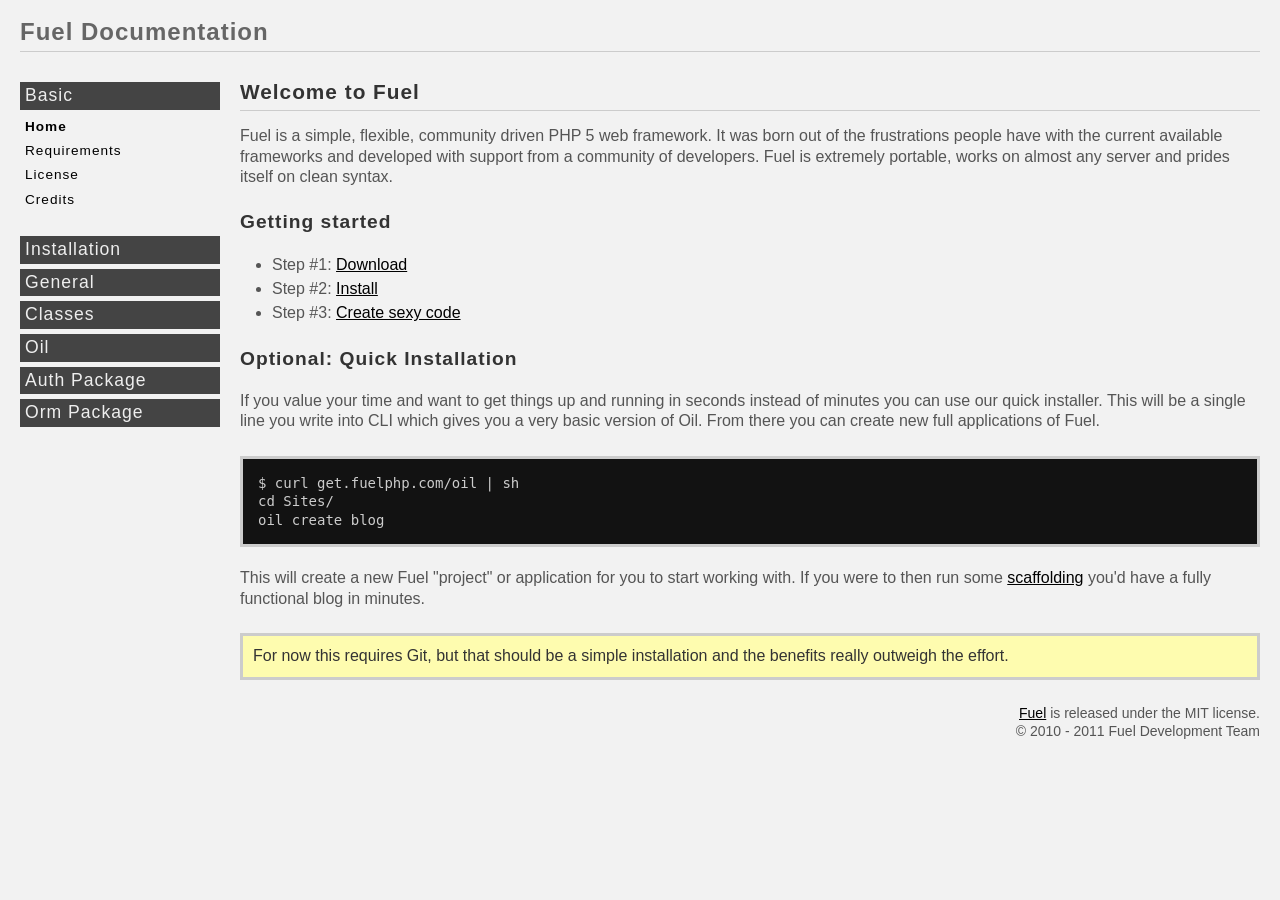
<file: docs/index.html>
<!DOCTYPE html>
<html>
<head>
	<meta charset="utf-8">
	<title>Fuel Documentation</title>
	<link href="assets/css/main.css" media="screen" rel="stylesheet" />
	<script type="text/javascript" src="assets/js/jquery-1.4.4.js"></script>
	<script type="text/javascript" src="assets/js/nav.js"></script>
	<script type="text/javascript">
		$(function() {
			show_nav('basic');
		});
	</script>
</head>
<body>

	<header>
		<h1>Fuel Documentation</h1>
	</header>

	<div id="main-nav"></div>

	<section id="content">

		<h2>Welcome to Fuel</h2>

		<p>
			Fuel is a simple, flexible, community driven PHP 5 web framework. It was born out of the frustrations people have with the current available frameworks and developed
			with support from a community of developers. Fuel is extremely portable, works on almost any server and prides itself on clean syntax.
		</p>

		<h3>Getting started</h3>

		<ul>
			<li>Step #1: <a href="installation/download.html">Download</a></li>
			<li>Step #2: <a href="installation/instructions.html">Install</a></li>
			<li>Step #3: <a href="general/controllers/base.html">Create sexy code</a></li>
		</ul>

		<h3>Optional: Quick Installation</h3>

		<p>If you value your time and want to get things up and running in seconds instead of minutes you can use our quick installer. This will be a single line you write into CLI
			which gives you a very basic version of Oil. From there you can create new full applications of Fuel.
		</p>

		<pre class="cli">$ curl get.fuelphp.com/oil | sh
cd Sites/
oil create blog</pre>

		<p>
			This will create a new Fuel "project" or application for you to start working with. If you were to then run some <a href="packages/oil/generate.html">scaffolding</a>
			you'd have a fully functional blog in minutes.
		</p>

		<p class="note">For now this requires Git, but that should be a simple installation and the benefits really outweigh the effort.</p>
		
	</section>

	<section id="footer">
		<p>
			<a href="http://fuelphp.com">Fuel</a> is released under the MIT license.<br />
			&copy; 2010 - 2011 Fuel Development Team
		</p>
	</section>

</body>
</html>
</file>
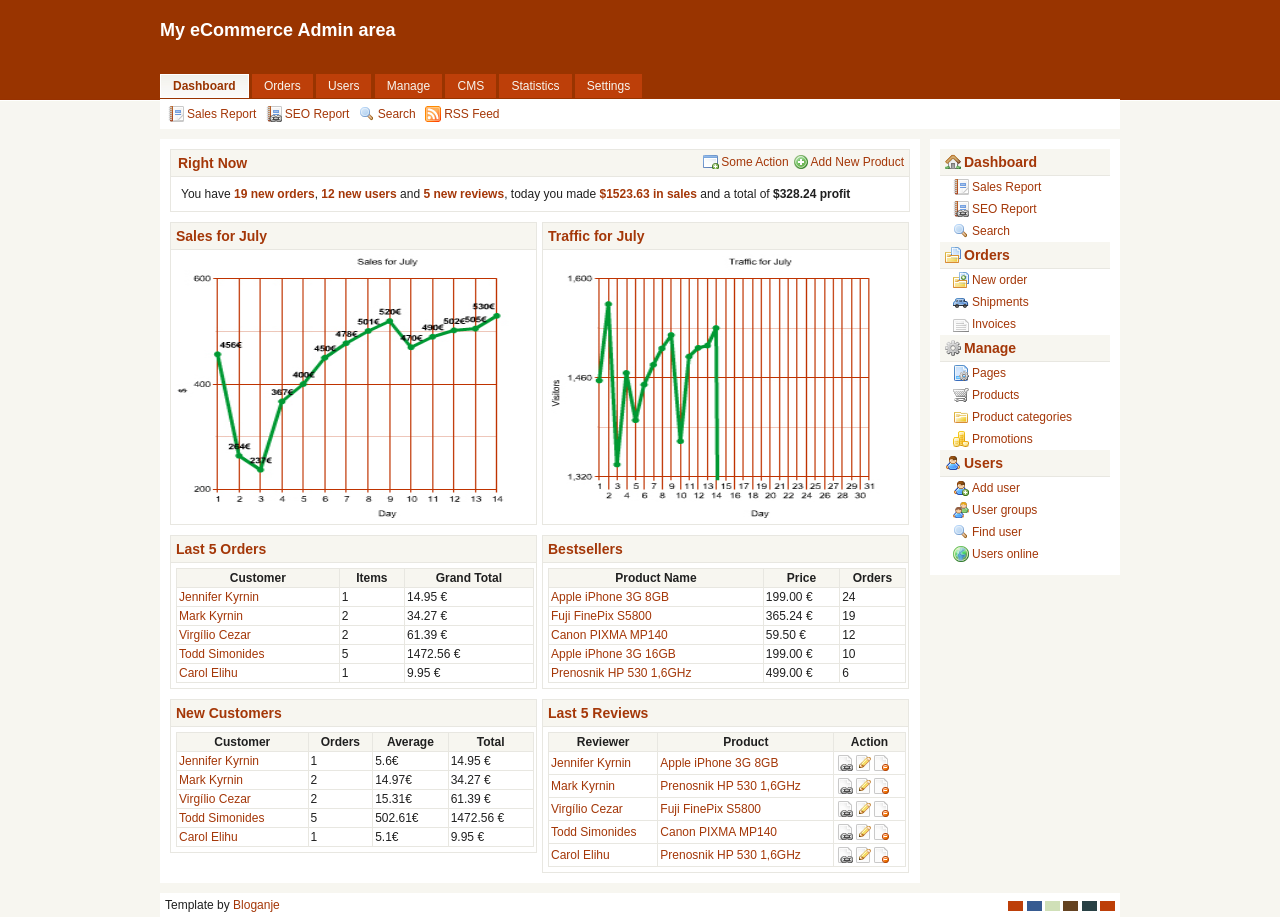
<file: assets/admin_template/index.html>
<!DOCTYPE html PUBLIC "-//W3C//DTD XHTML 1.0 Transitional//EN" "http://www.w3.org/TR/xhtml1/DTD/xhtml1-transitional.dtd">
<html xmlns="http://www.w3.org/1999/xhtml">
<head>
<meta http-equiv="Content-Type" content="text/html; charset=utf-8" />
<title>Dashboard - Admin Template</title>
<link rel="stylesheet" type="text/css" href="css/theme.css" />
<link rel="stylesheet" type="text/css" href="css/style.css" />
<script>
   var StyleFile = "theme" + document.cookie.charAt(6) + ".css";
alert(StyleFile);
   document.writeln('<link rel="stylesheet" type="text/css" href="css/' + StyleFile + '">');
</script>
<!--[if IE]>
<link rel="stylesheet" type="text/css" href="css/ie-sucks.css" />
<![endif]-->
</head>

<body>
	<div id="container">
    	<div id="header">
        	<h2>My eCommerce Admin area</h2>
    <div id="topmenu">
            	<ul>
                	<li class="current"><a href="index.html">Dashboard</a></li>
                    <li><a href="#">Orders</a></li>
                	<li><a href="users.html">Users</a></li>
                    <li><a href="#">Manage</a></li>
                    <li><a href="#">CMS</a></li>
                    <li><a href="#">Statistics</a></li>
                    <li><a href="#">Settings</a></li>
              </ul>
          </div>
      </div>
        <div id="top-panel">
            <div id="panel">
                <ul>
                    <li><a href="#" class="report">Sales Report</a></li>
                    <li><a href="#" class="report_seo">SEO Report</a></li>
                    <li><a href="#" class="search">Search</a></li>
                    <li><a href="#" class="feed">RSS Feed</a></li>
                </ul>
            </div>
      </div>
        <div id="wrapper">
            <div id="content">
       			<div id="rightnow">
                    <h3 class="reallynow">
                        <span>Right Now</span>
                        <a href="#" class="add">Add New Product</a>
                        <a href="#" class="app_add">Some Action</a>
                        <br />
                    </h3>
				    <p class="youhave">You have <a href="#">19 new orders</a>, <a href="#">12 new users</a> and <a href="#">5 new reviews</a>, today you made <a href="#">$1523.63 in sales</a> and a total of <strong>$328.24 profit </strong>
                    </p>
			  </div>
              <div id="infowrap">
              <div id="infobox">
                    <h3>Sales for July</h3>
                    <p><img src="img/graph.jpg" width="360" height="266" /></p>            
                  </div>
                  <div id="infobox" class="margin-left">
                    <h3>Traffic for July</h3> 
                    <p><img src="img/graph2.jpg" alt="a" width="359" height="266" /></p>
                  </div>
                  <div id="infobox">
                    <h3>Last 5 Orders</h3>
                    <table>
						<thead>
							<tr>
                            	<th>Customer</th>
                                <th>Items</th>
                                <th>Grand Total</th>
                            </tr>
						</thead>
						<tbody>
							<tr>
                            	<td><a href="#">Jennifer Kyrnin</a></td>
                                <td>1</td>
                                <td>14.95 €</td>
                            </tr>
							<tr>
                            	<td><a href="#">Mark Kyrnin</a></td>
                            	<td>2</td>
                                <td>34.27 €</td>
                            </tr>
							<tr>
                            	<td><a href="#">Virgílio Cezar</a></td>
                                <td>2</td>
                                <td>61.39 €</td>
                            </tr>
							<tr>
                            	<td><a href="#">Todd Simonides</a></td>
                                <td>5</td>
                                <td>1472.56 €</td>
                            </tr>
                            <tr>
                            	<td><a href="#">Carol Elihu</a></td>
                                <td>1</td>
                                <td>9.95 €</td>
                            </tr>
						</tbody>
					</table>            
                  </div>
                  <div id="infobox" class="margin-left">
                    <h3>Bestsellers</h3> 
                    <table>
						<thead>
							<tr>
                            	<th>Product Name</th>
                                <th>Price</th>
                                <th>Orders</th>
                            </tr>
						</thead>
						<tbody>
							<tr>
                            	<td><a href="#">Apple iPhone 3G 8GB</a></td>
                                <td>199.00 €</td>
                                <td>24</td>
                            </tr>
							<tr>
                            	<td><a href="#">Fuji FinePix S5800</a></td>
                            	<td>365.24 €</td>
                                <td>19</td>
                            </tr>
							<tr>
                            	<td><a href="#">Canon PIXMA MP140</a></td>
                                <td>59.50 €</td>
                                <td>12</td>
                            </tr>
							<tr>
                            	<td><a href="#">Apple iPhone 3G 16GB</a></td>
                                <td>199.00 €</td>
                                <td>10</td>
                            </tr>
                            <tr>
                            	<td><a href="#">Prenosnik HP 530 1,6GHz</a></td>
                                <td>499.00 €</td>
                                <td>6</td>
                            </tr>
						</tbody>
					</table>
                  </div>
                  <div id="infobox">
                    <h3>New Customers</h3>
                    <table>
						<thead>
							<tr>
                            	<th>Customer</th>
                                <th>Orders</th>
                                <th>Average</th>
                                <th>Total</th>
                            </tr>
						</thead>
						<tbody>
							<tr>
                            	<td><a href="#">Jennifer Kyrnin</a></td>
                                <td>1</td>
                                <td>5.6€</td>
                                <td>14.95 €</td>
                            </tr>
							<tr>
                            	<td><a href="#">Mark Kyrnin</a></td>
                            	<td>2</td>
                                <td>14.97€</td>
                                <td>34.27 €</td>
                            </tr>
							<tr>
                            	<td><a href="#">Virgílio Cezar</a></td>
                                <td>2</td>
                                <td>15.31€</td>
                                <td>61.39 €</td>
                            </tr>
							<tr>
                            	<td><a href="#">Todd Simonides</a></td>
                                <td>5</td>
                                <td>502.61€</td>
                                <td>1472.56 €</td>
                            </tr>
                            <tr>
                            	<td><a href="#">Carol Elihu</a></td>
                                <td>1</td>
                                <td>5.1€</td>
                                <td>9.95 €</td>
                            </tr>
						</tbody>
					</table>                 
                  </div>
                  <div id="infobox" class="margin-left">
                    <h3>Last 5 Reviews</h3> 
                    <table>
						<thead>
							<tr>
                            	<th>Reviewer</th>
                                <th>Product</th>
                                <th>Action</th>
                            </tr>
						</thead>
						<tbody>
							<tr>
                            	<td><a href="#">Jennifer Kyrnin</a></td>
                                <td><a href="#">Apple iPhone 3G 8GB</a></td>
                                <td><a href="#"><img src="img/icons/page_white_link.png" /></a><a href="#"><img src="img/icons/page_white_edit.png" /></a><a href="#"><img src="img/icons/page_white_delete.png" /></a></td>
                            </tr>
							<tr>
                            	<td><a href="#">Mark Kyrnin</a></td>
                            	<td><a href="#">Prenosnik HP 530 1,6GHz</a></td>
                                <td><a href="#"><img src="img/icons/page_white_link.png" /></a><a href="#"><img src="img/icons/page_white_edit.png" /></a><a href="#"><img src="img/icons/page_white_delete.png" /></a></td>
                            </tr>
							<tr>
                            	<td><a href="#">Virgílio Cezar</a></td>
                                <td><a href="#">Fuji FinePix S5800</a></td>
                                <td><a href="#"><img src="img/icons/page_white_link.png" /></a><a href="#"><img src="img/icons/page_white_edit.png" /></a><a href="#"><img src="img/icons/page_white_delete.png" /></a></td>
                            </tr>
							<tr>
                            	<td><a href="#">Todd Simonides</a></td>
                                <td><a href="#">Canon PIXMA MP140</a></td>
                                <td><a href="#"><img src="img/icons/page_white_link.png" /></a><a href="#"><img src="img/icons/page_white_edit.png" /></a><a href="#"><img src="img/icons/page_white_delete.png" /></a></td>
                            </tr>
                            <tr>
                            	<td><a href="#">Carol Elihu</a></td>
                                <td><a href="#">Prenosnik HP 530 1,6GHz</a></td>
                                <td><a href="#"><img src="img/icons/page_white_link.png" /></a><a href="#"><img src="img/icons/page_white_edit.png" /></a><a href="#"><img src="img/icons/page_white_delete.png" /></a></td>
                            </tr>
						</tbody>
					</table>
                  </div>
              </div>
            </div>
            <div id="sidebar">
  				<ul>
                	<li><h3><a href="#" class="house">Dashboard</a></h3>
                        <ul>
                        	<li><a href="#" class="report">Sales Report</a></li>
                    		<li><a href="#" class="report_seo">SEO Report</a></li>
                            <li><a href="#" class="search">Search</a></li>
                        </ul>
                    </li>
                    <li><h3><a href="#" class="folder_table">Orders</a></h3>
          				<ul>
                        	<li><a href="#" class="addorder">New order</a></li>
                          <li><a href="#" class="shipping">Shipments</a></li>
                            <li><a href="#" class="invoices">Invoices</a></li>
                        </ul>
                    </li>
                    <li><h3><a href="#" class="manage">Manage</a></h3>
          				<ul>
                            <li><a href="#" class="manage_page">Pages</a></li>
                            <li><a href="#" class="cart">Products</a></li>
                            <li><a href="#" class="folder">Product categories</a></li>
            				<li><a href="#" class="promotions">Promotions</a></li>
                        </ul>
                    </li>
                  <li><h3><a href="#" class="user">Users</a></h3>
          				<ul>
                            <li><a href="#" class="useradd">Add user</a></li>
                            <li><a href="#" class="group">User groups</a></li>
            				<li><a href="#" class="search">Find user</a></li>
                            <li><a href="#" class="online">Users online</a></li>
                        </ul>
                    </li>
				</ul>       
          </div>
      </div>
        <div id="footer">
        <div id="credits">
   		Template by <a href="http://www.bloganje.com">Bloganje</a>
        </div>
        <div id="styleswitcher">
            <ul>
                <li><a href="javascript: document.cookie='theme='; window.location.reload();" title="Default" id="defswitch">d</a></li>
                <li><a href="javascript: document.cookie='theme=1'; window.location.reload();" title="Blue" id="blueswitch">b</a></li>
                <li><a href="javascript: document.cookie='theme=2'; window.location.reload();" title="Green" id="greenswitch">g</a></li>
                <li><a href="javascript: document.cookie='theme=3'; window.location.reload();" title="Brown" id="brownswitch">b</a></li>
                <li><a href="javascript: document.cookie='theme=4'; window.location.reload();" title="Mix" id="mixswitch">m</a></li>
                <li><a href="javascript: document.cookie='theme=5'; window.location.reload();" title="Mix" id="defswitch">m</a></li>
            </ul>
        </div><br />

        </div>
</div>
</body>
</html>
</file>
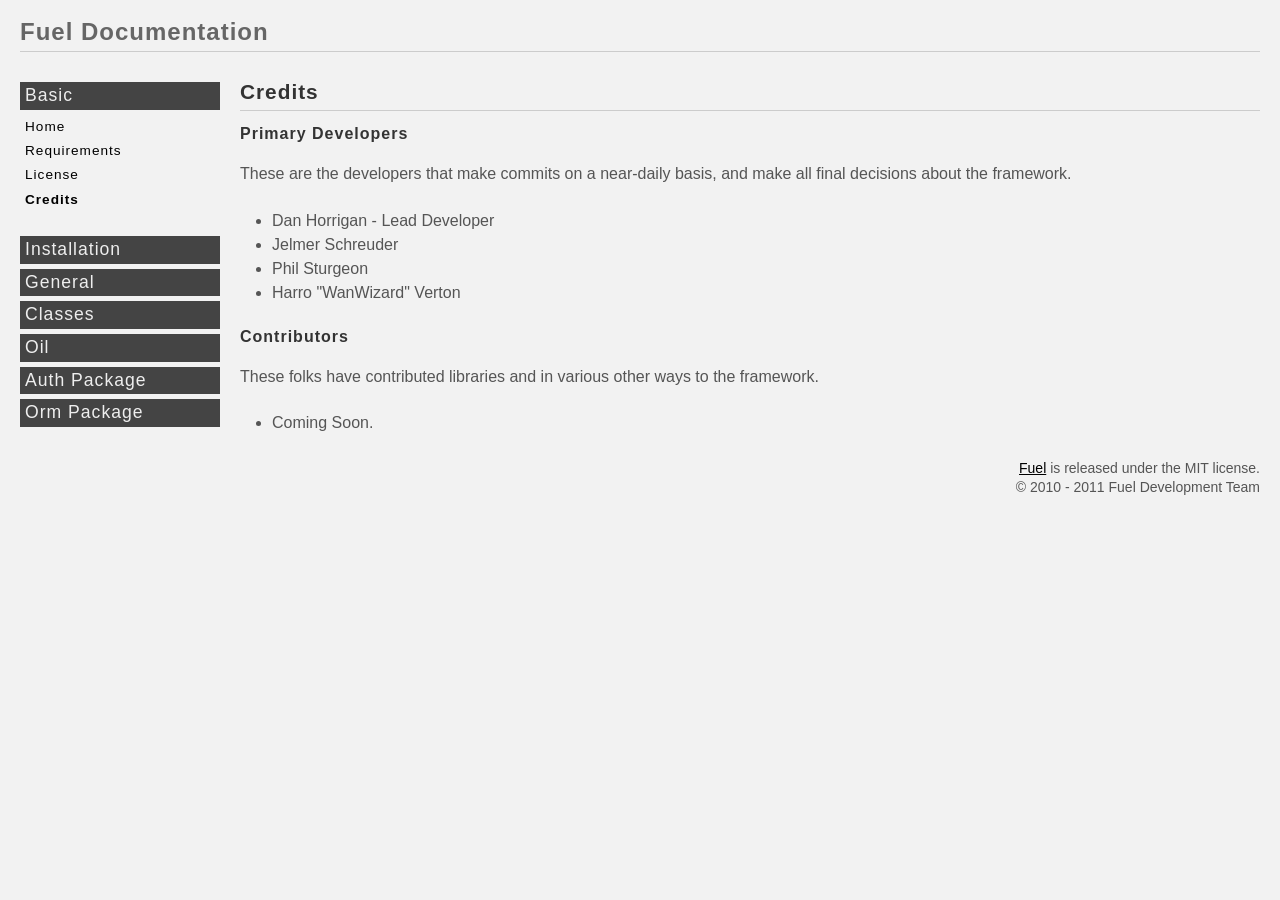
<file: docs/credits.html>
<!DOCTYPE html>
<html>
<head>
	<meta charset="utf-8">
	<title>Credits - Fuel Documentation</title>
	<link href="assets/css/main.css" media="screen" rel="stylesheet" />
	<script type="text/javascript" src="assets/js/jquery-1.4.4.min.js"></script>
	<script type="text/javascript" src="assets/js/nav.js"></script>
	<script type="text/javascript">
		$(function() {
			show_nav('basic');
		});
	</script>
</head>
<body>

	<header>
		<h1>Fuel Documentation</h1>
	</header>

	<div id="main-nav"></div>

	<section id="content">
		<h2>Credits</h2>
		<h5>Primary Developers</h5>
		<p>These are the developers that make commits on a near-daily basis, and make all final decisions about the framework.</p>
		<ul>
			<li>Dan Horrigan - Lead Developer</li>
			<li>Jelmer Schreuder</li>
			<li>Phil Sturgeon</li>
			<li>Harro "WanWizard" Verton</li>
		</ul>
		<h5>Contributors</h5>
		<p>These folks have contributed libraries and in various other ways to the framework.</p>
		<ul>
			<li>Coming Soon.</li>
		</ul>
	</section>

	<section id="footer">
		<p>
			<a href="http://fuelphp.com">Fuel</a> is released under the MIT license.<br />
			&copy; 2010 - 2011 Fuel Development Team
		</p>
	</section>

</body>
</html>
</file>
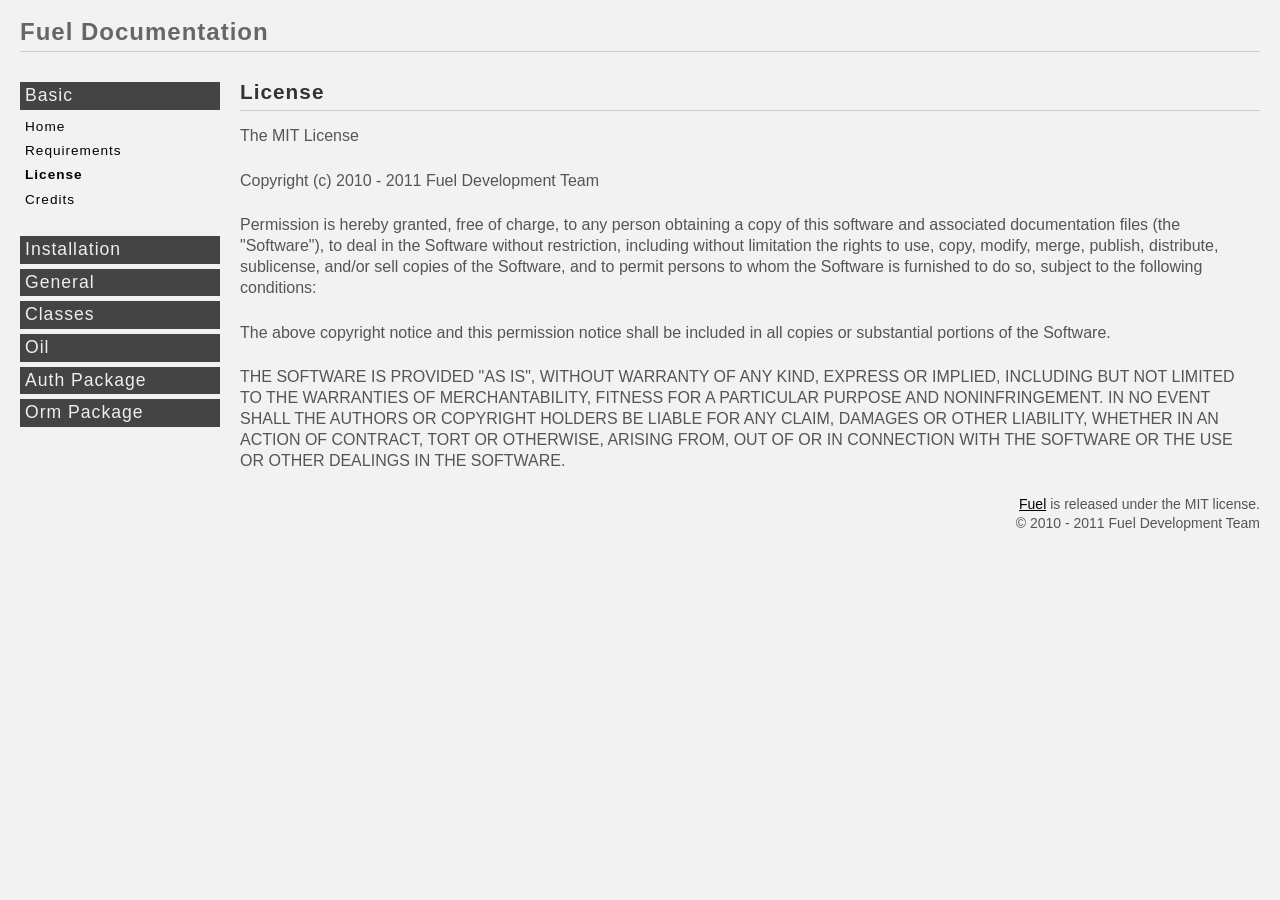
<file: docs/license.html>
<!DOCTYPE html>
<html>
<head>
	<meta charset="utf-8">
	<title>License - Fuel Documentation</title>
	<link href="assets/css/main.css" media="screen" rel="stylesheet" />
	<script type="text/javascript" src="assets/js/jquery-1.4.4.min.js"></script>
	<script type="text/javascript" src="assets/js/nav.js"></script>
	<script type="text/javascript">
		$(function() {
			show_nav('basic');
		});
	</script>
</head>
<body>

	<header>
		<h1>Fuel Documentation</h1>
	</header>

	<div id="main-nav"></div>

	<section id="content">
		<h2>License</h2>

		<p>The MIT License</p>

		<p>Copyright (c) 2010 - 2011 Fuel Development Team</p>

		<p>Permission is hereby granted, free of charge, to any person obtaining a copy
of this software and associated documentation files (the "Software"), to deal
in the Software without restriction, including without limitation the rights
to use, copy, modify, merge, publish, distribute, sublicense, and/or sell
copies of the Software, and to permit persons to whom the Software is
furnished to do so, subject to the following conditions:</p>

		<p>The above copyright notice and this permission notice shall be included in
all copies or substantial portions of the Software.</p>

		<p>THE SOFTWARE IS PROVIDED "AS IS", WITHOUT WARRANTY OF ANY KIND, EXPRESS OR
IMPLIED, INCLUDING BUT NOT LIMITED TO THE WARRANTIES OF MERCHANTABILITY,
FITNESS FOR A PARTICULAR PURPOSE AND NONINFRINGEMENT. IN NO EVENT SHALL THE
AUTHORS OR COPYRIGHT HOLDERS BE LIABLE FOR ANY CLAIM, DAMAGES OR OTHER
LIABILITY, WHETHER IN AN ACTION OF CONTRACT, TORT OR OTHERWISE, ARISING FROM,
OUT OF OR IN CONNECTION WITH THE SOFTWARE OR THE USE OR OTHER DEALINGS IN
THE SOFTWARE.</p>

	</section>

	<section id="footer">
		<p>
			<a href="http://fuelphp.com">Fuel</a> is released under the MIT license.<br />
			&copy; 2010 - 2011 Fuel Development Team
		</p>
	</section>

</body>
</html>
</file>
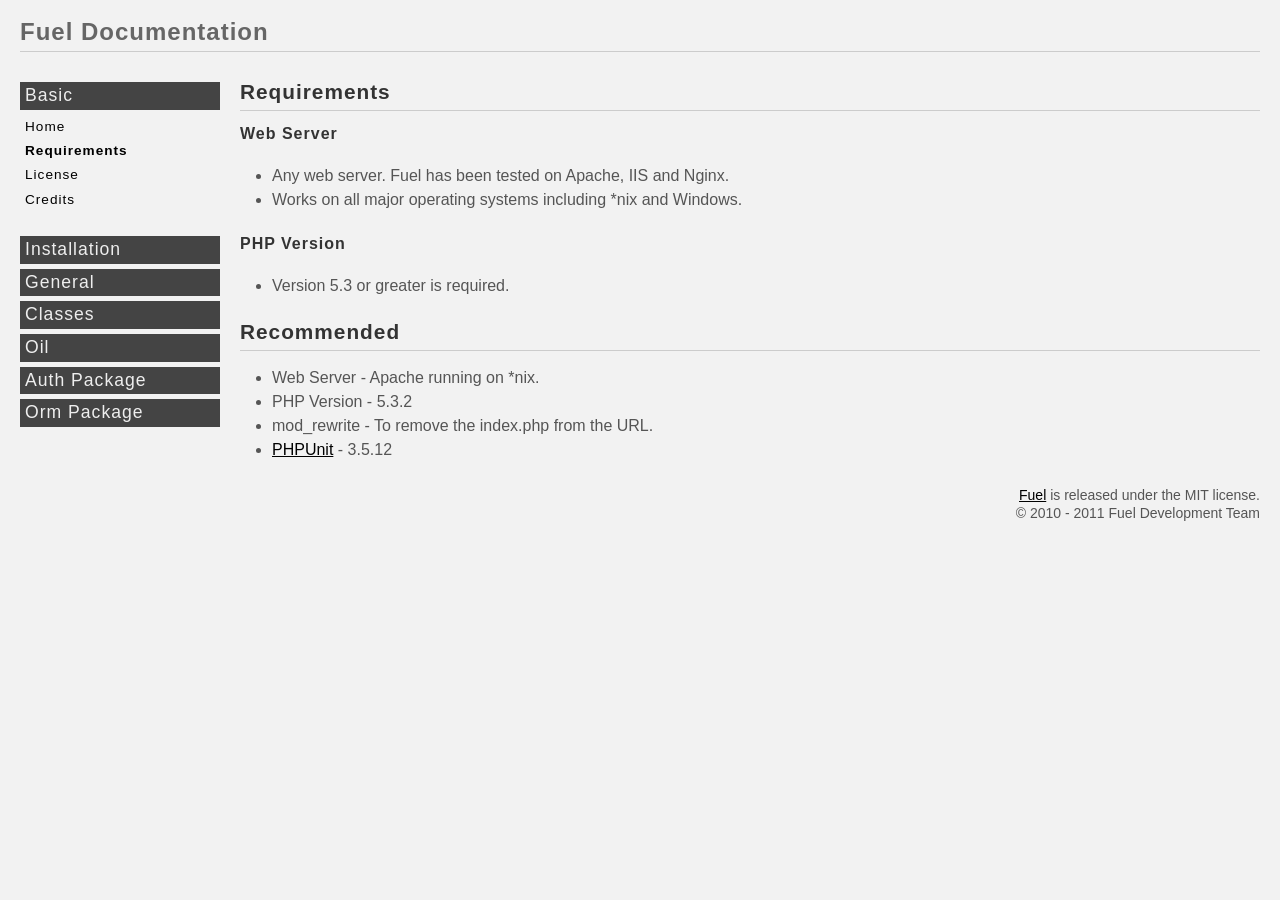
<file: docs/requirements.html>
<!DOCTYPE html>
<html>
<head>
	<meta charset="utf-8">
	<title>Requirements - Fuel Documentation</title>
	<link href="assets/css/main.css" media="screen" rel="stylesheet" />
	<script type="text/javascript" src="assets/js/jquery-1.4.4.min.js"></script>
	<script type="text/javascript" src="assets/js/nav.js"></script>
	<script type="text/javascript">
		$(function() {
			show_nav('basic');
		});
	</script>
</head>
<body>

	<header>
		<h1>Fuel Documentation</h1>
	</header>

	<div id="main-nav"></div>

	<section id="content">
		<h2>Requirements</h2>
		<h5>Web Server</h5>
		<ul>
			<li>Any web server.  Fuel has been tested on Apache, IIS and Nginx.</li>
			<li>Works on all major operating systems including *nix and Windows.</li>
		</ul>
		<h5>PHP Version</h5>
		<ul>
			<li>Version 5.3 or greater is required.</li>
		</ul>
		<h2>Recommended</h2>
		<ul>
			<li>Web Server - Apache running on *nix.</li>
			<li>PHP Version - 5.3.2</li>
			<li>mod_rewrite - To remove the index.php from the URL.</li>
			<li><a href="http://www.phpunit.de/manual/current/en/index.html">PHPUnit</a> - 3.5.12</li>
		</ul>
	</section>

	<section id="footer">
		<p>
			<a href="http://fuelphp.com">Fuel</a> is released under the MIT license.<br />
			&copy; 2010 - 2011 Fuel Development Team
		</p>
	</section>

</body>
</html>
</file>
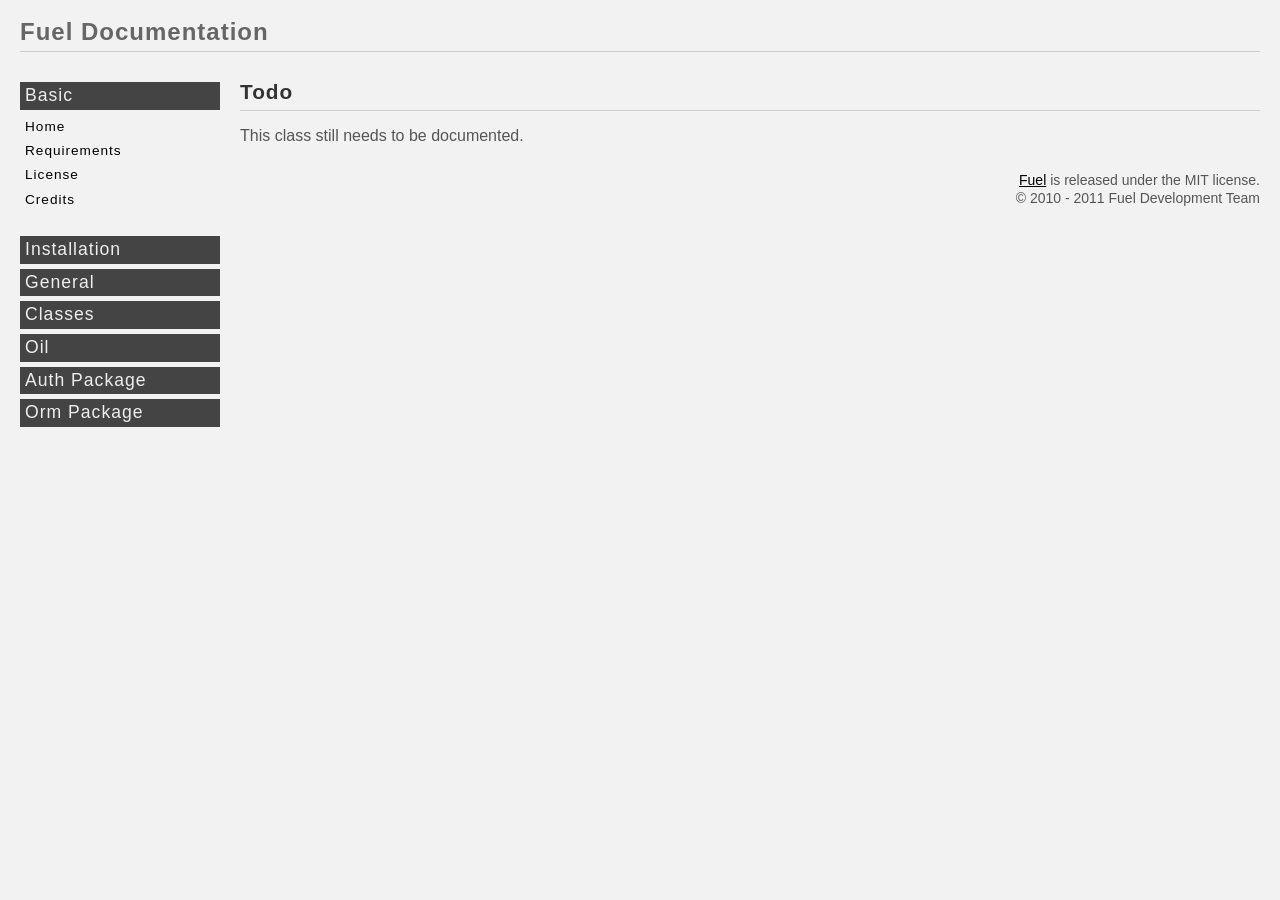
<file: docs/todo.html>
<!DOCTYPE html>
<html>
<head>
	<meta charset="utf-8">
	<title>Todo - Fuel Documentation</title>
	<link href="assets/css/main.css" media="screen" rel="stylesheet" />
	<script type="text/javascript" src="assets/js/jquery-1.4.4.min.js"></script>
	<script type="text/javascript" src="assets/js/nav.js"></script>
	<script type="text/javascript">
		$(function() {
			show_nav('basic');
		});
	</script>
</head>
<body>

	<header>
		<h1>Fuel Documentation</h1>
	</header>

	<div id="main-nav"></div>

	<section id="content">
		<h2>Todo</h2>
		<p>This class still needs to be documented.</p>
	</section>

	<section id="footer">
		<p>
			<a href="http://fuelphp.com">Fuel</a> is released under the MIT license.<br />
			&copy; 2010 - 2011 Fuel Development Team
		</p>
	</section>

</body>
</html>
</file>
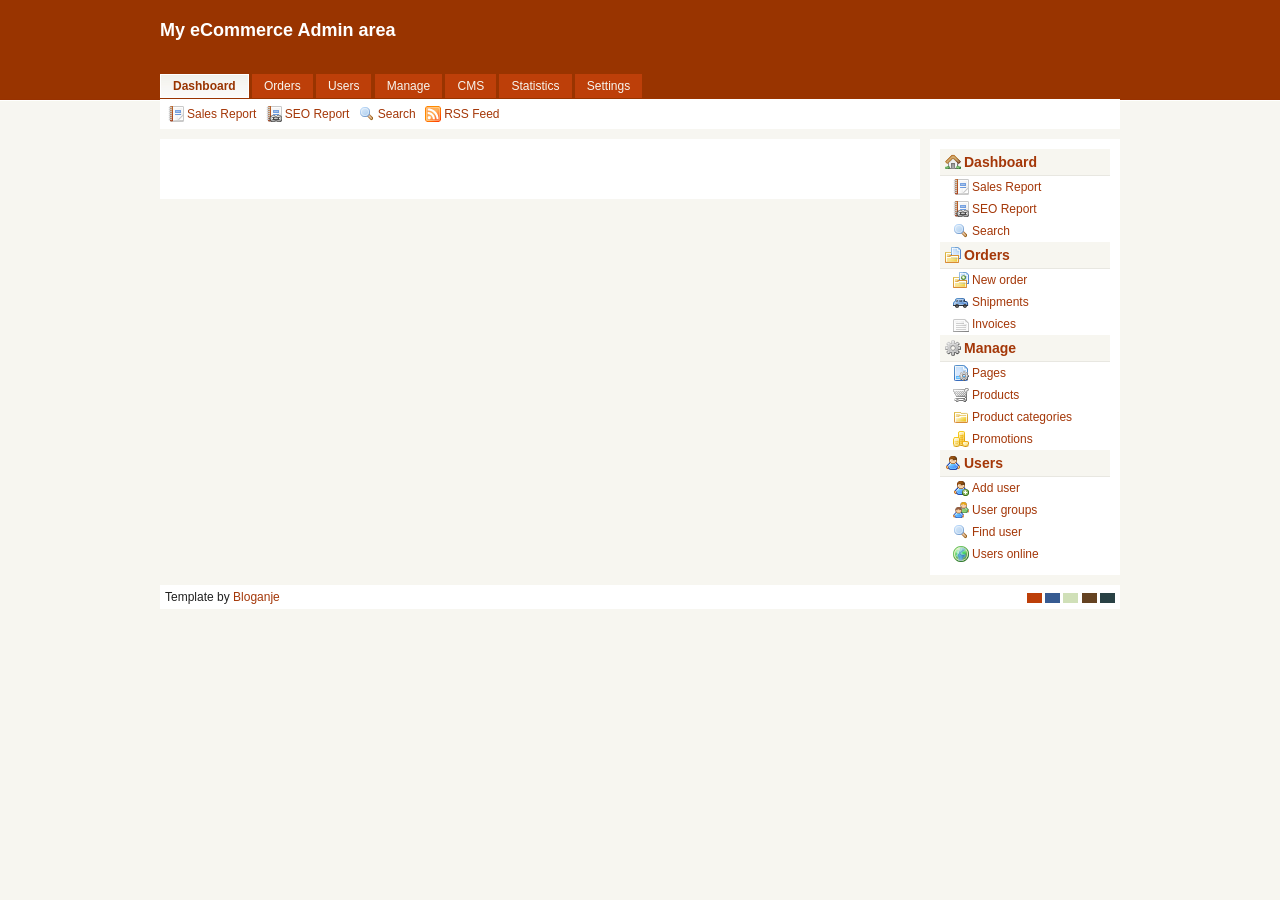
<file: assets/admin_template/blank.html>
<!DOCTYPE html PUBLIC "-//W3C//DTD XHTML 1.0 Transitional//EN" "http://www.w3.org/TR/xhtml1/DTD/xhtml1-transitional.dtd">
<html xmlns="http://www.w3.org/1999/xhtml">
<head>
<meta http-equiv="Content-Type" content="text/html; charset=utf-8" />
<title>Dashboard - Admin Template</title>
<link rel="stylesheet" type="text/css" href="css/theme.css" />
<link rel="stylesheet" type="text/css" href="css/style.css" />
<script>
   var StyleFile = "theme" + document.cookie.charAt(6) + ".css";
   document.writeln('<link rel="stylesheet" type="text/css" href="css/' + StyleFile + '">');
</script>
<!--[if IE]>
<link rel="stylesheet" type="text/css" href="css/ie-sucks.css" />
<![endif]-->
</head>

<body>
	<div id="container">
    	<div id="header">
        	<h2>My eCommerce Admin area</h2>
    <div id="topmenu">
            	<ul>
                	<li class="current"><a href="index.html">Dashboard</a></li>
                    <li><a href="#">Orders</a></li>
                	<li><a href="users.html">Users</a></li>
                    <li><a href="#">Manage</a></li>
                    <li><a href="#">CMS</a></li>
                    <li><a href="#">Statistics</a></li>
                    <li><a href="#">Settings</a></li>
              </ul>
          </div>
      </div>
        <div id="top-panel">
            <div id="panel">
                <ul>
                    <li><a href="#" class="report">Sales Report</a></li>
                    <li><a href="#" class="report_seo">SEO Report</a></li>
                    <li><a href="#" class="search">Search</a></li>
                    <li><a href="#" class="feed">RSS Feed</a></li>
                </ul>
            </div>
      </div>
        <div id="wrapper">
            <div id="content">
                <p>&nbsp;</p>
                <p>&nbsp;</p>
            </div>
            <div id="sidebar">
  				<ul>
                	<li><h3><a href="#" class="house">Dashboard</a></h3>
                        <ul>
                        	<li><a href="#" class="report">Sales Report</a></li>
                    		<li><a href="#" class="report_seo">SEO Report</a></li>
                            <li><a href="#" class="search">Search</a></li>
                        </ul>
                    </li>
                    <li><h3><a href="#" class="folder_table">Orders</a></h3>
          				<ul>
                        	<li><a href="#" class="addorder">New order</a></li>
                          <li><a href="#" class="shipping">Shipments</a></li>
                            <li><a href="#" class="invoices">Invoices</a></li>
                        </ul>
                    </li>
                    <li><h3><a href="#" class="manage">Manage</a></h3>
          				<ul>
                            <li><a href="#" class="manage_page">Pages</a></li>
                            <li><a href="#" class="cart">Products</a></li>
                            <li><a href="#" class="folder">Product categories</a></li>
            				<li><a href="#" class="promotions">Promotions</a></li>
                        </ul>
                    </li>
                  <li><h3><a href="#" class="user">Users</a></h3>
          				<ul>
                            <li><a href="#" class="useradd">Add user</a></li>
                            <li><a href="#" class="group">User groups</a></li>
            				<li><a href="#" class="search">Find user</a></li>
                            <li><a href="#" class="online">Users online</a></li>
                        </ul>
                    </li>
				</ul>       
          </div>
      </div>
        <div id="footer">
        <div id="credits">
   		Template by <a href="http://www.bloganje.com">Bloganje</a>
        </div>
        <div id="styleswitcher">
            <ul>
                <li><a href="javascript: document.cookie='theme='; window.location.reload();" title="Default" id="defswitch">d</a></li>
                <li><a href="javascript: document.cookie='theme=1'; window.location.reload();" title="Blue" id="blueswitch">b</a></li>
                <li><a href="javascript: document.cookie='theme=2'; window.location.reload();" title="Green" id="greenswitch">g</a></li>
                <li><a href="javascript: document.cookie='theme=3'; window.location.reload();" title="Brown" id="brownswitch">b</a></li>
                <li><a href="javascript: document.cookie='theme=4'; window.location.reload();" title="Mix" id="mixswitch">m</a></li>
            </ul>
        </div><br />

        </div>
</div>
</body>
</html>
</file>
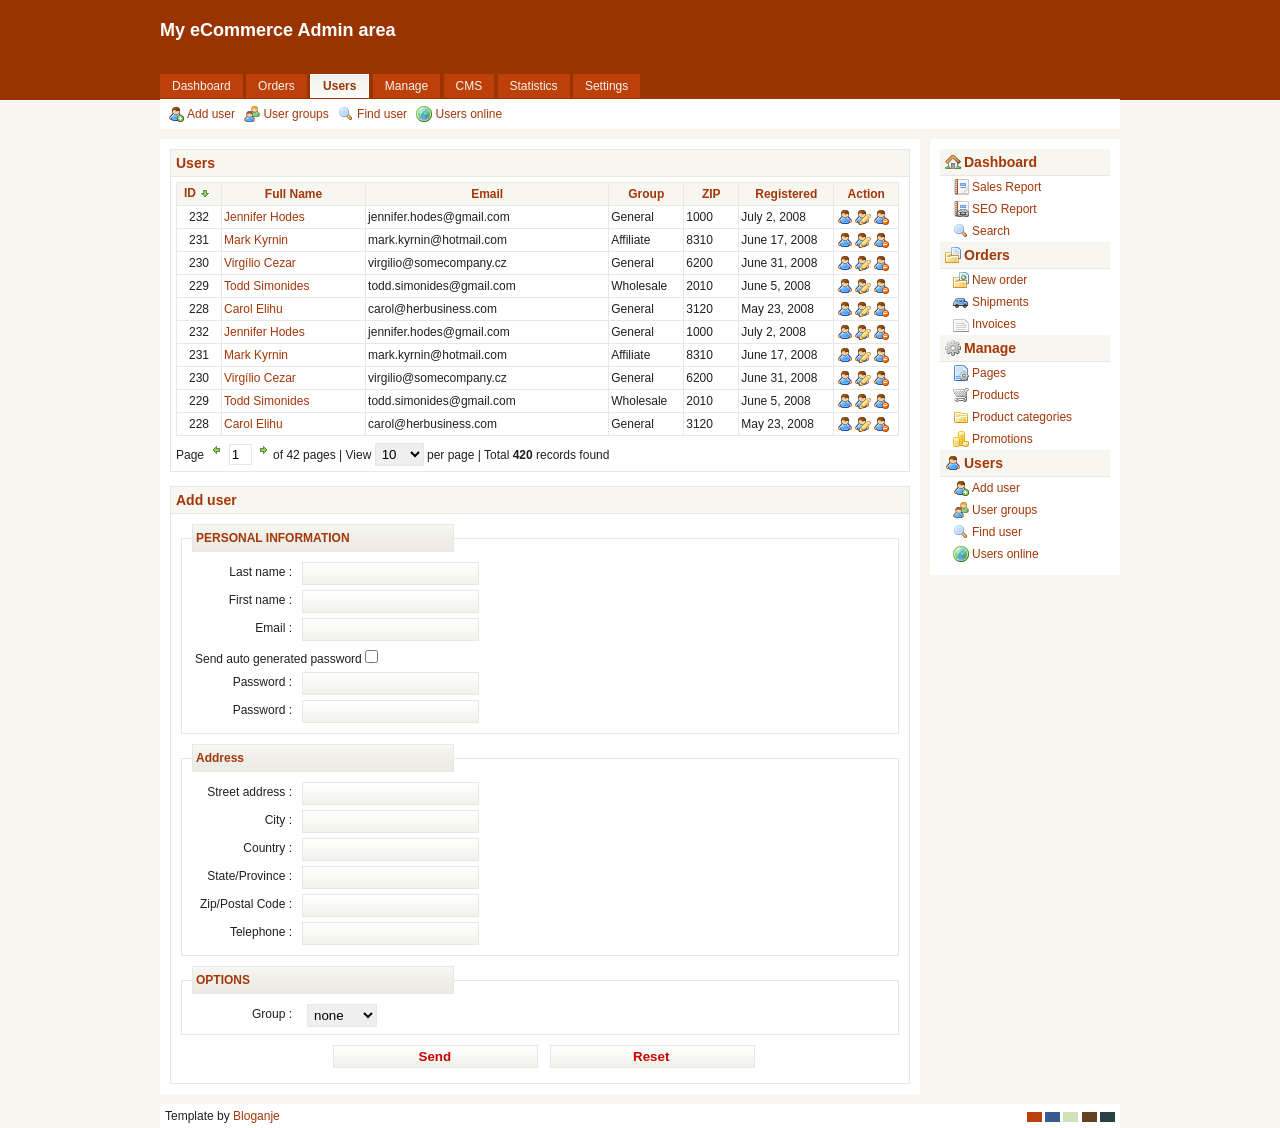
<file: assets/admin_template/users.html>
<!DOCTYPE html PUBLIC "-//W3C//DTD XHTML 1.0 Transitional//EN" "http://www.w3.org/TR/xhtml1/DTD/xhtml1-transitional.dtd">
<html xmlns="http://www.w3.org/1999/xhtml">
<head>
<meta http-equiv="Content-Type" content="text/html; charset=utf-8" />
<title>Users - Admin Template</title>
<link rel="stylesheet" type="text/css" href="css/theme.css" />
<link rel="stylesheet" type="text/css" href="css/style.css" />
<script>
   var StyleFile = "theme" + document.cookie.charAt(6) + ".css";
   document.writeln('<link rel="stylesheet" type="text/css" href="css/' + StyleFile + '">');
</script>
<!--[if IE]>
<link rel="stylesheet" type="text/css" href="css/ie-sucks.css" />
<![endif]-->
</head>

<body>
	<div id="container">
    	<div id="header">
        	<h2>My eCommerce Admin area</h2>
    <div id="topmenu">
            	<ul>
                	<li><a href="index.html">Dashboard</a></li>
                    <li><a href="#">Orders</a></li>
                	<li class="current"><a href="#">Users</a></li>
                    <li><a href="#">Manage</a></li>
                    <li><a href="#">CMS</a></li>
                    <li><a href="#">Statistics</a></li>
                    <li><a href="#">Settings</a></li>
              </ul>
          </div>
      </div>
        <div id="top-panel">
            <div id="panel">
                <ul>
					<li><a href="#adduser" class="useradd">Add user</a></li>
                    <li><a href="#" class="group">User groups</a></li>
            		<li><a href="#" class="search">Find user</a></li>
                    <li><a href="#" class="online">Users online</a></li>
                </ul>
            </div>
      </div>
        <div id="wrapper">
            <div id="content">
                <div id="box">
                	<h3>Users</h3>
                	<table width="100%">
						<thead>
							<tr>
                            	<th width="40px"><a href="#">ID<img src="img/icons/arrow_down_mini.gif" width="16" height="16" align="absmiddle" /></a></th>
                            	<th><a href="#">Full Name</a></th>
                                <th><a href="#">Email</a></th>
                                <th width="70px"><a href="#">Group</a></th>
                                <th width="50px"><a href="#">ZIP</a></th>
                                <th width="90px"><a href="#">Registered</a></th>
                                <th width="60px"><a href="#">Action</a></th>
                            </tr>
						</thead>
						<tbody>
							<tr>
                            	<td class="a-center">232</td>
                            	<td><a href="#">Jennifer Hodes</a></td>
                                <td>jennifer.hodes@gmail.com</td>
                                <td>General</td>
                                <td>1000</td>
                                <td>July 2, 2008</td>
                                <td><a href="#"><img src="img/icons/user.png" title="Show profile" width="16" height="16" /></a><a href="#"><img src="img/icons/user_edit.png" title="Edit user" width="16" height="16" /></a><a href="#"><img src="img/icons/user_delete.png" title="Delete user" width="16" height="16" /></a></td>
                            </tr>
							<tr>
                            	<td class="a-center">231</td>
                            	<td><a href="#">Mark Kyrnin</a></td>
                            	<td>mark.kyrnin@hotmail.com</td>
                                <td>Affiliate</td>
                                <td>8310</td>
                                <td>June 17, 2008</td>
                                <td><a href="#"><img src="img/icons/user.png" title="Show profile" width="16" height="16" /></a><a href="#"><img src="img/icons/user_edit.png" title="Edit user" width="16" height="16" /></a><a href="#"><img src="img/icons/user_delete.png" title="Delete user" width="16" height="16" /></a></td>
                            </tr>
							<tr>
                            	<td class="a-center">230</td>
                            	<td><a href="#">Virgílio Cezar</a></td>
                                <td>virgilio@somecompany.cz</td>
                                <td>General</td>
                                <td>6200</td>
                                <td>June 31, 2008</td>
                                <td><a href="#"><img src="img/icons/user.png" title="Show profile" width="16" height="16" /></a><a href="#"><img src="img/icons/user_edit.png" title="Edit user" width="16" height="16" /></a><a href="#"><img src="img/icons/user_delete.png" title="Delete user" width="16" height="16" /></a></td>
                            </tr>
							<tr>
                            	<td class="a-center">229</td>
                            	<td><a href="#">Todd Simonides</a></td>
                                <td>todd.simonides@gmail.com</td>
                                <td>Wholesale</td>
                                <td>2010</td>
                                <td>June 5, 2008</td>
                                <td><a href="#"><img src="img/icons/user.png" title="Show profile" width="16" height="16" /></a><a href="#"><img src="img/icons/user_edit.png" title="Edit user" width="16" height="16" /></a><a href="#"><img src="img/icons/user_delete.png" title="Delete user" width="16" height="16" /></a></td>
                            </tr>
                            <tr>
                            	<td class="a-center">228</td>
                            	<td><a href="#">Carol Elihu</a></td>
                                <td>carol@herbusiness.com</td>
                                <td>General</td>
                                <td>3120</td>
                                <td>May 23, 2008</td>
                                <td><a href="#"><img src="img/icons/user.png" title="Show profile" width="16" height="16" /></a><a href="#"><img src="img/icons/user_edit.png" title="Edit user" width="16" height="16" /></a><a href="#"><img src="img/icons/user_delete.png" title="Delete user" width="16" height="16" /></a></td>
                            </tr>
                            <tr>
                            	<td class="a-center">232</td>
                            	<td><a href="#">Jennifer Hodes</a></td>
                                <td>jennifer.hodes@gmail.com</td>
                                <td>General</td>
                                <td>1000</td>
                                <td>July 2, 2008</td>
                                <td><a href="#"><img src="img/icons/user.png" title="Show profile" width="16" height="16" /></a><a href="#"><img src="img/icons/user_edit.png" title="Edit user" width="16" height="16" /></a><a href="#"><img src="img/icons/user_delete.png" title="Delete user" width="16" height="16" /></a></td>
                            </tr>
							<tr>
                            	<td class="a-center">231</td>
                            	<td><a href="#">Mark Kyrnin</a></td>
                            	<td>mark.kyrnin@hotmail.com</td>
                                <td>Affiliate</td>
                                <td>8310</td>
                                <td>June 17, 2008</td>
                                <td><a href="#"><img src="img/icons/user.png" title="Show profile" width="16" height="16" /></a><a href="#"><img src="img/icons/user_edit.png" title="Edit user" width="16" height="16" /></a><a href="#"><img src="img/icons/user_delete.png" title="Delete user" width="16" height="16" /></a></td>
                            </tr>
							<tr>
                            	<td class="a-center">230</td>
                            	<td><a href="#">Virgílio Cezar</a></td>
                                <td>virgilio@somecompany.cz</td>
                                <td>General</td>
                                <td>6200</td>
                                <td>June 31, 2008</td>
                                <td><a href="#"><img src="img/icons/user.png" title="Show profile" width="16" height="16" /></a><a href="#"><img src="img/icons/user_edit.png" title="Edit user" width="16" height="16" /></a><a href="#"><img src="img/icons/user_delete.png" title="Delete user" width="16" height="16" /></a></td>
                            </tr>
							<tr>
                            	<td class="a-center">229</td>
                            	<td><a href="#">Todd Simonides</a></td>
                                <td>todd.simonides@gmail.com</td>
                                <td>Wholesale</td>
                                <td>2010</td>
                                <td>June 5, 2008</td>
                                <td><a href="#"><img src="img/icons/user.png" title="Show profile" width="16" height="16" /></a><a href="#"><img src="img/icons/user_edit.png" title="Edit user" width="16" height="16" /></a><a href="#"><img src="img/icons/user_delete.png" title="Delete user" width="16" height="16" /></a></td>
                            </tr>
                            <tr>
                            	<td class="a-center">228</td>
                            	<td><a href="#">Carol Elihu</a></td>
                                <td>carol@herbusiness.com</td>
                                <td>General</td>
                                <td>3120</td>
                                <td>May 23, 2008</td>
                                <td><a href="#"><img src="img/icons/user.png" title="Show profile" width="16" height="16" /></a><a href="#"><img src="img/icons/user_edit.png" title="Edit user" width="16" height="16" /></a><a href="#"><img src="img/icons/user_delete.png" title="Delete user" width="16" height="16" /></a></td>
                            </tr>
						</tbody>
					</table>
                    <div id="pager">
                    	Page <a href="#"><img src="img/icons/arrow_left.gif" width="16" height="16" /></a> 
                    	<input size="1" value="1" type="text" name="page" id="page" /> 
                    	<a href="#"><img src="img/icons/arrow_right.gif" width="16" height="16" /></a>of 42
                    pages | View <select name="view">
                    				<option>10</option>
                                    <option>20</option>
                                    <option>50</option>
                                    <option>100</option>
                    			</select> 
                    per page | Total <strong>420</strong> records found
                    </div>
                </div>
                <br />
                <div id="box">
                	<h3 id="adduser">Add user</h3>
                    <form id="form" action="..." method="post">
                      <fieldset id="personal">
                        <legend>PERSONAL INFORMATION</legend>
                        <label for="lastname">Last name : </label> 
                        <input name="lastname" id="lastname" type="text" tabindex="1" />
                        <br />
                        <label for="firstname">First name : </label>
                        <input name="firstname" id="firstname" type="text" 
                        tabindex="2" />
                        <br />
                        <label for="email">Email : </label>
                        <input name="email" id="email" type="text" 
                        tabindex="2" />
                        <br />
                        <p>Send auto generated password 
                            <input name="generatepass" id="yes" type="checkbox" 
                        value="yes" tabindex="35" /></p>
                        <label for="pass">Password : </label>
                        <input name="pass" id="pass" type="password" 
                        tabindex="2" />
                        <br />
                        <label for="pass-2">Password : </label>
                        <input name="pass-2" id="pass-2" type="password" 
                        tabindex="2" />
                        <br />
                      </fieldset>
                      <fieldset id="address">
                        <legend>Address</legend>
                        <label for="street">Street address : </label> 
                        <input name="street" id="street" type="text" 
                        tabindex="1" />
                        <br />
                        <label for="city">City : </label>
                        <input name="city" id="city" type="text" 
                        tabindex="2" />
                        <br />
                        <label for="country">Country : </label> 
                        <input name="country" id="country" type="text" 
                        tabindex="1" />
                        <br />
                        <label for="state">State/Province : </label>
                        <input name="state" id="state" type="text" 
                        tabindex="2" />
                        <br />
                        <label for="zip">Zip/Postal Code : </label>
                        <input name="zip" id="zip" type="text" 
                        tabindex="2" />
                        <br />
                        <label for="tel">Telephone : </label>
                        <input name="tel" id="tel" type="text" 
                        tabindex="2" />
                      </fieldset>
                      <fieldset id="opt">
                        <legend>OPTIONS</legend>
                        <label for="choice">Group : </label>
                        <select name="choice">
                          <option selected="selected" label="none" value="none">
                          General
                          </option>
                          <optgroup label="Group 1">
                            <option label="cg1a" value="val_1a">Selection group 1a
                            </option>
                            <option label="cg1b" value="val_1b">Selection group 1b
                            </option>
                            <option label="cg1c" value="val_1c">Selection group 1c
                            </option>
                          </optgroup>
                          <optgroup label="Group 2">
                            <option label="cg2a" value="val_2a">Selection group 2a
                            </option>
                            <option label="cg2b" value="val_2a">Selection group 2b
                            </option>
                          </optgroup>
                          <optgroup label="Group 3">
                            <option label="cg3a" value="val_3a">Selection group 3a
                            </option>
                            <option label="cg3a" value="val_3a">Selection group 3b
                            </option>
                          </optgroup>
                        </select>
                      </fieldset>
                      <div align="center">
                      <input id="button1" type="submit" value="Send" /> 
                      <input id="button2" type="reset" />
                      </div>
                    </form>

                </div>
            </div>
            <div id="sidebar">
  				<ul>
                	<li><h3><a href="#" class="house">Dashboard</a></h3>
                        <ul>
                        	<li><a href="#" class="report">Sales Report</a></li>
                    		<li><a href="#" class="report_seo">SEO Report</a></li>
                            <li><a href="#" class="search">Search</a></li>
                        </ul>
                    </li>
                    <li><h3><a href="#" class="folder_table">Orders</a></h3>
          				<ul>
                        	<li><a href="#" class="addorder">New order</a></li>
                          <li><a href="#" class="shipping">Shipments</a></li>
                            <li><a href="#" class="invoices">Invoices</a></li>
                        </ul>
                    </li>
                    <li><h3><a href="#" class="manage">Manage</a></h3>
          				<ul>
                            <li><a href="#" class="manage_page">Pages</a></li>
                            <li><a href="#" class="cart">Products</a></li>
                            <li><a href="#" class="folder">Product categories</a></li>
            				<li><a href="#" class="promotions">Promotions</a></li>
                        </ul>
                    </li>
                  <li><h3><a href="#" class="user">Users</a></h3>
          				<ul>
                            <li><a href="#" class="useradd">Add user</a></li>
                            <li><a href="#" class="group">User groups</a></li>
            				<li><a href="#" class="search">Find user</a></li>
                            <li><a href="#" class="online">Users online</a></li>
                        </ul>
                    </li>
				</ul>       
          </div>
      </div>
        <div id="footer">
        <div id="credits">
   		Template by <a href="http://www.bloganje.com">Bloganje</a>
        </div>
        <div id="styleswitcher">
            <ul>
                <li><a href="javascript: document.cookie='theme='; window.location.reload();" title="Default" id="defswitch">d</a></li>
                <li><a href="javascript: document.cookie='theme=1'; window.location.reload();" title="Blue" id="blueswitch">b</a></li>
                <li><a href="javascript: document.cookie='theme=2'; window.location.reload();" title="Green" id="greenswitch">g</a></li>
                <li><a href="javascript: document.cookie='theme=3'; window.location.reload();" title="Brown" id="brownswitch">b</a></li>
                <li><a href="javascript: document.cookie='theme=4'; window.location.reload();" title="Mix" id="mixswitch">m</a></li>
            </ul>
        </div><br />

        </div>
</div>
</body>
</html>
</file>
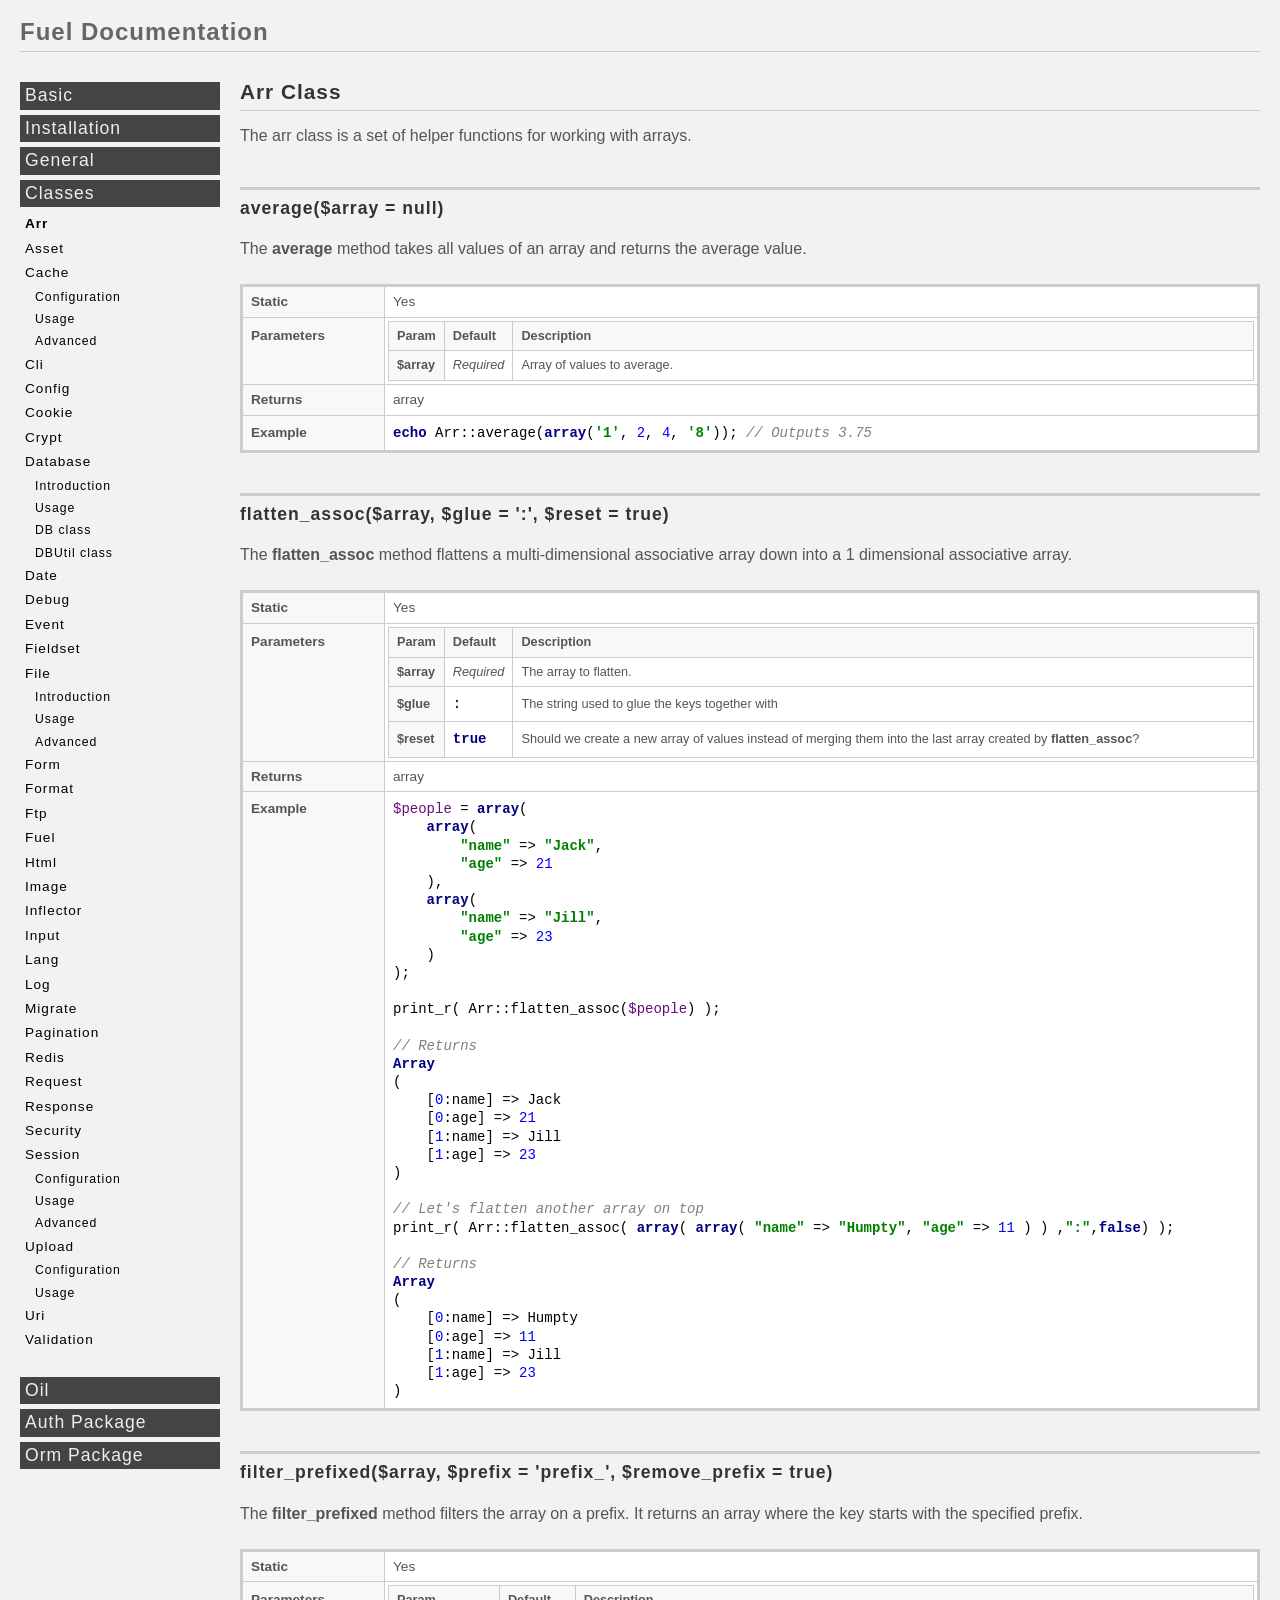
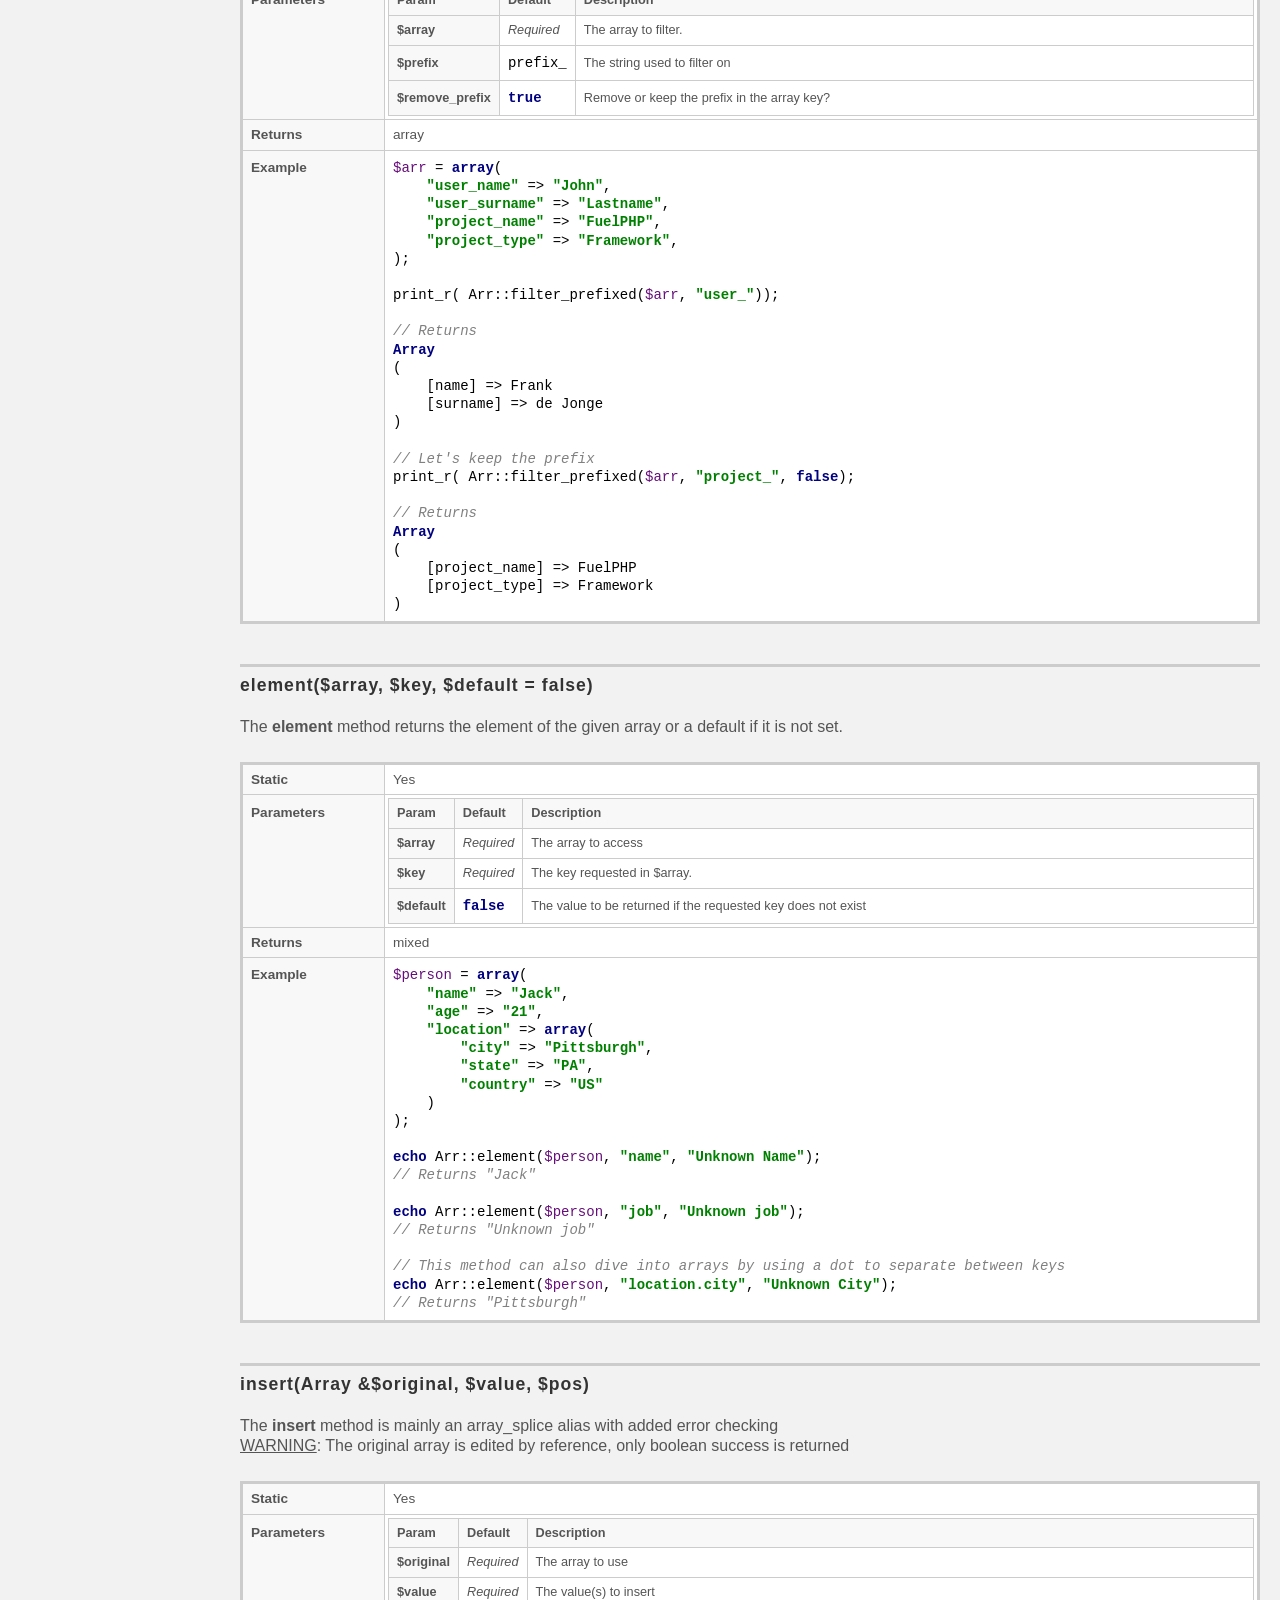
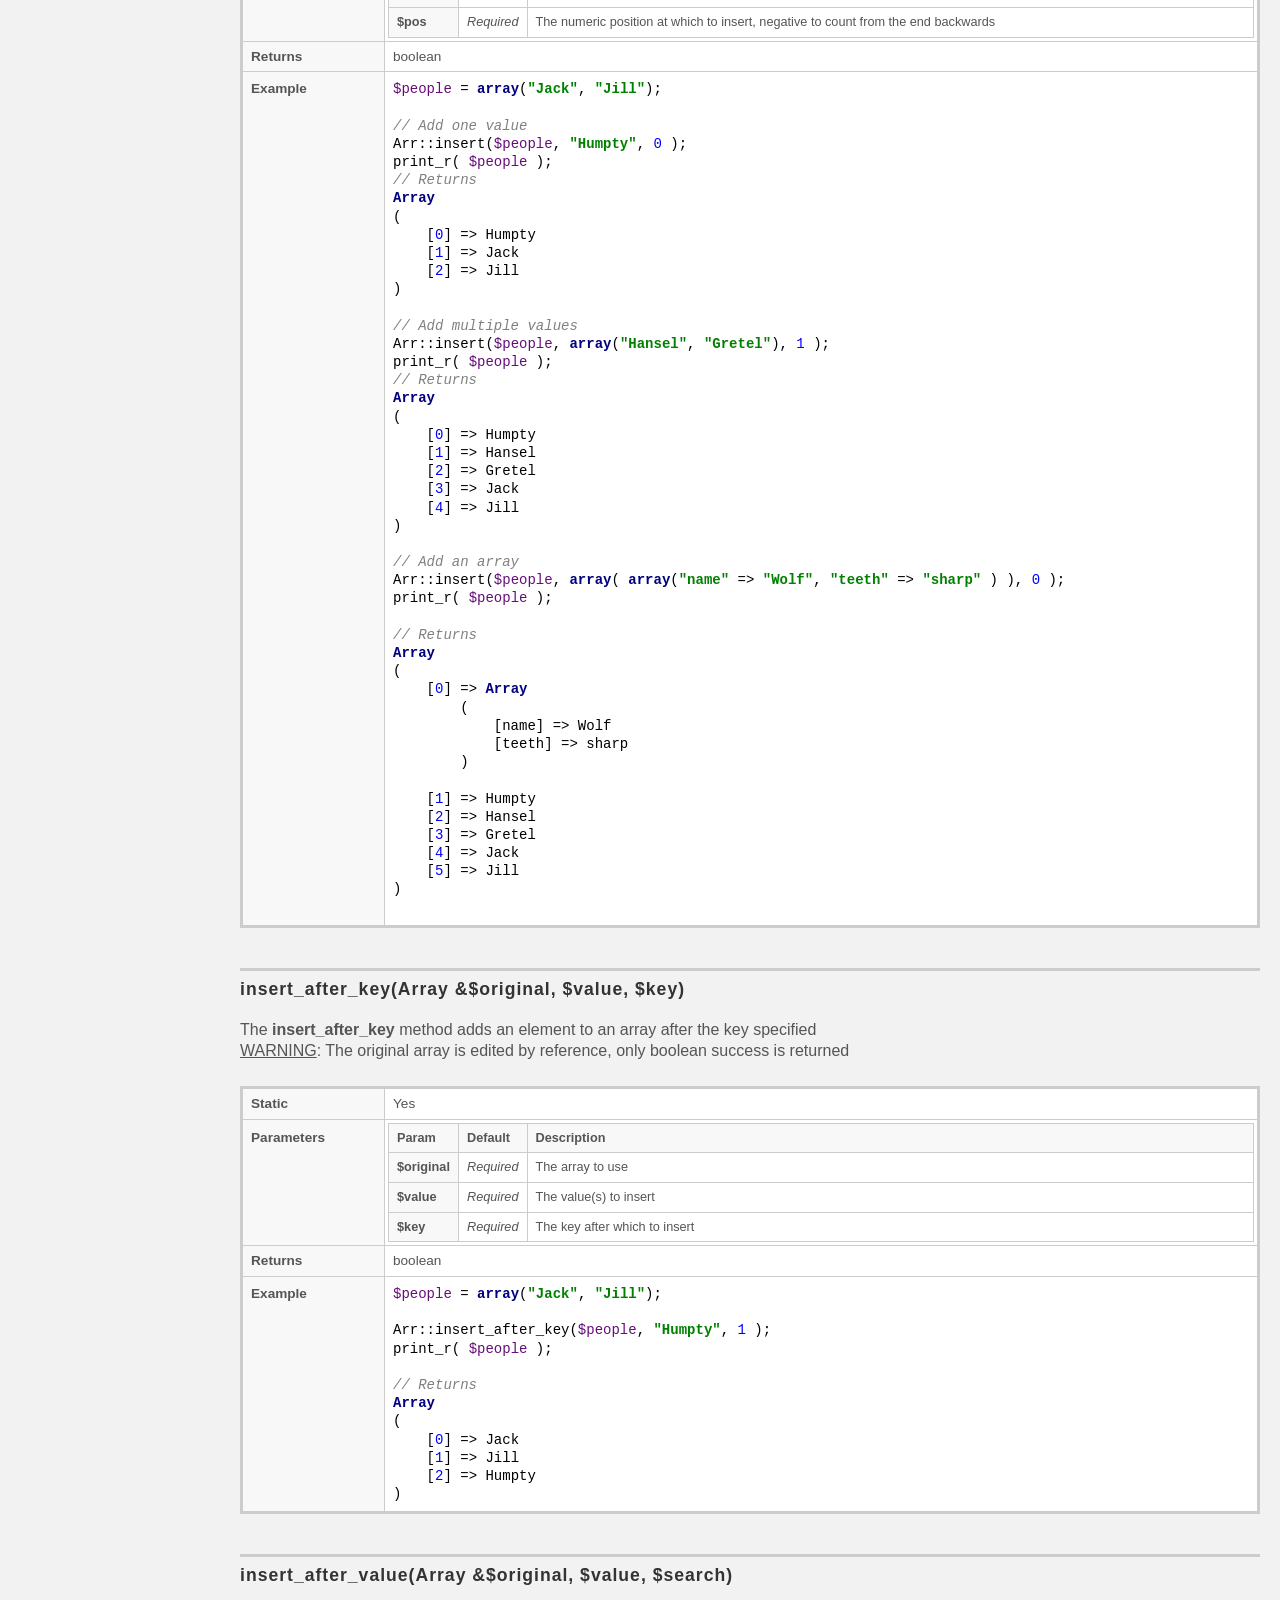
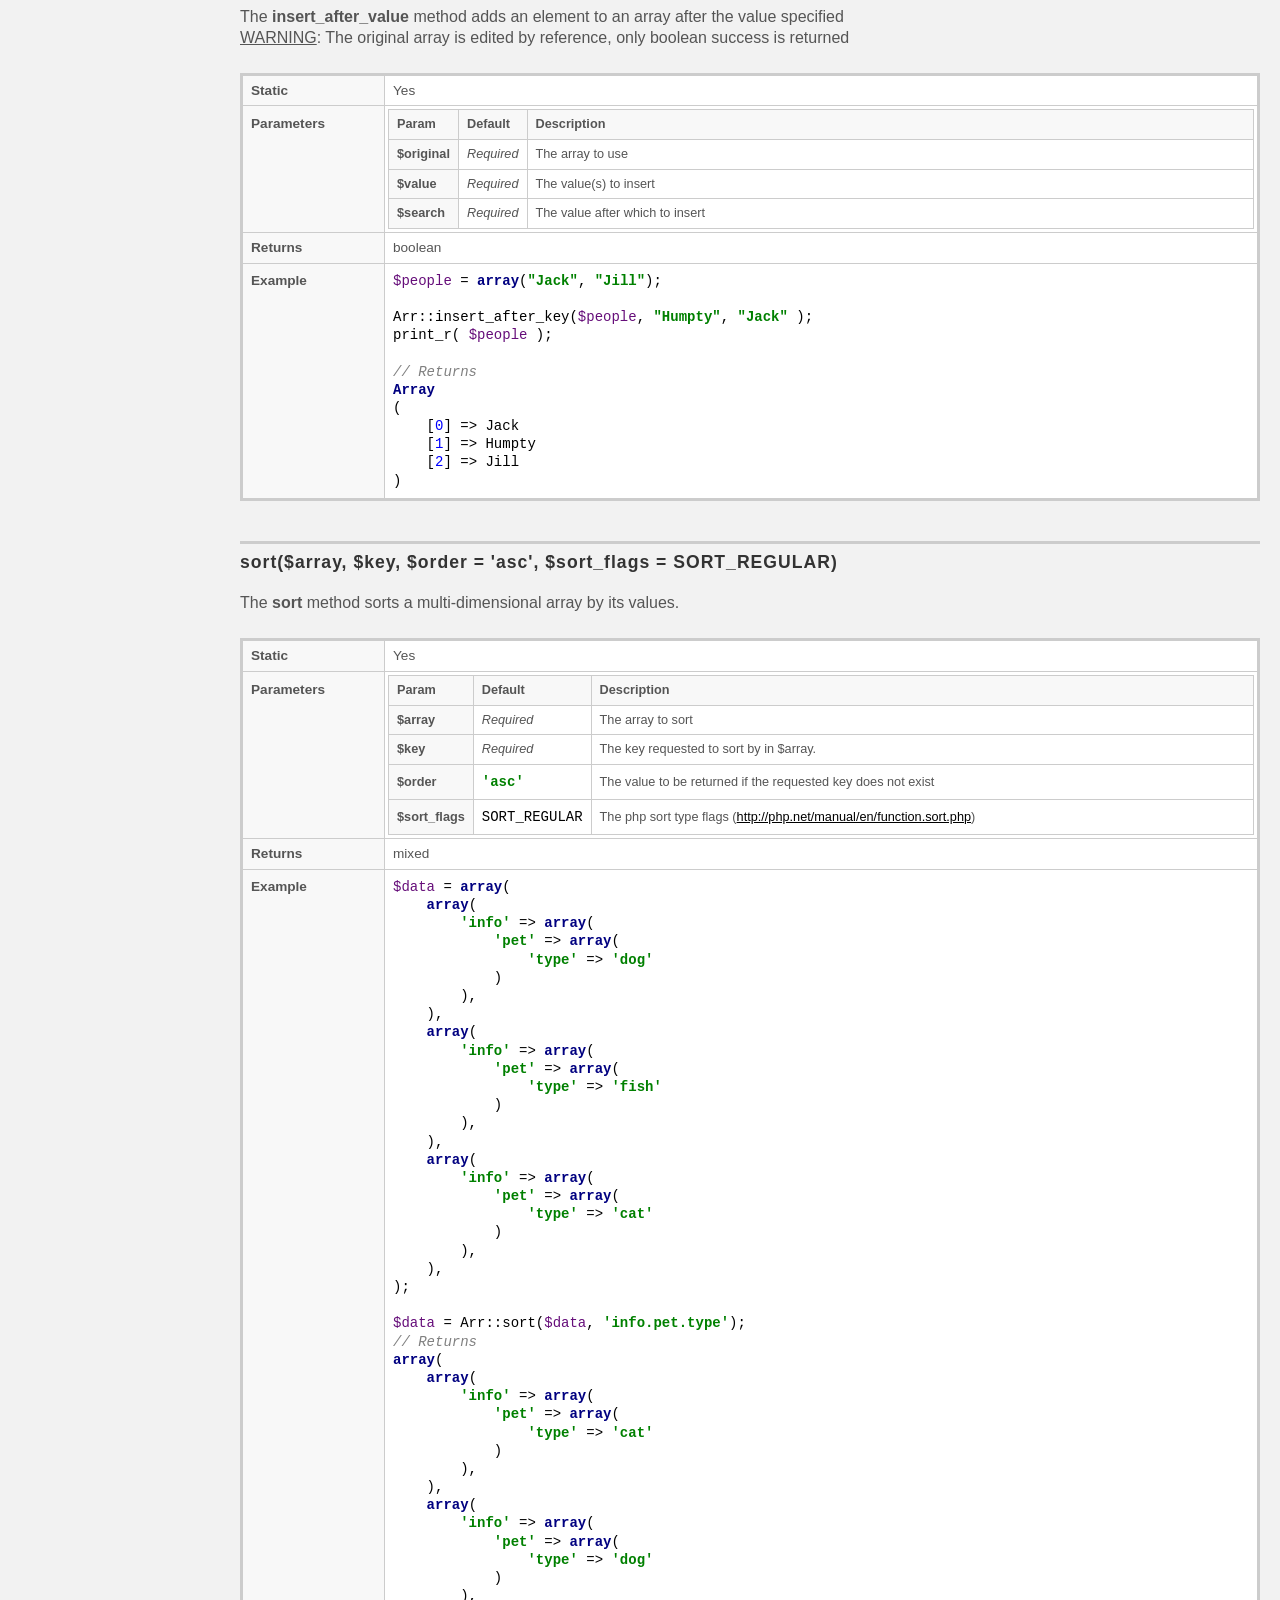
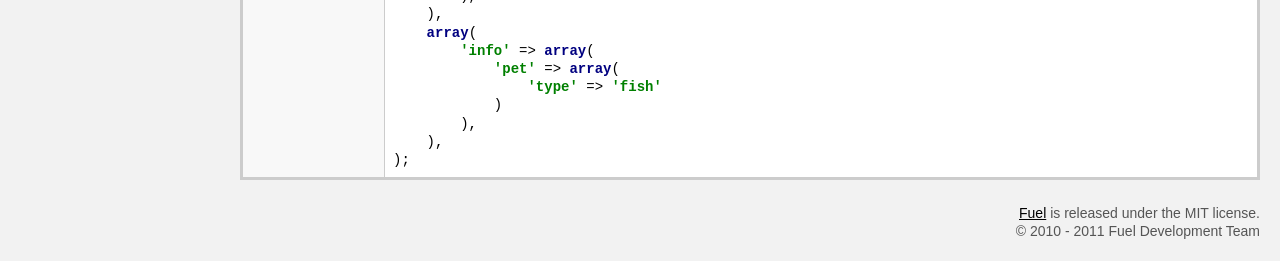
<file: docs/classes/arr.html>
<!DOCTYPE html>
<html>
<head>
	<meta charset="utf-8">
	<title>Arr Class - Fuel Documentation</title>
	<link href="../assets/css/main.css" media="screen" rel="stylesheet" />
	<script type="text/javascript" src="../assets/js/jquery-1.4.4.min.js"></script>
	<script type="text/javascript" src="../assets/js/nav.js"></script>
	<script type="text/javascript" src="../assets/js/highlight.pack.js"></script>
	<script type="text/javascript">
		$(function() {
			show_nav('classes', '../');
		});
		hljs.tabReplace = '    ';
		hljs.initHighlightingOnLoad();
	</script>
</head>
<body>

	<header>
		<h1>Fuel Documentation</h1>
	</header>

	<div id="main-nav"></div>

	<section id="content">
		<h2>Arr Class</h2>

		<p>The arr class is a set of helper functions for working with arrays.</p>

		<article>
			<h4>average($array = null)</h4>
			<p>The <strong>average</strong> method takes all values of an array and returns the average value.</p>
			<table class="method">
				<tbody>
				<tr>
					<th class="legend">Static</th>
					<td>Yes</td>
				</tr>
				<tr>
					<th>Parameters</th>
					<td>
						<table class="parameters">
							<tr>
								<th>Param</th>
								<th>Default</th>
								<th class="description">Description</th>
							</tr>
							<tr>
								<th><kbd>$array</kbd></th>
								<td><i>Required</i></td>
								<td>Array of values to average.</td>
							</tr>
						</table>
					</td>
				</tr>
				<tr>
					<th>Returns</th>
					<td>array</td>
				</tr>
				<tr>
					<th>Example</th>
					<td>
<pre class="php"><code>echo Arr::average(array('1', 2, 4, '8')); // Outputs 3.75</code></pre>
					</td>
				</tr>
				</tbody>
			</table>
		</article>


		<article>
			<h4>flatten_assoc($array, $glue = ':', $reset = true)</h4>
			<p>The <strong>flatten_assoc</strong> method flattens a multi-dimensional associative array down into a 1 dimensional associative array.</p>
			<table class="method">
				<tbody>
				<tr>
					<th class="legend">Static</th>
					<td>Yes</td>
				</tr>
				<tr>
					<th>Parameters</th>
					<td>
						<table class="parameters">
							<tr>
								<th>Param</th>
								<th>Default</th>
								<th class="description">Description</th>
							</tr>
							<tr>
								<th><kbd>$array</kbd></th>
								<td><i>Required</i></td>
								<td>The array to flatten.</td>
							</tr>
							<tr>
								<th><kbd>$glue</kbd></th>
								<td><pre class="php"><code>:</code></pre></td>
								<td>The string used to glue the keys together with</td>
							</tr>
							<tr>
								<th><kbd>$reset</kbd></th>
								<td><pre class="php"><code>true</code></pre></td>
								<td>Should we create a new array of values instead of merging them into the last array created by <strong>flatten_assoc</strong>?</td>
							</tr>
						</table>
					</td>
				</tr>
				<tr>
					<th>Returns</th>
					<td>array</td>
				</tr>
				<tr>
					<th>Example</th>
					<td>
<pre class="php"><code>$people = array(
	array(
		"name" => "Jack",
		"age" => 21
	),
	array(
		"name" => "Jill",
		"age" => 23
	)
);

print_r( Arr::flatten_assoc($people) );

// Returns
Array
(
	[0:name] => Jack
	[0:age] => 21
	[1:name] => Jill
	[1:age] => 23
)

// Let's flatten another array on top
print_r( Arr::flatten_assoc( array( array( "name" => "Humpty", "age" => 11 ) ) ,":",false) );

// Returns
Array
(
	[0:name] => Humpty
	[0:age] => 11
	[1:name] => Jill
	[1:age] => 23
)
</code></pre>
					</td>
				</tr>
				</tbody>
			</table>
		</article>
		
		<article>
			<h4>filter_prefixed($array, $prefix = 'prefix_', $remove_prefix = true)</h4>
			<p>The <strong>filter_prefixed</strong> method filters the array on a prefix. It returns an array where the key starts with the specified prefix.</p>
			<table class="method">
				<tbody>
				<tr>
					<th class="legend">Static</th>
					<td>Yes</td>
				</tr>
				<tr>
					<th>Parameters</th>
					<td>
						<table class="parameters">
							<tr>
								<th>Param</th>
								<th>Default</th>
								<th class="description">Description</th>
							</tr>
							<tr>
								<th><kbd>$array</kbd></th>
								<td><i>Required</i></td>
								<td>The array to filter.</td>
							</tr>
							<tr>
								<th><kbd>$prefix</kbd></th>
								<td><pre class="php"><code>prefix_</code></pre></td>
								<td>The string used to filter on</td>
							</tr>
							<tr>
								<th><kbd>$remove_prefix</kbd></th>
								<td><pre class="php"><code>true</code></pre></td>
								<td>Remove or keep the prefix in the array key?</td>
							</tr>
						</table>
					</td>
				</tr>
				<tr>
					<th>Returns</th>
					<td>array</td>
				</tr>
				<tr>
					<th>Example</th>
					<td>
<pre class="php"><code>$arr = array(
	"user_name" => "John",
	"user_surname" => "Lastname",
	"project_name" => "FuelPHP",
	"project_type" => "Framework",
);

print_r( Arr::filter_prefixed($arr, "user_"));

// Returns
Array
(
	[name] => Frank
	[surname] => de Jonge
)

// Let's keep the prefix
print_r( Arr::filter_prefixed($arr, "project_", false);

// Returns
Array
(
	[project_name] => FuelPHP
	[project_type] => Framework
)
</code></pre>
					</td>
				</tr>
				</tbody>
			</table>
		</article>

		<article>
			<h4>element($array, $key, $default = false)</h4>
			<p>The <strong>element</strong> method returns the element of the given array or a default if it is not set.</p>
			<table class="method">
				<tbody>
				<tr>
					<th class="legend">Static</th>
					<td>Yes</td>
				</tr>
				<tr>
					<th>Parameters</th>
					<td>
						<table class="parameters">
							<tr>
								<th>Param</th>
								<th>Default</th>
								<th class="description">Description</th>
							</tr>
							<tr>
								<th><kbd>$array</kbd></th>
								<td><i>Required</i></td>
								<td>The array to access</td>
							</tr>
							<tr>
								<th><kbd>$key</kbd></th>
								<td><i>Required</i></td>
								<td>The key requested in $array.</td>
							</tr>
							<tr>
								<th><kbd>$default</kbd></th>
								<td><pre class="php"><code>false</code></pre></td>
								<td>The value to be returned if the requested key does not exist</td>
							</tr>
						</table>
					</td>
				</tr>
				<tr>
					<th>Returns</th>
					<td>mixed</td>
				</tr>
				<tr>
					<th>Example</th>
					<td>
						<pre class="php"><code>$person = array(
	"name" => "Jack",
	"age" => "21",
	"location" => array(
		"city" => "Pittsburgh",
		"state" => "PA",
		"country" => "US"
	)		 
);

echo Arr::element($person, "name", "Unknown Name");
// Returns "Jack"

echo Arr::element($person, "job", "Unknown job");
// Returns "Unknown job"

// This method can also dive into arrays by using a dot to separate between keys
echo Arr::element($person, "location.city", "Unknown City");
// Returns "Pittsburgh"</code></pre>
					</td>
				</tr>
				</tbody>
			</table>
		</article>

		<article>
			<h4>insert(Array &$original, $value, $pos)</h4>
			<p>The <strong>insert</strong> method is mainly an array_splice alias with added error checking <br />
			<u>WARNING</u>: The original array is edited by reference, only boolean success is returned</p>
			<table class="method">
				<tbody>
				<tr>
					<th class="legend">Static</th>
					<td>Yes</td>
				</tr>
				<tr>
					<th>Parameters</th>
					<td>
						<table class="parameters">
							<tr>
								<th>Param</th>
								<th>Default</th>
								<th class="description">Description</th>
							</tr>
							<tr>
								<th><kbd>$original</kbd></th>
								<td><i>Required</i></td>
								<td>The array to use</td>
							</tr>
							<tr>
								<th><kbd>$value</kbd></th>
								<td><i>Required</i></td>
								<td>The value(s) to insert</td>
							</tr>
							<tr>
								<th><kbd>$pos</kbd></th>
								<td><i>Required</i></td>
								<td>The numeric position at which to insert, negative to count from the end backwards</td>
							</tr>
						</table>
					</td>
				</tr>
				<tr>
					<th>Returns</th>
					<td>boolean</td>
				</tr>
				<tr>
					<th>Example</th>
					<td>
						<pre class="php"><code>$people = array("Jack", "Jill");

// Add one value
Arr::insert($people, "Humpty", 0 );
print_r( $people );
// Returns 
Array
(
	[0] => Humpty
	[1] => Jack
	[2] => Jill
)

// Add multiple values
Arr::insert($people, array("Hansel", "Gretel"), 1 );
print_r( $people );
// Returns
Array
(
	[0] => Humpty
	[1] => Hansel
	[2] => Gretel
	[3] => Jack
	[4] => Jill
)

// Add an array
Arr::insert($people, array( array("name" => "Wolf", "teeth" => "sharp" ) ), 0 );
print_r( $people );

// Returns
Array
(
	[0] => Array
		(
			[name] => Wolf
			[teeth] => sharp
		)

	[1] => Humpty
	[2] => Hansel
	[3] => Gretel
	[4] => Jack
	[5] => Jill
)

</code></pre>
					</td>
				</tr>
				</tbody>
			</table>
		</article>

<article>
			<h4>insert_after_key(Array &$original, $value, $key)</h4>
			<p>The <strong>insert_after_key</strong> method adds an element to an array after the key specified <br />
			<u>WARNING</u>: The original array is edited by reference, only boolean success is returned</p>
			<table class="method">
				<tbody>
				<tr>
					<th class="legend">Static</th>
					<td>Yes</td>
				</tr>
				<tr>
					<th>Parameters</th>
					<td>
						<table class="parameters">
							<tr>
								<th>Param</th>
								<th>Default</th>
								<th class="description">Description</th>
							</tr>
							<tr>
								<th><kbd>$original</kbd></th>
								<td><i>Required</i></td>
								<td>The array to use</td>
							</tr>
							<tr>
								<th><kbd>$value</kbd></th>
								<td><i>Required</i></td>
								<td>The value(s) to insert</td>
							</tr>
							<tr>
								<th><kbd>$key</kbd></th>
								<td><i>Required</i></td>
								<td>The key after which to insert</td>
							</tr>
						</table>
					</td>
				</tr>
				<tr>
					<th>Returns</th>
					<td>boolean</td>
				</tr>
				<tr>
					<th>Example</th>
					<td>
						<pre class="php"><code>$people = array("Jack", "Jill");

Arr::insert_after_key($people, "Humpty", 1 );
print_r( $people );

// Returns
Array
(
	[0] => Jack
	[1] => Jill
	[2] => Humpty
)
</code></pre>
					</td>
				</tr>
				</tbody>
			</table>
		</article>

<article>
			<h4>insert_after_value(Array &$original, $value, $search)</h4>
			<p>The <strong>insert_after_value</strong> method adds an element to an array after the value specified <br />
			<u>WARNING</u>: The original array is edited by reference, only boolean success is returned</p>
			<table class="method">
				<tbody>
				<tr>
					<th class="legend">Static</th>
					<td>Yes</td>
				</tr>
				<tr>
					<th>Parameters</th>
					<td>
						<table class="parameters">
							<tr>
								<th>Param</th>
								<th>Default</th>
								<th class="description">Description</th>
							</tr>
							<tr>
								<th><kbd>$original</kbd></th>
								<td><i>Required</i></td>
								<td>The array to use</td>
							</tr>
							<tr>
								<th><kbd>$value</kbd></th>
								<td><i>Required</i></td>
								<td>The value(s) to insert</td>
							</tr>
							<tr>
								<th><kbd>$search</kbd></th>
								<td><i>Required</i></td>
								<td>The value after which to insert</td>
							</tr>
						</table>
					</td>
				</tr>
				<tr>
					<th>Returns</th>
					<td>boolean</td>
				</tr>
				<tr>
					<th>Example</th>
					<td>
						<pre class="php"><code>$people = array("Jack", "Jill");

Arr::insert_after_key($people, "Humpty", "Jack" );
print_r( $people );

// Returns
Array
(
	[0] => Jack
	[1] => Humpty
	[2] => Jill
)
</code></pre>
					</td>
				</tr>
				</tbody>
			</table>
		</article>
		
		<article>
			<h4>sort($array, $key, $order = 'asc', $sort_flags = SORT_REGULAR)</h4>
			<p>The <strong>sort</strong> method sorts a multi-dimensional array by its values.</p>
			<table class="method">
				<tbody>
				<tr>
					<th class="legend">Static</th>
					<td>Yes</td>
				</tr>
				<tr>
					<th>Parameters</th>
					<td>
						<table class="parameters">
							<tr>
								<th>Param</th>
								<th>Default</th>
								<th class="description">Description</th>
							</tr>
							<tr>
								<th><kbd>$array</kbd></th>
								<td><i>Required</i></td>
								<td>The array to sort</td>
							</tr>
							<tr>
								<th><kbd>$key</kbd></th>
								<td><i>Required</i></td>
								<td>The key requested to sort by in $array.</td>
							</tr>
							<tr>
								<th><kbd>$order</kbd></th>
								<td><pre class="php"><code>'asc'</code></pre></td>
								<td>The value to be returned if the requested key does not exist</td>
							</tr>
							<tr>
								<th><kbd>$sort_flags</kbd></th>
								<td><pre class="php"><code>SORT_REGULAR</code></pre></td>
								<td>The php sort type flags (<a href="http://php.net/manual/en/function.sort.php">http://php.net/manual/en/function.sort.php</a>)</td>
							</tr>
						</table>
					</td>
				</tr>
				<tr>
					<th>Returns</th>
					<td>mixed</td>
				</tr>
				<tr>
					<th>Example</th>
					<td>
						<pre class="php"><code>$data = array(
	array(
		'info' => array(
			'pet' => array(
				'type' => 'dog'
			)
		),
	),
	array(
		'info' => array(
			'pet' => array(
				'type' => 'fish'
			)
		),
	),
	array(
		'info' => array(
			'pet' => array(
				'type' => 'cat'
			)
		),
	),
);

$data = Arr::sort($data, 'info.pet.type');
// Returns
array(
	array(
		'info' => array(
			'pet' => array(
				'type' => 'cat'
			)
		),
	),
	array(
		'info' => array(
			'pet' => array(
				'type' => 'dog'
			)
		),
	),
	array(
		'info' => array(
			'pet' => array(
				'type' => 'fish'
			)
		),
	),
);</code></pre>
					</td>
				</tr>
				</tbody>
			</table>
		</article>


	</section>

	<section id="footer">
		<p>
			<a href="http://fuelphp.com">Fuel</a> is released under the MIT license.<br />
			&copy; 2010 - 2011 Fuel Development Team
		</p>
	</section>

</body>
</html>
</file>
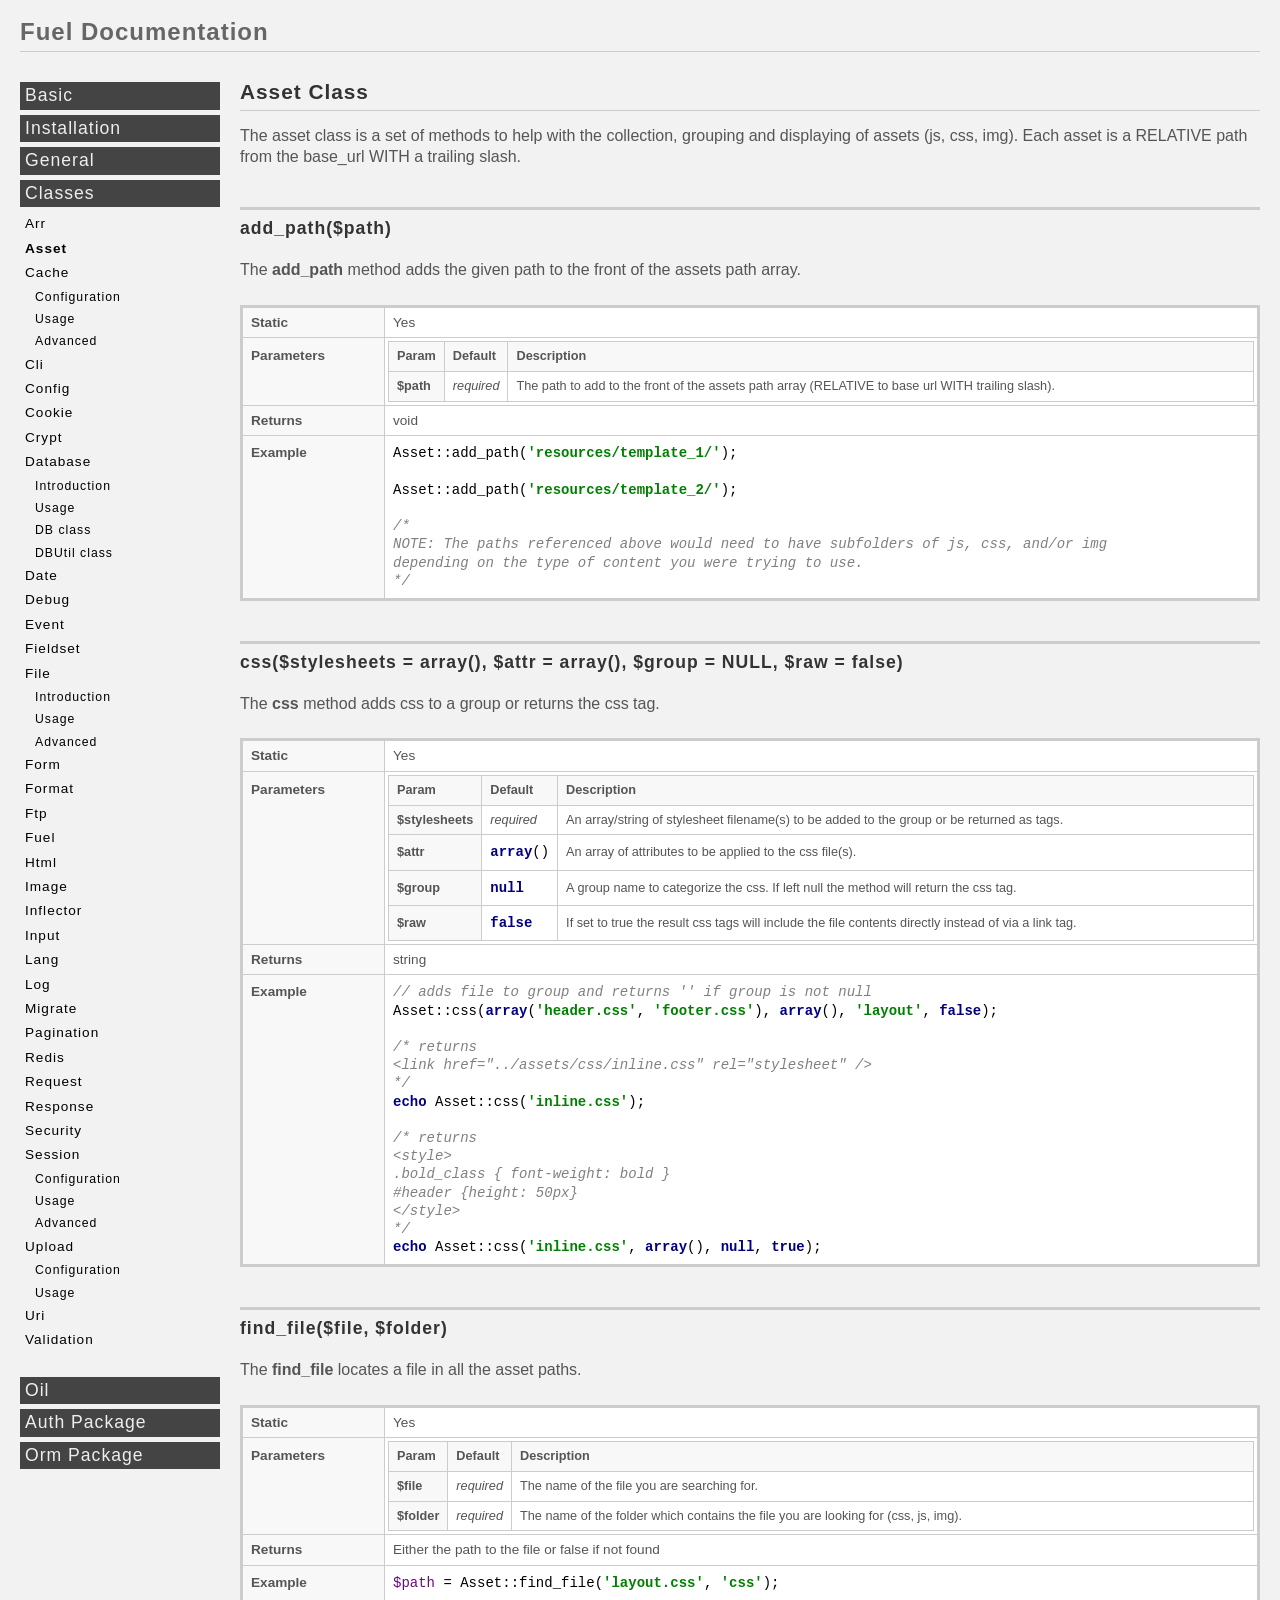
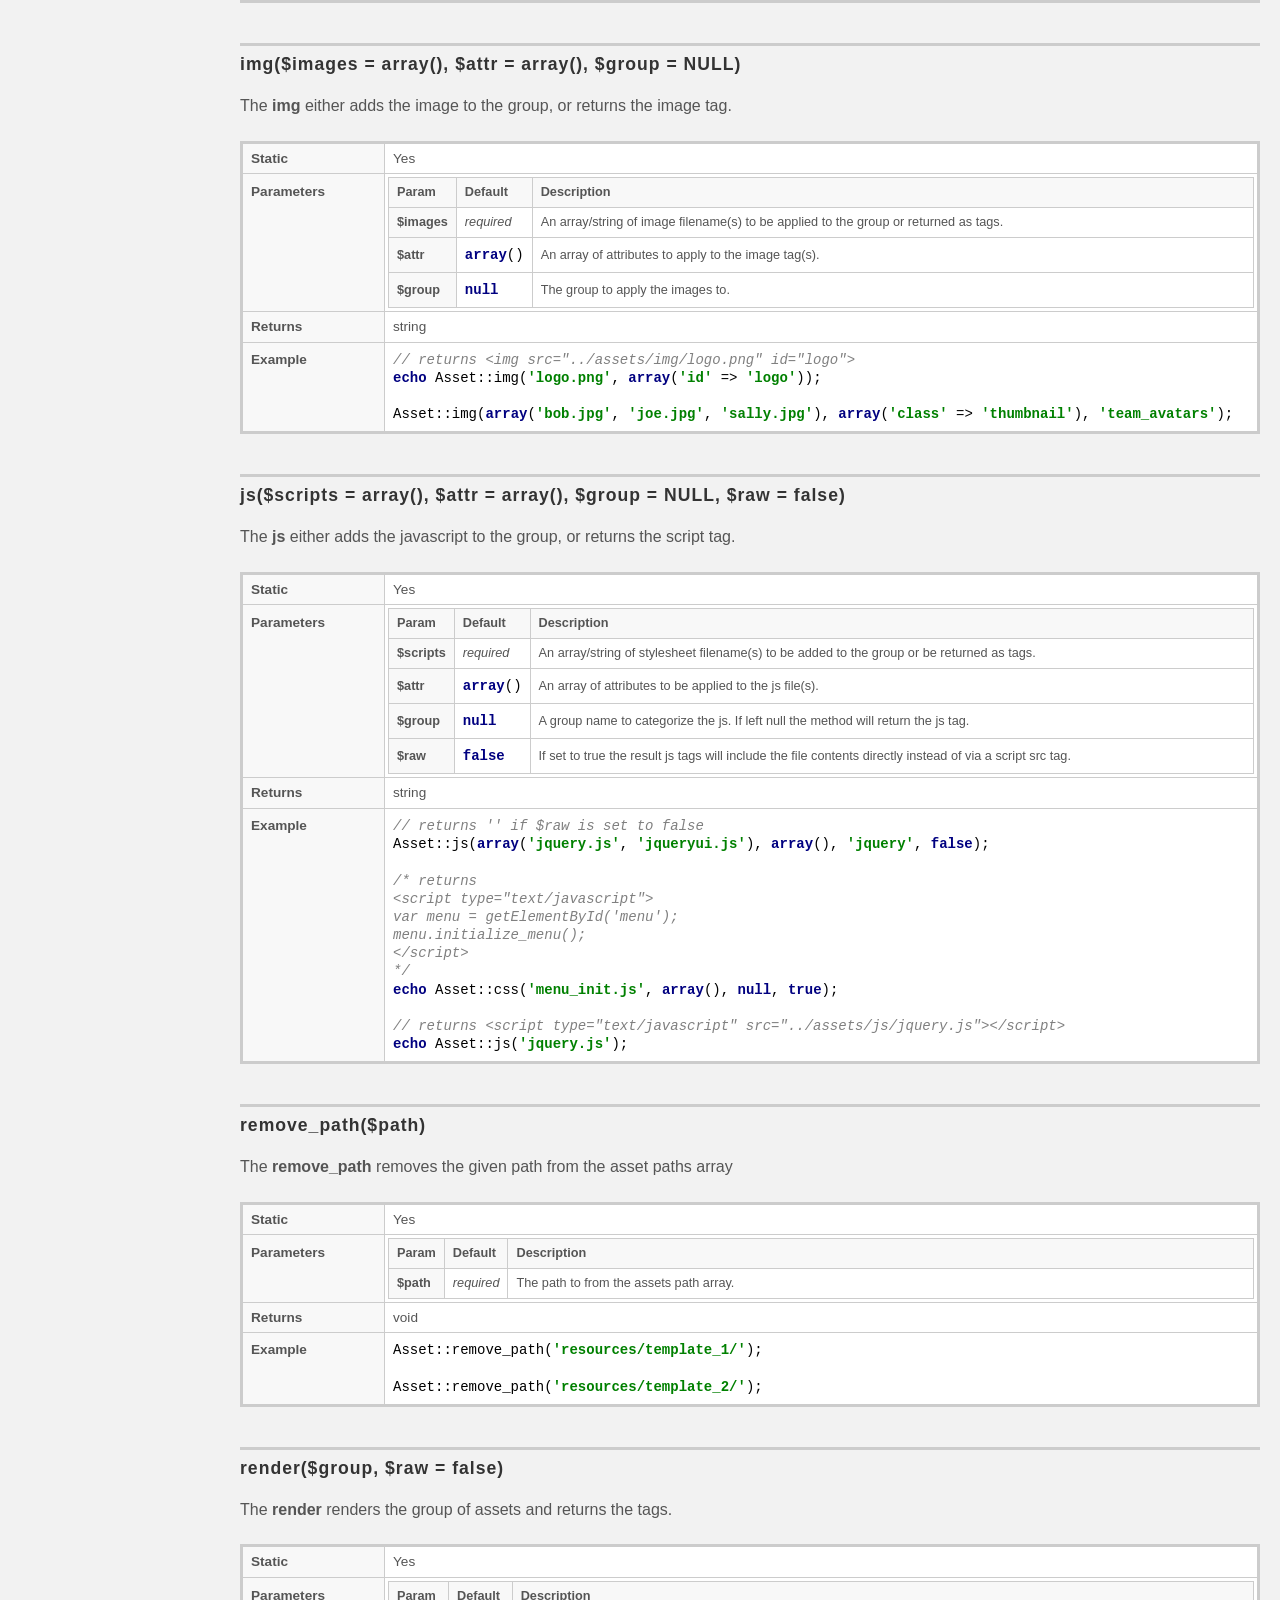
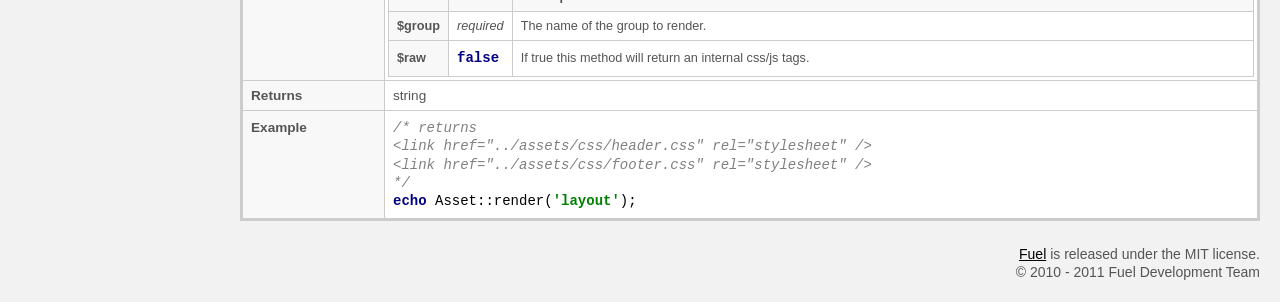
<file: docs/classes/asset.html>
<!DOCTYPE html>
<html>
<head>
	<meta charset="utf-8">
	<title>Asset Class - Fuel Documentation</title>
	<link href="../assets/css/main.css" media="screen" rel="stylesheet" />
	<script type="text/javascript" src="../assets/js/jquery-1.4.4.min.js"></script>
	<script type="text/javascript" src="../assets/js/nav.js"></script>
	<script type="text/javascript" src="../assets/js/highlight.pack.js"></script>
	<script type="text/javascript">
		$(function() {
			show_nav('classes', '../');
		});
		hljs.tabReplace = '    ';
		hljs.initHighlightingOnLoad();
	</script>
</head>
<body>

	<header>
		<h1>Fuel Documentation</h1>
	</header>

	<div id="main-nav"></div>

	<section id="content">
		<h2>Asset Class</h2>

		<p>The asset class is a set of methods to help with the collection, grouping and displaying of assets (js, css, img). Each asset is a RELATIVE path from the base_url WITH a trailing slash.</p>

		<article>
			<h4>add_path($path)</h4>
			<p>The <strong>add_path</strong> method adds the given path to the front of the assets path array.</p>
			<table class="method">
				<tbody>
				<tr>
					<th class="legend">Static</th>
					<td>Yes</td>
				</tr>
				<tr>
					<th>Parameters</th>
					<td>
						<table class="parameters">
							<tr>
								<th>Param</th>
								<th>Default</th>
								<th class="description">Description</th>
							</tr>
							<tr>
								<th><kbd>$path</kbd></th>
								<td><i>required</i></td>
								<td>The path to add to the front of the assets path array (RELATIVE to base url WITH trailing slash).</td>
							</tr>
						</table>
					</td>
				</tr>
				<tr>
					<th>Returns</th>
					<td>void</td>
				</tr>
				<tr>
					<th>Example</th>
					<td>
<pre class="php"><code>Asset::add_path('resources/template_1/');

Asset::add_path('resources/template_2/');

/* 
NOTE: The paths referenced above would need to have subfolders of js, css, and/or img
depending on the type of content you were trying to use.
*/</code></pre>
					</td>
				</tr>
				</tbody>
			</table>
		</article>
		
		<article>
			<h4>css($stylesheets = array(), $attr = array(), $group = NULL, $raw = false)</h4>
			<p>The <strong>css</strong> method adds css to a group or returns the css tag.</p>
			<table class="method">
				<tbody>
				<tr>
					<th class="legend">Static</th>
					<td>Yes</td>
				</tr>
				<tr>
					<th>Parameters</th>
					<td>
						<table class="parameters">
							<tr>
								<th>Param</th>
								<th>Default</th>
								<th class="description">Description</th>
							</tr>
							<tr>
								<th><kbd>$stylesheets</kbd></th>
								<td><i>required</i></td>
								<td>An array/string of stylesheet filename(s) to be added to the group or be returned as tags.</td>
							</tr>
							<tr>
								<th><kbd>$attr</kbd></th>
								<td><pre class="php"><code>array()</code></pre></td>
								<td>An array of attributes to be applied to the css file(s).</td>
							</tr>
							<tr>
								<th><kbd>$group</kbd></th>
								<td><pre class="php"><code>null</code></pre></td>
								<td>A group name to categorize the css. If left null the method will return the css tag.</td>
							</tr>
							<tr>
								<th><kbd>$raw</kbd></th>
								<td><pre class="php"><code>false</code></pre></td>
								<td>If set to true the result css tags will include the file contents directly instead of via a link tag.</td>
							</tr>
						</table>
					</td>
				</tr>
				<tr>
					<th>Returns</th>
					<td>string</td>
				</tr>
				<tr>
					<th>Example</th>
					<td>
<pre class="php"><code>// adds file to group and returns '' if group is not null
Asset::css(array('header.css', 'footer.css'), array(), 'layout', false);

/* returns
&lt;link href="../assets/css/inline.css" rel="stylesheet" /&gt;
*/
echo Asset::css('inline.css');

/* returns 
&lt;style&gt;
.bold_class { font-weight: bold }
#header {height: 50px}
&lt;/style&gt;
*/
echo Asset::css('inline.css', array(), null, true);</code></pre>
					</td>
				</tr>
				</tbody>
			</table>
		</article>
		
		<article>
			<h4>find_file($file, $folder)</h4>
			<p>The <strong>find_file</strong> locates a file in all the asset paths.</p>
			<table class="method">
				<tbody>
				<tr>
					<th class="legend">Static</th>
					<td>Yes</td>
				</tr>
				<tr>
					<th>Parameters</th>
					<td>
						<table class="parameters">
							<tr>
								<th>Param</th>
								<th>Default</th>
								<th class="description">Description</th>
							</tr>
							<tr>
								<th><kbd>$file</kbd></th>
								<td><i>required</i></td>
								<td>The name of the file you are searching for.</td>
							</tr>
							<tr>
								<th><kbd>$folder</kbd></th>
								<td><i>required</i></td>
								<td>The name of the folder which contains the file you are looking for (css, js, img).</td>
							</tr>
						</table>
					</td>
				</tr>
				<tr>
					<th>Returns</th>
					<td>Either the path to the file or false if not found</td>
				</tr>
				<tr>
					<th>Example</th>
					<td>
<pre class="php"><code>$path = Asset::find_file('layout.css', 'css');</code></pre>
					</td>
				</tr>
				</tbody>
			</table>
		</article>
		
		<article>
			<h4>img($images = array(), $attr = array(), $group = NULL)</h4>
			<p>The <strong>img</strong> either adds the image to the group, or returns the image tag.</p>
			<table class="method">
				<tbody>
				<tr>
					<th class="legend">Static</th>
					<td>Yes</td>
				</tr>
				<tr>
					<th>Parameters</th>
					<td>
						<table class="parameters">
							<tr>
								<th>Param</th>
								<th>Default</th>
								<th class="description">Description</th>
							</tr>
							<tr>
								<th><kbd>$images</kbd></th>
								<td><i>required</i></td>
								<td>An array/string of image filename(s) to be applied to the group or returned as tags.</td>
							</tr>
							<tr>
								<th><kbd>$attr</kbd></th>
								<td><pre class="php"><code>array()</code></pre></td>
								<td>An array of attributes to apply to the image tag(s).</td>
							</tr>
							<tr>
								<th><kbd>$group</kbd></th>
								<td><pre class="php"><code>null</code></pre></td>
								<td>The group to apply the images to.</td>
							</tr>
						</table>
					</td>
				</tr>
				<tr>
					<th>Returns</th>
					<td>string</td>
				</tr>
				<tr>
					<th>Example</th>
					<td>
<pre class="php"><code>// returns &lt;img src="../assets/img/logo.png" id="logo"&gt;
echo Asset::img('logo.png', array('id' => 'logo'));

Asset::img(array('bob.jpg', 'joe.jpg', 'sally.jpg'), array('class' => 'thumbnail'), 'team_avatars');</code></pre>
					</td>
				</tr>
				</tbody>
			</table>
		</article>
		
		<article>
			<h4>js($scripts = array(), $attr = array(), $group = NULL, $raw = false)</h4>
			<p>The <strong>js</strong> either adds the javascript to the group, or returns the script tag.</p>
			<table class="method">
				<tbody>
				<tr>
					<th class="legend">Static</th>
					<td>Yes</td>
				</tr>
				<tr>
					<th>Parameters</th>
					<td>
						<table class="parameters">
							<tr>
								<th>Param</th>
								<th>Default</th>
								<th class="description">Description</th>
							</tr>
							<tr>
								<th><kbd>$scripts</kbd></th>
								<td><i>required</i></td>
								<td>An array/string of stylesheet filename(s) to be added to the group or be returned as tags.</td>
							</tr>
							<tr>
								<th><kbd>$attr</kbd></th>
								<td><pre class="php"><code>array()</code></pre></td>
								<td>An array of attributes to be applied to the js file(s).</td>
							</tr>
							<tr>
								<th><kbd>$group</kbd></th>
								<td><pre class="php"><code>null</code></pre></td>
								<td>A group name to categorize the js. If left null the method will return the js tag.</td>
							</tr>
							<tr>
								<th><kbd>$raw</kbd></th>
								<td><pre class="php"><code>false</code></pre></td>
								<td>If set to true the result js tags will include the file contents directly instead of via a script src tag.</td>
							</tr>
						</table>
					</td>
				</tr>
				<tr>
					<th>Returns</th>
					<td>string</td>
				</tr>
				<tr>
					<th>Example</th>
					<td>
<pre class="php"><code>// returns '' if $raw is set to false
Asset::js(array('jquery.js', 'jqueryui.js'), array(), 'jquery', false);

/* returns
&lt;script type="text/javascript"&gt;
var menu = getElementById('menu');
menu.initialize_menu();
&lt;/script&gt;
*/
echo Asset::css('menu_init.js', array(), null, true);

// returns &lt;script type="text/javascript" src="../assets/js/jquery.js"&gt;&lt;/script&gt;
echo Asset::js('jquery.js');</code></pre>
					</td>
				</tr>
				</tbody>
			</table>
		</article>
	
		<article>
			<h4>remove_path($path)</h4>
			<p>The <strong>remove_path</strong> removes the given path from the asset paths array</p>
			<table class="method">
				<tbody>
				<tr>
					<th class="legend">Static</th>
					<td>Yes</td>
				</tr>
				<tr>
					<th>Parameters</th>
					<td>
						<table class="parameters">
							<tr>
								<th>Param</th>
								<th>Default</th>
								<th class="description">Description</th>
							</tr>
							<tr>
								<th><kbd>$path</kbd></th>
								<td><i>required</i></td>
								<td>The path to from the assets path array.</td>
							</tr>
						</table>
					</td>
				</tr>
				<tr>
					<th>Returns</th>
					<td>void</td>
				</tr>
				<tr>
					<th>Example</th>
					<td>
<pre class="php"><code>Asset::remove_path('resources/template_1/');

Asset::remove_path('resources/template_2/');</code></pre>
					</td>
				</tr>
				</tbody>
			</table>
		</article>
		
		<article>
			<h4>render($group, $raw = false)</h4>
			<p>The <strong>render</strong> renders the group of assets and returns the tags.</p>
			<table class="method">
				<tbody>
				<tr>
					<th class="legend">Static</th>
					<td>Yes</td>
				</tr>
				<tr>
					<th>Parameters</th>
					<td>
						<table class="parameters">
							<tr>
								<th>Param</th>
								<th>Default</th>
								<th class="description">Description</th>
							</tr>
							<tr>
								<th><kbd>$group</kbd></th>
								<td><i>required</i></td>
								<td>The name of the group to render.</td>
							</tr>
							<tr>
								<th><kbd>$raw</kbd></th>
								<td><pre class="php"><code>false</code></pre></td>
								<td>If true this method will return an internal css/js tags.</td>
							</tr>
						</table>
					</td>
				</tr>
				<tr>
					<th>Returns</th>
					<td>string</td>
				</tr>
				<tr>
					<th>Example</th>
					<td>
<pre class="php"><code>/* returns
&lt;link href="../assets/css/header.css" rel="stylesheet" /&gt;
&lt;link href="../assets/css/footer.css" rel="stylesheet" /&gt;
*/
echo Asset::render('layout');</code></pre>
					</td>
				</tr>
				</tbody>
			</table>
		</article>
	</section>
	<section id="footer">
		<p>
			<a href="http://fuelphp.com">Fuel</a> is released under the MIT license.<br />
			&copy; 2010 - 2011 Fuel Development Team
		</p>
	</section>

</body>
</html>
</file>
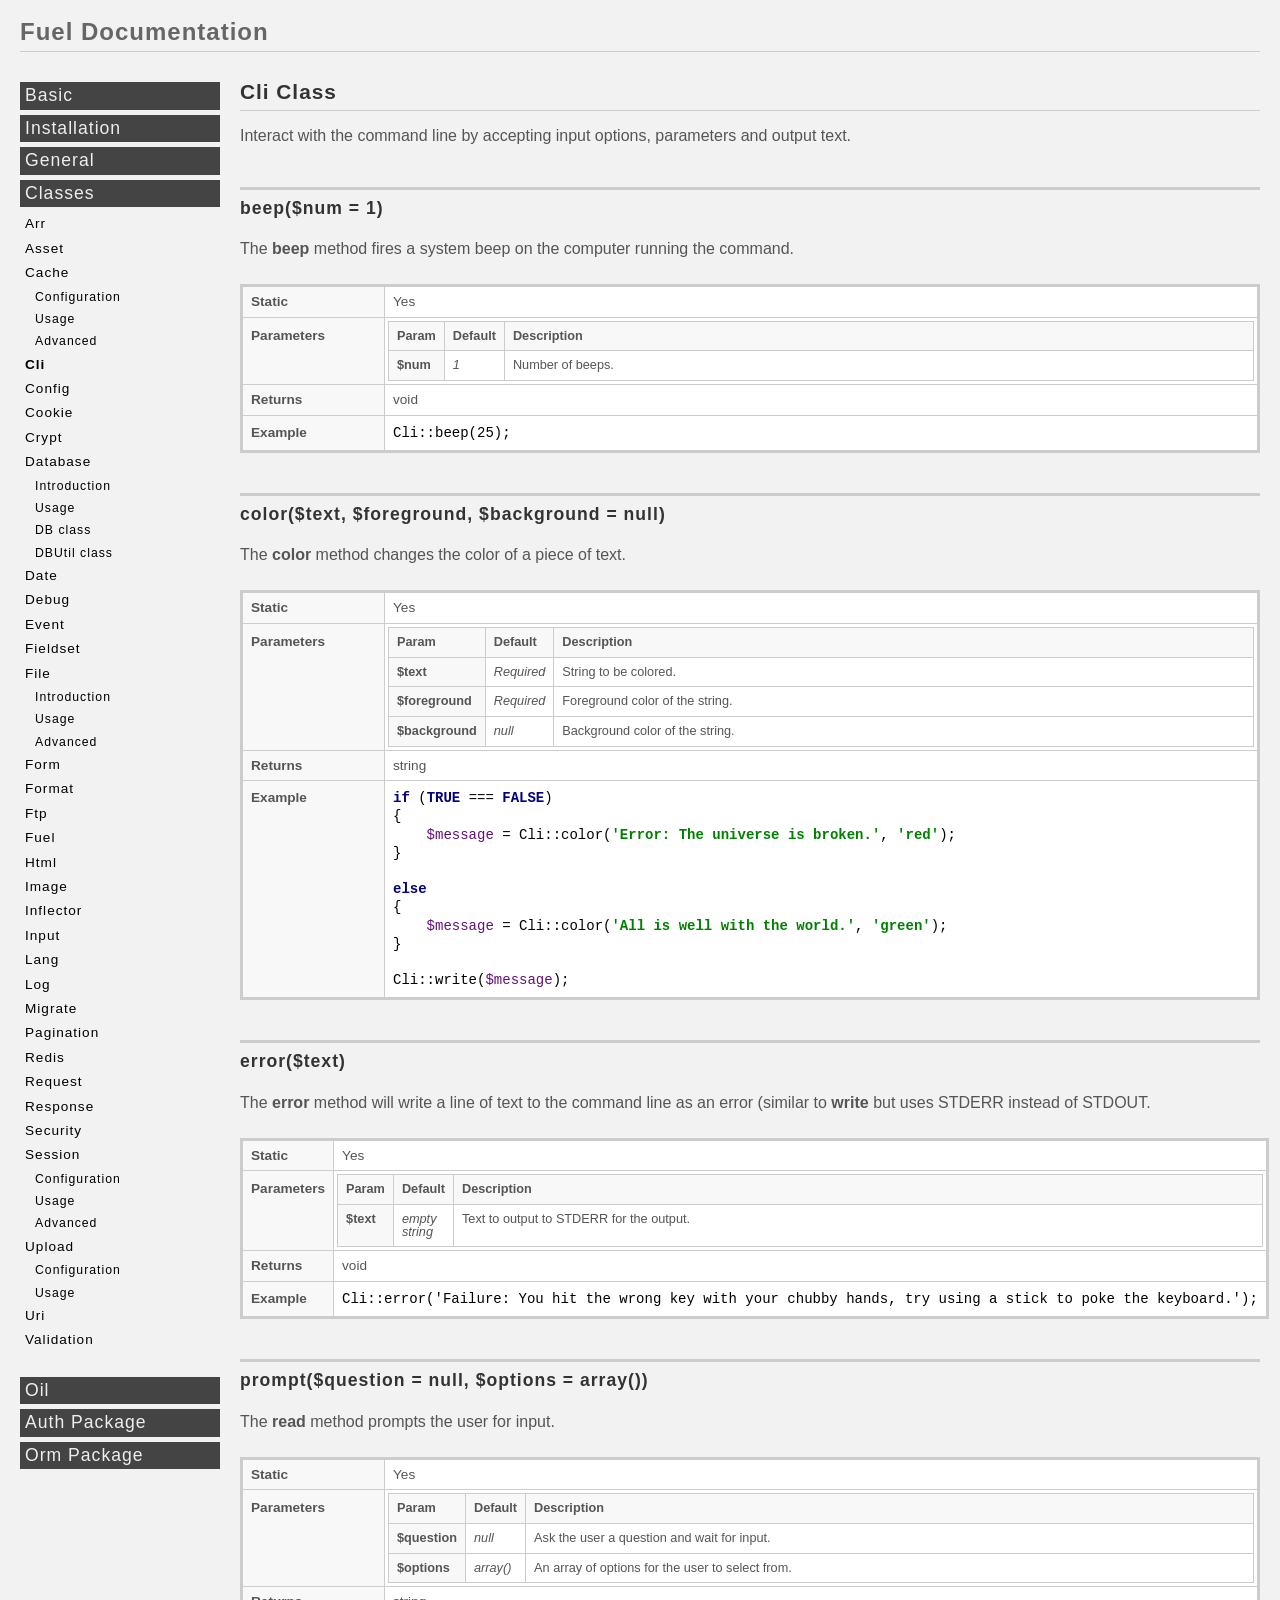
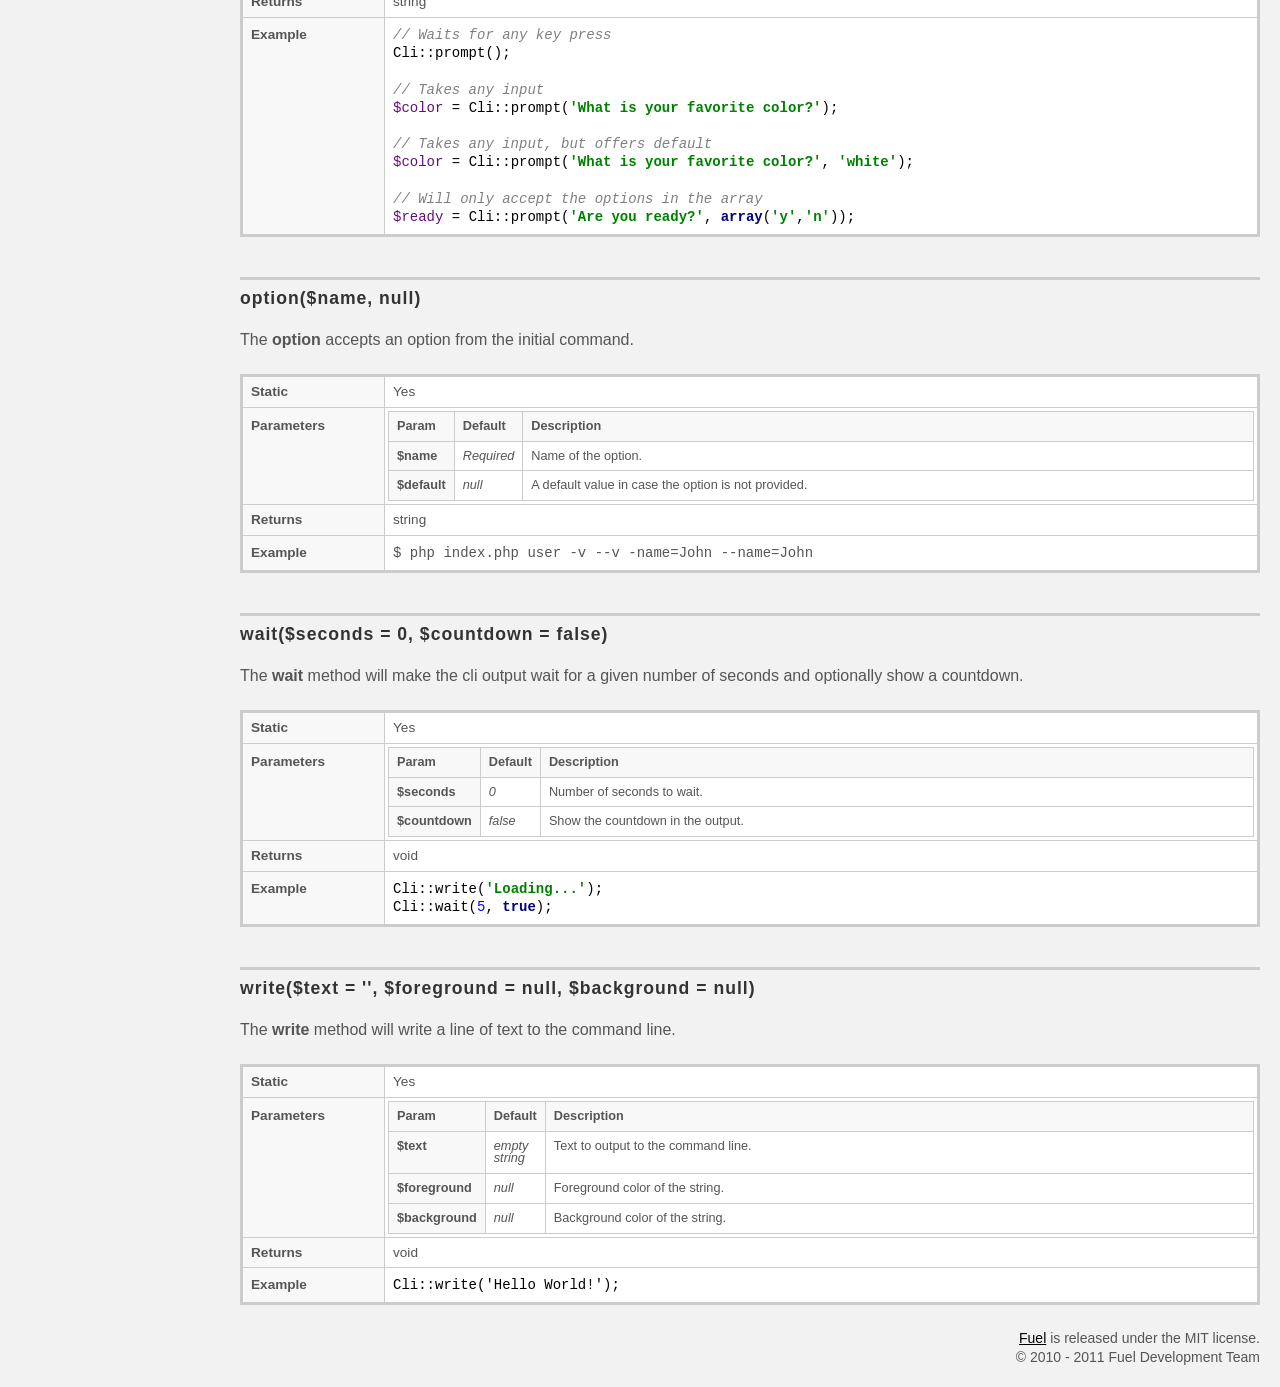
<file: docs/classes/cli.html>
<!DOCTYPE html>
<html>
<head>
	<meta charset="utf-8">
	<title>Cli Class - Fuel Documentation</title>
	<link href="../assets/css/main.css" media="screen" rel="stylesheet" />
	<script type="text/javascript" src="../assets/js/jquery-1.4.4.min.js"></script>
	<script type="text/javascript" src="../assets/js/nav.js"></script>
	<script type="text/javascript" src="../assets/js/highlight.pack.js"></script>
	<script type="text/javascript">
		$(function() {
			show_nav('classes', '../');
		});
		hljs.tabReplace = '    ';
		hljs.initHighlightingOnLoad();
	</script>
</head>
<body>

	<header>
		<h1>Fuel Documentation</h1>
	</header>

	<div id="main-nav"></div>

	<section id="content">
		<h2>Cli Class</h2>

		<p>Interact with the command line by accepting input options, parameters and output text.</p>

		<article>
			<h4>beep($num = 1)</h4>
			<p>The <strong>beep</strong> method fires a system beep on the computer running the command.</p>
			<table class="method">
				<tbody>
				<tr>
					<th class="legend">Static</th>
					<td>Yes</td>
				</tr>
				<tr>
					<th>Parameters</th>
					<td>
						<table class="parameters">
							<tr>
								<th>Param</th>
								<th>Default</th>
								<th class="description">Description</th>
							</tr>
							<tr>
								<th><kbd>$num</kbd></th>
								<td><i>1</i></td>
								<td>Number of beeps.</td>
							</tr>
						</table>
					</td>
				</tr>
				<tr>
					<th>Returns</th>
					<td>void</td>
				</tr>
				<tr>
					<th>Example</th>
					<td>
						<pre><code>Cli::beep(25);</code></pre>
					</td>
				</tr>
				</tbody>
			</table>
		</article>


		<article>
			<h4>color($text, $foreground, $background = null)</h4>
			<p>The <strong>color</strong> method changes the color of a piece of text.</p>
			<table class="method">
				<tbody>
				<tr>
					<th class="legend">Static</th>
					<td>Yes</td>
				</tr>
				<tr>
					<th>Parameters</th>
					<td>
						<table class="parameters">
							<tr>
								<th>Param</th>
								<th>Default</th>
								<th class="description">Description</th>
							</tr>
							<tr>
								<th><kbd>$text</kbd></th>
								<td><i>Required</i></td>
								<td>String to be colored.</td>
							</tr>
							<tr>
								<th><kbd>$foreground</kbd></th>
								<td><i>Required</i></td>
								<td>Foreground color of the string.</td>
							</tr>
							<tr>
								<th><kbd>$background</kbd></th>
								<td><i>null</i></td>
								<td>Background color of the string.</td>
							</tr>
						</table>
					</td>
				</tr>
				<tr>
					<th>Returns</th>
					<td>string</td>
				</tr>
				<tr>
					<th>Example</th>
					<td>
<pre><code>if (TRUE === FALSE)
{
	$message = Cli::color('Error: The universe is broken.', 'red');
}

else
{
	$message = Cli::color('All is well with the world.', 'green');
}

Cli::write($message);</code></pre>
					</td>
				</tr>
				</tbody>
			</table>
		</article>


		<article>
			<h4>error($text)</h4>
			<p>The <strong>error</strong> method will write a line of text to the command line as an error (similar to <strong>write</strong> but uses STDERR instead of STDOUT.</p>
			<table class="method">
				<tbody>
				<tr>
					<th class="legend">Static</th>
					<td>Yes</td>
				</tr>
				<tr>
					<th>Parameters</th>
					<td>
						<table class="parameters">
							<tr>
								<th>Param</th>
								<th>Default</th>
								<th class="description">Description</th>
							</tr>
							<tr>
								<th><kbd>$text</kbd></th>
								<td><i>empty string</i></td>
								<td>Text to output to STDERR for the output.</td>
							</tr>
						</table>
					</td>
				</tr>
				<tr>
					<th>Returns</th>
					<td>void</td>
				</tr>
				<tr>
					<th>Example</th>
					<td>
<pre><code>Cli::error('Failure: You hit the wrong key with your chubby hands, try using a stick to poke the keyboard.');</code></pre>
					</td>
				</tr>
				</tbody>
			</table>
		</article>


		<article>
			<h4>prompt($question = null, $options = array())</h4>
			<p>The <strong>read</strong> method prompts the user for input.</p>
			<table class="method">
				<tbody>
				<tr>
					<th class="legend">Static</th>
					<td>Yes</td>
				</tr>
				<tr>
					<th>Parameters</th>
					<td>
						<table class="parameters">
							<tr>
								<th>Param</th>
								<th>Default</th>
								<th class="description">Description</th>
							</tr>
							<tr>
								<th><kbd>$question</kbd></th>
								<td><i>null</i></td>
								<td>Ask the user a question and wait for input.</td>
							</tr>
							<tr>
								<th><kbd>$options</kbd></th>
								<td><i>array()</i></td>
								<td>An array of options for the user to select from.</td>
							</tr>
						</table>
					</td>
				</tr>
				<tr>
					<th>Returns</th>
					<td>string</td>
				</tr>
				<tr>
					<th>Example</th>
					<td>
<pre><code>// Waits for any key press
Cli::prompt();

// Takes any input
$color = Cli::prompt('What is your favorite color?');

// Takes any input, but offers default
$color = Cli::prompt('What is your favorite color?', 'white');

// Will only accept the options in the array
$ready = Cli::prompt('Are you ready?', array('y','n'));</code></pre>
					</td>
				</tr>
				</tbody>
			</table>
		</article>


		<article>
			<h4>option($name, null)</h4>
			<p>The <strong>option</strong> accepts an option from the initial command.</p>
			<table class="method">
				<tbody>
				<tr>
					<th class="legend">Static</th>
					<td>Yes</td>
				</tr>
				<tr>
					<th>Parameters</th>
					<td>
						<table class="parameters">
							<tr>
								<th>Param</th>
								<th>Default</th>
								<th class="description">Description</th>
							</tr>
							<tr>
								<th><kbd>$name</kbd></th>
								<td><i>Required</i></td>
								<td>Name of the option.</td>
							</tr>
							<tr>
								<th><kbd>$default</kbd></th>
								<td><i>null</i></td>
								<td>A default value in case the option is not provided.</td>
							</tr>
						</table>
					</td>
				</tr>
				<tr>
					<th>Returns</th>
					<td>string</td>
				</tr>
				<tr>
					<th>Example</th>
					<td>
						<pre>$ php index.php user -v --v -name=John --name=John</pre>
					</td>
				</tr>
				</tbody>
			</table>
		</article>


		<article>
			<h4>wait($seconds = 0, $countdown = false)</h4>
			<p>The <strong>wait</strong> method will make the cli output wait for a given number of seconds and optionally show a countdown.</p>
			<table class="method">
				<tbody>
				<tr>
					<th class="legend">Static</th>
					<td>Yes</td>
				</tr>
				<tr>
					<th>Parameters</th>
					<td>
						<table class="parameters">
							<tr>
								<th>Param</th>
								<th>Default</th>
								<th class="description">Description</th>
							</tr>
							<tr>
								<th><kbd>$seconds</kbd></th>
								<td><i>0</i></td>
								<td>Number of seconds to wait.</td>
							</tr>
							<tr>
								<th><kbd>$countdown</kbd></th>
								<td><i>false</i></td>
								<td>Show the countdown in the output.</td>
							</tr>
						</table>
					</td>
				</tr>
				<tr>
					<th>Returns</th>
					<td>void</td>
				</tr>
				<tr>
					<th>Example</th>
					<td>
<pre><code>Cli::write('Loading...');
Cli::wait(5, true);</code></pre>
					</td>
				</tr>
				</tbody>
			</table>
		</article>


		<article>
			<h4>write($text = '', $foreground = null, $background = null)</h4>
			<p>The <strong>write</strong> method will write a line of text to the command line.</p>
			<table class="method">
				<tbody>
				<tr>
					<th class="legend">Static</th>
					<td>Yes</td>
				</tr>
				<tr>
					<th>Parameters</th>
					<td>
						<table class="parameters">
							<tr>
								<th>Param</th>
								<th>Default</th>
								<th class="description">Description</th>
							</tr>
							<tr>
								<th><kbd>$text</kbd></th>
								<td><i>empty string</i></td>
								<td>Text to output to the command line.</td>
							</tr>
							<tr>
								<th><kbd>$foreground</kbd></th>
								<td><i>null</i></td>
								<td>Foreground color of the string.</td>
							</tr>
							<tr>
								<th><kbd>$background</kbd></th>
								<td><i>null</i></td>
								<td>Background color of the string.</td>
							</tr>
						</table>
					</td>
				</tr>
				<tr>
					<th>Returns</th>
					<td>void</td>
				</tr>
				<tr>
					<th>Example</th>
					<td>
<pre><code>Cli::write('Hello World!');</code></pre>
					</td>
				</tr>
				</tbody>
			</table>
		</article>


	</section>

	<section id="footer">
		<p>
			<a href="http://fuelphp.com">Fuel</a> is released under the MIT license.<br />
			&copy; 2010 - 2011 Fuel Development Team
		</p>
	</section>

</body>
</html>
</file>
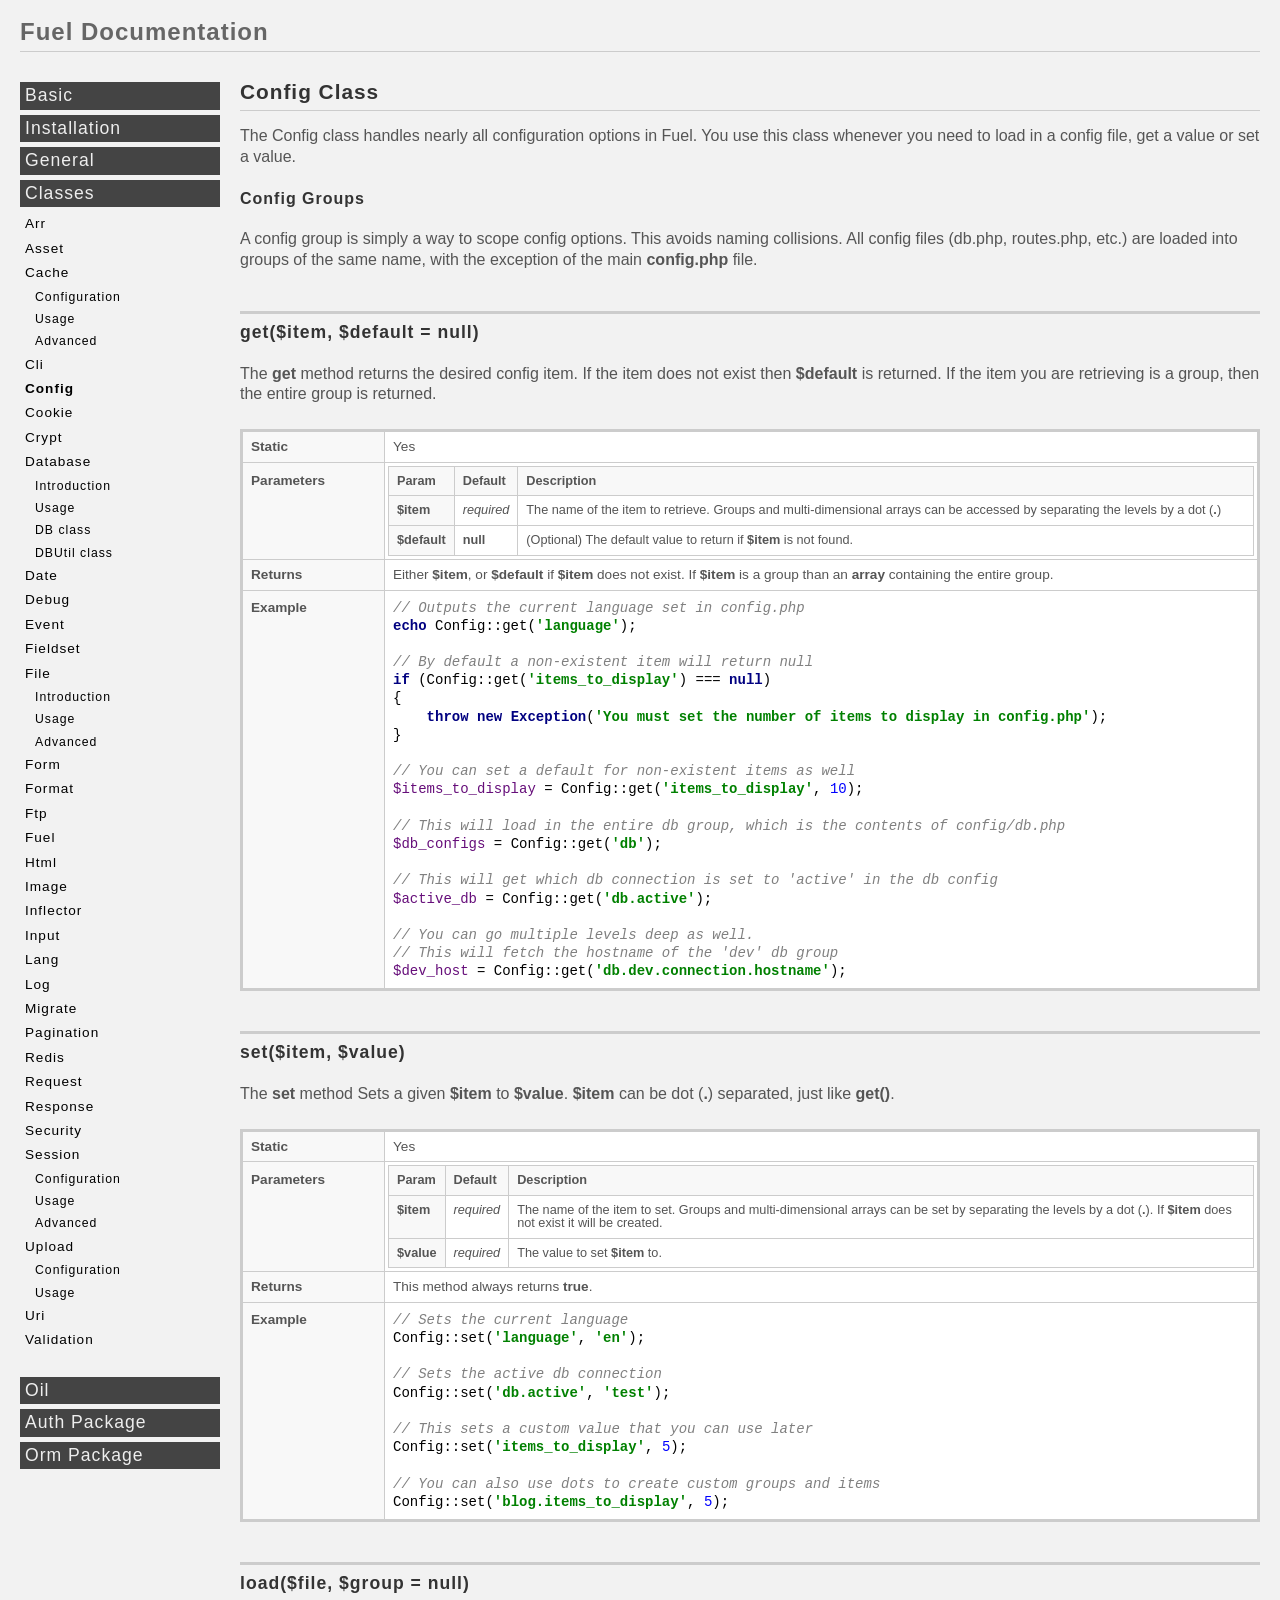
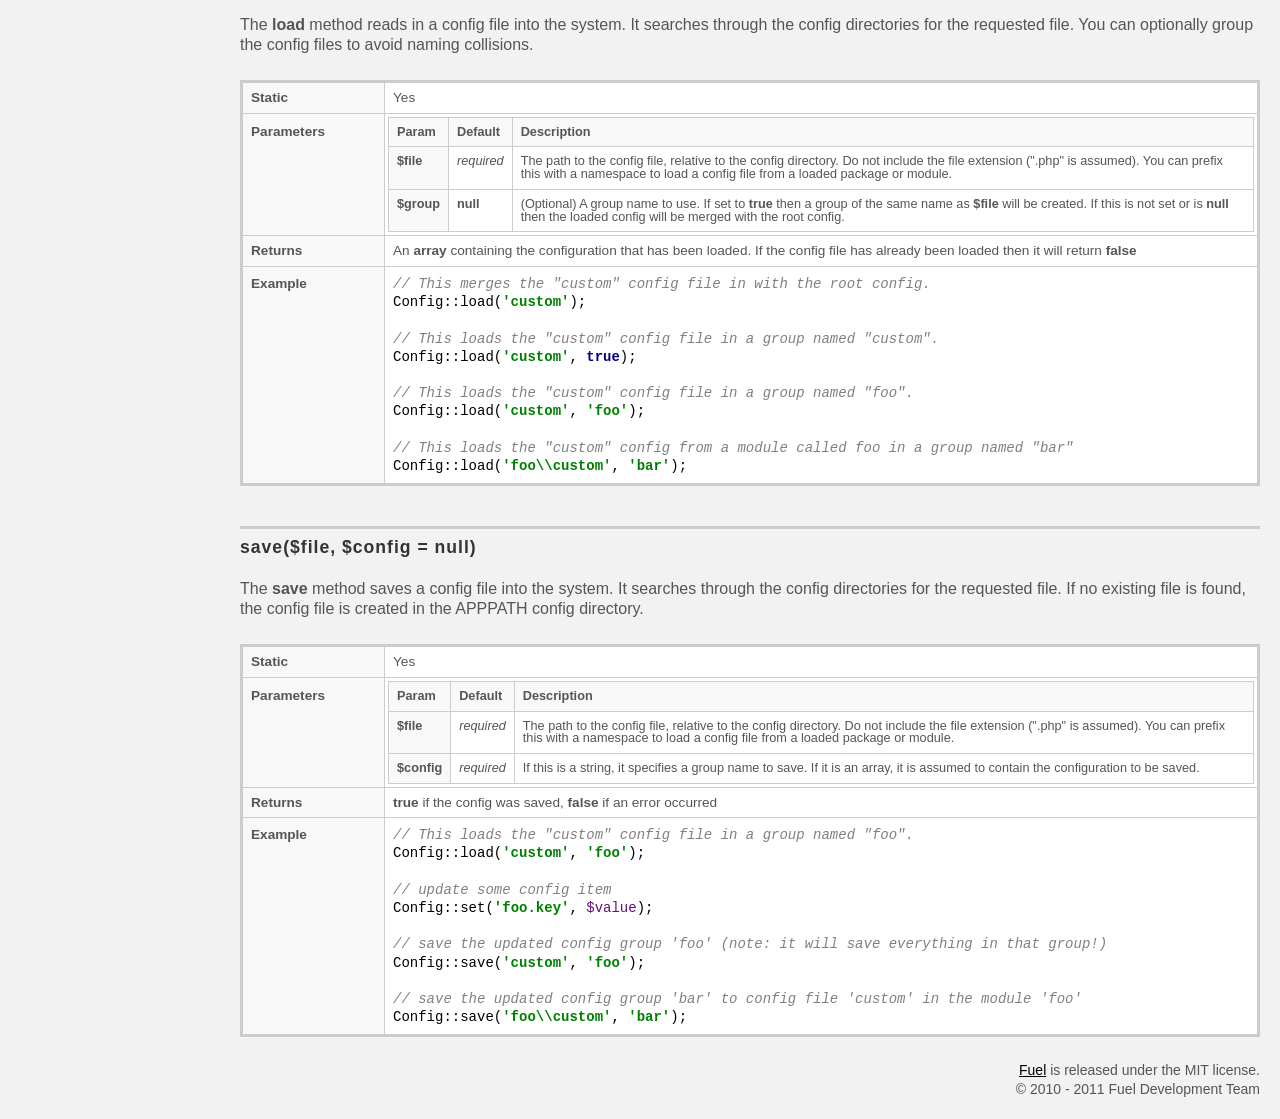
<file: docs/classes/config.html>
<!DOCTYPE html>
<html>
<head>
	<meta charset="utf-8">
	<title>Config Class - Fuel Documentation</title>
	<link href="../assets/css/main.css" media="screen" rel="stylesheet" />
	<script type="text/javascript" src="../assets/js/jquery-1.4.4.min.js"></script>
	<script type="text/javascript" src="../assets/js/nav.js"></script>
	<script type="text/javascript" src="../assets/js/highlight.pack.js"></script>
	<script type="text/javascript">
		$(function() {
			show_nav('classes', '../');
		});
		hljs.tabReplace = '    ';
		hljs.initHighlightingOnLoad();
	</script>
</head>
<body>

	<header>
		<h1>Fuel Documentation</h1>
	</header>

	<div id="main-nav"></div>

	<section id="content">
		<h2>Config Class</h2>

		<p>The Config class handles nearly all configuration options in Fuel.  You use this class whenever you need to load in a config file, get a value or set a value.</p>

		<h5>Config Groups</h5>

		<p>A config group is simply a way to scope config options.  This avoids naming collisions.  All config files (db.php, routes.php, etc.) are loaded into groups of the same name, with the exception of the main <kbd>config.php</kbd> file.</p>

		<article>
			<h4>get($item, $default = null)</h4>
			<p>The <strong>get</strong> method returns the desired config item.  If the item does not exist then <kbd>$default</kbd> is returned.  If the item you are retrieving is a group, then the entire group is returned.</p>
			<table class="method">
				<tbody>
				<tr>
					<th class="legend">Static</th>
					<td>Yes</td>
				</tr>
				<tr>
					<th>Parameters</th>
					<td>
						<table class="parameters">
							<tr>
								<th>Param</th>
								<th>Default</th>
								<th class="description">Description</th>
							</tr>
							<tr>
								<th><kbd>$item</kbd></th>
								<td><i>required</i></td>
								<td>The name of the item to retrieve.  Groups and multi-dimensional arrays can be accessed by separating the levels by a dot (<kbd>.</kbd>)</td>
							</tr>
							<tr>
								<th><kbd>$default</kbd></th>
								<td><kbd>null</kbd></td>
								<td>(Optional) The default value to return if <kbd>$item</kbd> is not found.</td>
							</tr>
						</table>
					</td>
				</tr>
				<tr>
					<th>Returns</th>
					<td>Either <kbd>$item</kbd>, or <kbd>$default</kbd> if <kbd>$item</kbd> does not exist.  If <kbd>$item</kbd> is a group than an <kbd>array</kbd> containing the entire group.</td>
				</tr>
				<tr>
					<th>Example</th>
					<td>
						<pre class="php"><code>// Outputs the current language set in config.php
echo Config::get('language');

// By default a non-existent item will return null
if (Config::get('items_to_display') === null)
{
	throw new Exception('You must set the number of items to display in config.php');
}

// You can set a default for non-existent items as well
$items_to_display = Config::get('items_to_display', 10);

// This will load in the entire db group, which is the contents of config/db.php
$db_configs = Config::get('db');

// This will get which db connection is set to 'active' in the db config
$active_db = Config::get('db.active');

// You can go multiple levels deep as well.
// This will fetch the hostname of the 'dev' db group
$dev_host = Config::get('db.dev.connection.hostname');</code></pre>
					</td>
				</tr>
				</tbody>
			</table>
		</article>

		<article>
			<h4>set($item, $value)</h4>
			<p>The <strong>set</strong> method Sets a given <kbd>$item</kbd> to <kbd>$value</kbd>.  <kbd>$item</kbd> can be dot (<kbd>.</kbd>) separated, just like <kbd>get()</kbd>.</p>
			<table class="method">
				<tbody>
				<tr>
					<th class="legend">Static</th>
					<td>Yes</td>
				</tr>
				<tr>
					<th>Parameters</th>
					<td>
						<table class="parameters">
							<tr>
								<th>Param</th>
								<th>Default</th>
								<th class="description">Description</th>
							</tr>
							<tr>
								<th><kbd>$item</kbd></th>
								<td><i>required</i></td>
								<td>The name of the item to set.  Groups and multi-dimensional arrays can be set by separating the levels by a dot (<kbd>.</kbd>).  If <kbd>$item</kbd> does not exist it will be created.</td>
							</tr>
							<tr>
								<th><kbd>$value</kbd></th>
								<td><i>required</i></td>
								<td>The value to set <kbd>$item</kbd> to.</td>
							</tr>
						</table>
					</td>
				</tr>
				<tr>
					<th>Returns</th>
					<td>This method always returns <kbd>true</kbd>.</td>
				</tr>
				<tr>
					<th>Example</th>
					<td>
						<pre class="php"><code>// Sets the current language
Config::set('language', 'en');

// Sets the active db connection
Config::set('db.active', 'test');

// This sets a custom value that you can use later
Config::set('items_to_display', 5);

// You can also use dots to create custom groups and items
Config::set('blog.items_to_display', 5);</code></pre>
					</td>
				</tr>
				</tbody>
			</table>
		</article>

		<article>
			<h4>load($file, $group = null)</h4>
			<p>The <strong>load</strong> method reads in a config file into the system.  It searches through the config directories for the requested file.  You can optionally group the config files to avoid naming collisions.</p>
			<table class="method">
				<tbody>
				<tr>
					<th class="legend">Static</th>
					<td>Yes</td>
				</tr>
				<tr>
					<th>Parameters</th>
					<td>
						<table class="parameters">
							<tr>
								<th>Param</th>
								<th>Default</th>
								<th class="description">Description</th>
							</tr>
							<tr>
								<th><kbd>$file</kbd></th>
								<td><i>required</i></td>
								<td>The path to the config file, relative to the config directory.  Do not include the file extension (".php" is assumed). You can prefix this with a namespace to load a config file from a loaded package or module.</td>
							</tr>
							<tr>
								<th><kbd>$group</kbd></th>
								<td><kbd>null</kbd></td>
								<td>(Optional) A group name to use.  If set to <kbd>true</kbd> then a group of the same name as <kbd>$file</kbd> will be created.  If this is not set or is <kbd>null</kbd> then the loaded config will be merged with the root config.</td>
							</tr>
						</table>
					</td>
				</tr>
				<tr>
					<th>Returns</th>
					<td>An <kbd>array</kbd> containing the configuration that has been loaded.  If the config file has already been loaded then it will return <kbd>false</kbd></td>
				</tr>
				<tr>
					<th>Example</th>
					<td>
						<pre class="php"><code>// This merges the "custom" config file in with the root config.
Config::load('custom');

// This loads the "custom" config file in a group named "custom".
Config::load('custom', true);

// This loads the "custom" config file in a group named "foo".
Config::load('custom', 'foo');

// This loads the "custom" config from a module called foo in a group named "bar"
Config::load('foo\\custom', 'bar');</code></pre>
					</td>
				</tr>
				</tbody>
			</table>
		</article>

		<article>
			<h4>save($file, $config = null)</h4>
			<p>The <strong>save</strong> method saves a config file into the system.  It searches through the config directories for the requested file.  If no existing file is found, the config file is created in the APPPATH config directory.</p>
			<table class="method">
				<tbody>
				<tr>
					<th class="legend">Static</th>
					<td>Yes</td>
				</tr>
				<tr>
					<th>Parameters</th>
					<td>
						<table class="parameters">
							<tr>
								<th>Param</th>
								<th>Default</th>
								<th class="description">Description</th>
							</tr>
							<tr>
								<th><kbd>$file</kbd></th>
								<td><i>required</i></td>
								<td>The path to the config file, relative to the config directory.  Do not include the file extension (".php" is assumed). You can prefix this with a namespace to load a config file from a loaded package or module.</td>
							</tr>
							<tr>
								<th><kbd>$config</kbd></th>
								<td><i>required</i></td>
								<td>If this is a string, it specifies a group name to save. If it is an array, it is assumed to contain the configuration to be saved.</td>
							</tr>
						</table>
					</td>
				</tr>
				<tr>
					<th>Returns</th>
					<td><kbd>true</kbd> if the config was saved, <kbd>false</kbd> if an error occurred</td>
				</tr>
				<tr>
					<th>Example</th>
					<td>
						<pre class="php"><code>// This loads the "custom" config file in a group named "foo".
Config::load('custom', 'foo');

// update some config item
Config::set('foo.key', $value);

// save the updated config group 'foo' (note: it will save everything in that group!)
Config::save('custom', 'foo');

// save the updated config group 'bar' to config file 'custom' in the module 'foo'
Config::save('foo\\custom', 'bar');
</code></pre>
					</td>
				</tr>
				</tbody>
			</table>
		</article>
	</section>

	<section id="footer">
		<p>
			<a href="http://fuelphp.com">Fuel</a> is released under the MIT license.<br />
			&copy; 2010 - 2011 Fuel Development Team
		</p>
	</section>

</body>
</html>
</file>
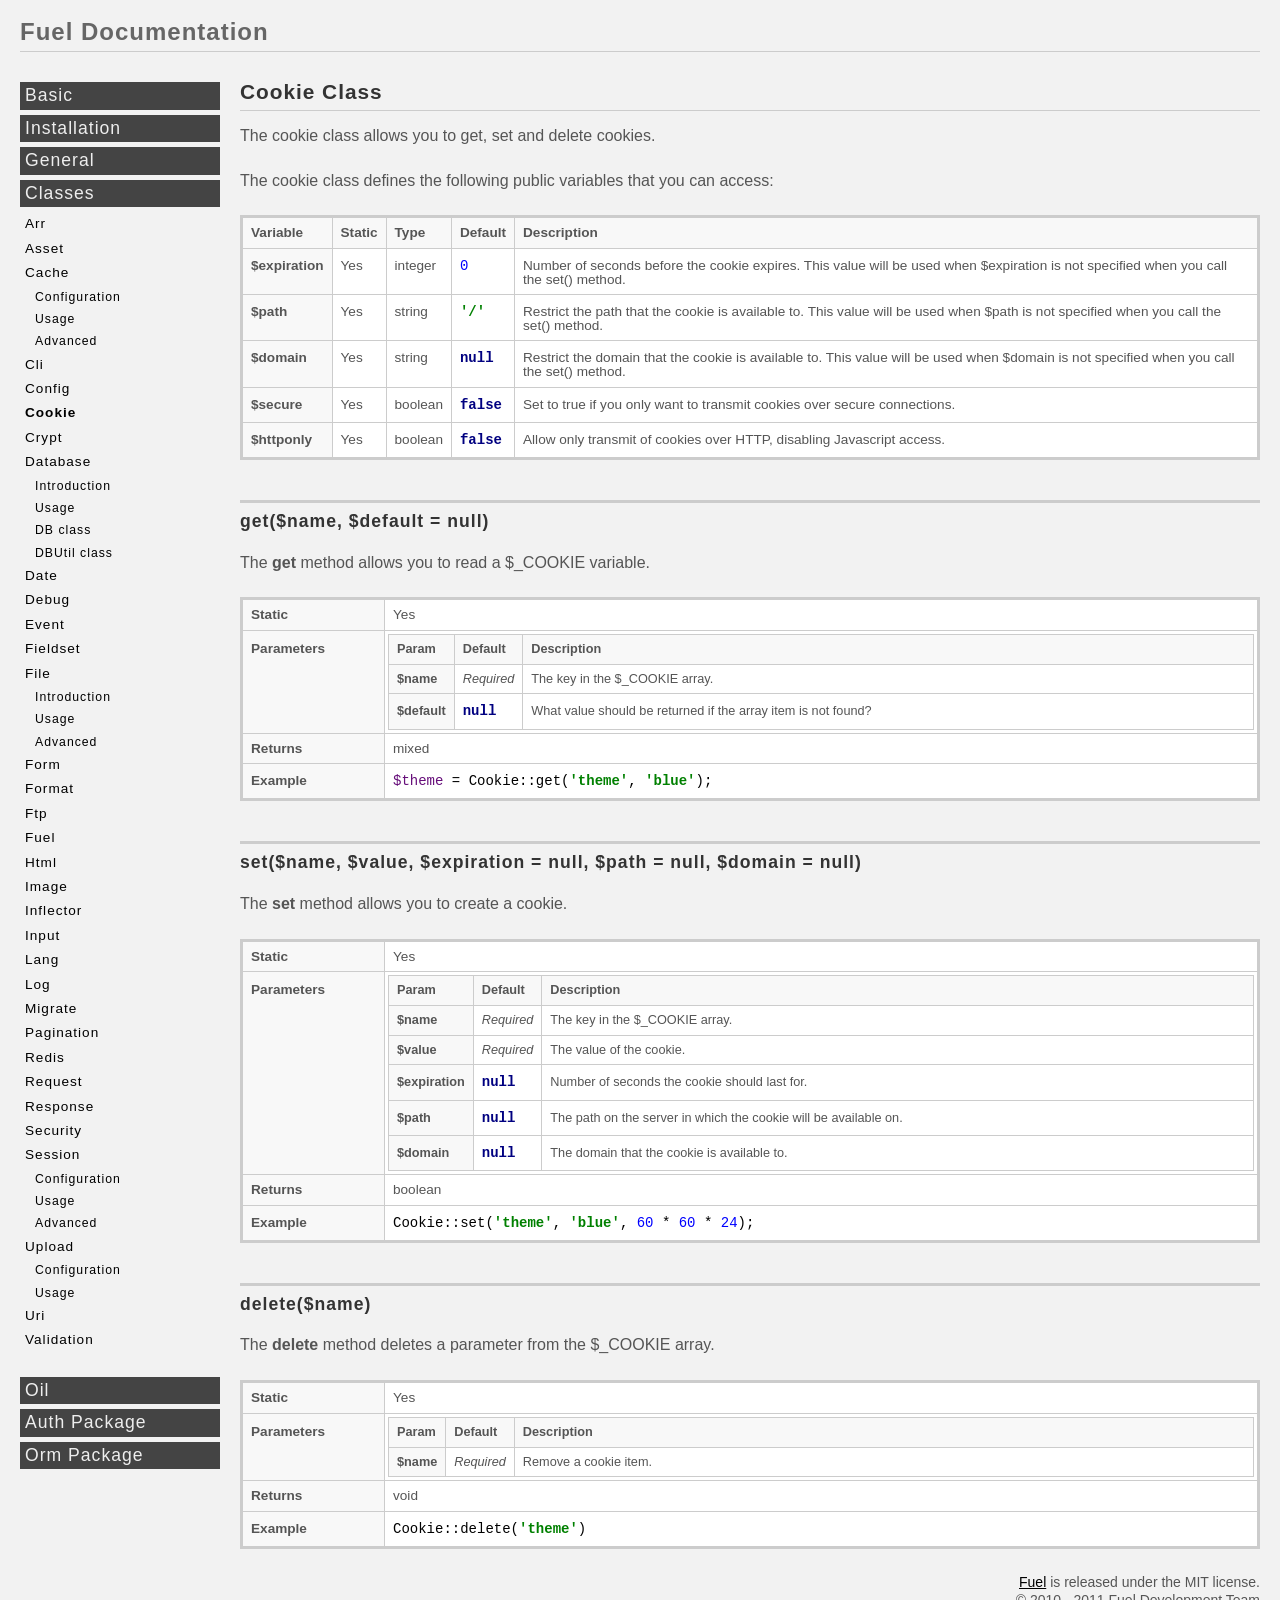
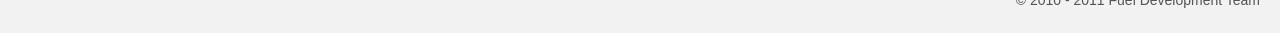
<file: docs/classes/cookie.html>
<!DOCTYPE html>
<html>
<head>
	<meta charset="utf-8">
	<title>Cookie Class - Fuel Documentation</title>
	<link href="../assets/css/main.css" media="screen" rel="stylesheet" />
	<script type="text/javascript" src="../assets/js/jquery-1.4.4.min.js"></script>
	<script type="text/javascript" src="../assets/js/nav.js"></script>
	<script type="text/javascript" src="../assets/js/highlight.pack.js"></script>
	<script type="text/javascript">
		$(function() {
			show_nav('classes', '../');
		});
		hljs.tabReplace = '    ';
		hljs.initHighlightingOnLoad();
	</script>
</head>
<body>

	<header>
		<h1>Fuel Documentation</h1>
	</header>

	<div id="main-nav"></div>

	<section id="content">
		<h2>Cookie Class</h2>

		<p>The cookie class allows you to get, set and delete cookies.</p>

		<p>The cookie class defines the following public variables that you can access:</p>
		<table class="method">
			<tbody>
				<tr>
					<th>Variable</th>
					<th>Static</th>
					<th>Type</th>
					<th>Default</th>
					<th class="description">Description</th>
				</tr>
				<tr>
					<th><kbd>$expiration</kbd></th>
					<td>Yes</td>
					<td>integer</td>
					<td><pre class="php"><code>0</code></pre></td>
					<td>Number of seconds before the cookie expires. This value will be used when $expiration is not specified when you call the set() method.</td>
				</tr>
				<tr>
					<th><kbd>$path</kbd></th>
					<td>Yes</td>
					<td>string</td>
					<td><pre class="php"><code>'/'</code></pre></td>
					<td>Restrict the path that the cookie is available to. This value will be used when $path is not specified when you call the set() method.</td>
				</tr>
				<tr>
					<th><kbd>$domain</kbd></th>
					<td>Yes</td>
					<td>string</td>
					<td><pre class="php"><code>null</code></pre></td>
					<td>Restrict the domain that the cookie is available to. This value will be used when $domain is not specified when you call the set() method.</td>
				</tr>
				<tr>
					<th><kbd>$secure</kbd></th>
					<td>Yes</td>
					<td>boolean</td>
					<td><pre class="php"><code>false</code></pre></td>
					<td>Set to true if you only want to transmit cookies over secure connections.</td>
				</tr>
				<tr>
					<th><kbd>$httponly</kbd></th>
					<td>Yes</td>
					<td>boolean</td>
					<td><pre class="php"><code>false</code></pre></td>
					<td>Allow only transmit of cookies over HTTP, disabling Javascript access.</td>
				</tr>
			</tbody>
		</table>

		<article>
			<h4>get($name, $default = null)</h4>
			<p>The <strong>get</strong> method allows you to read a $_COOKIE variable.</p>
			<table class="method">
				<tbody>
				<tr>
					<th class="legend">Static</th>
					<td>Yes</td>
				</tr>
				<tr>
					<th>Parameters</th>
					<td>
						<table class="parameters">
							<tr>
								<th>Param</th>
								<th>Default</th>
								<th class="description">Description</th>
							</tr>
							<tr>
								<th><kbd>$name</kbd></th>
								<td><i>Required</i></td>
								<td>The key in the $_COOKIE array.</td>
							</tr>
							<tr>
								<th><kbd>$default</kbd></th>
								<td><pre class="php"><code>null</code></pre></td>
								<td>What value should be returned if the array item is not found?</td>
							</tr>
						</table>
					</td>
				</tr>
				<tr>
					<th>Returns</th>
					<td>mixed</td>
				</tr>
				<tr>
					<th>Example</th>
					<td>
						<pre class="php"><code>$theme = Cookie::get('theme', 'blue');</code></pre>
					</td>
				</tr>
				</tbody>
			</table>
		</article>

		<article>
			<h4>set($name, $value, $expiration = null, $path = null, $domain = null)</h4>
			<p>The <strong>set</strong> method allows you to create a cookie.</p>
			<table class="method">
				<tbody>
				<tr>
					<th class="legend">Static</th>
					<td>Yes</td>
				</tr>
				<tr>
					<th>Parameters</th>
					<td>
						<table class="parameters">
							<tr>
								<th>Param</th>
								<th>Default</th>
								<th class="description">Description</th>
							</tr>
							<tr>
								<th><kbd>$name</kbd></th>
								<td><i>Required</i></td>
								<td>The key in the $_COOKIE array.</td>
							</tr>
							<tr>
								<th><kbd>$value</kbd></th>
								<td><i>Required</i></td>
								<td>The value of the cookie.</td>
							</tr>
							<tr>
								<th><kbd>$expiration</kbd></th>
								<td><pre class="php"><code>null</code></pre></td>
								<td>Number of seconds the cookie should last for.</td>
							</tr>
							<tr>
								<th><kbd>$path</kbd></th>
								<td><pre class="php"><code>null</code></pre></td>
								<td>The path on the server in which the cookie will be available on.</td>
							</tr>
							<tr>
								<th><kbd>$domain</kbd></th>
								<td><pre class="php"><code>null</code></pre></td>
								<td>The domain that the cookie is available to.</td>
							</tr>
						</table>
					</td>
				</tr>
				<tr>
					<th>Returns</th>
					<td>boolean</td>
				</tr>
				<tr>
					<th>Example</th>
					<td>
						<pre class="php"><code>Cookie::set('theme', 'blue', 60 * 60 * 24);</code></pre>
					</td>
				</tr>
				</tbody>
			</table>
		</article>

		<article>
			<h4>delete($name)</h4>
			<p>The <strong>delete</strong> method deletes a parameter from the $_COOKIE array.</p>
			<table class="method">
				<tbody>
				<tr>
					<th class="legend">Static</th>
					<td>Yes</td>
				</tr>
				<tr>
					<th>Parameters</th>
					<td>
						<table class="parameters">
							<tr>
								<th>Param</th>
								<th>Default</th>
								<th class="description">Description</th>
							</tr>
							<tr>
								<th><kbd>$name</kbd></th>
								<td><i>Required</i></td>
								<td>Remove a cookie item.</td>
							</tr>
						</table>
					</td>
				</tr>
				<tr>
					<th>Returns</th>
					<td>void</td>
				</tr>
				<tr>
					<th>Example</th>
					<td>
						<pre class="php"><code>Cookie::delete('theme')</code></pre>
					</td>
				</tr>
				</tbody>
			</table>
		</article>

	</section>

	<section id="footer">
		<p>
			<a href="http://fuelphp.com">Fuel</a> is released under the MIT license.<br />
			&copy; 2010 - 2011 Fuel Development Team
		</p>
	</section>

</body>
</html>
</file>
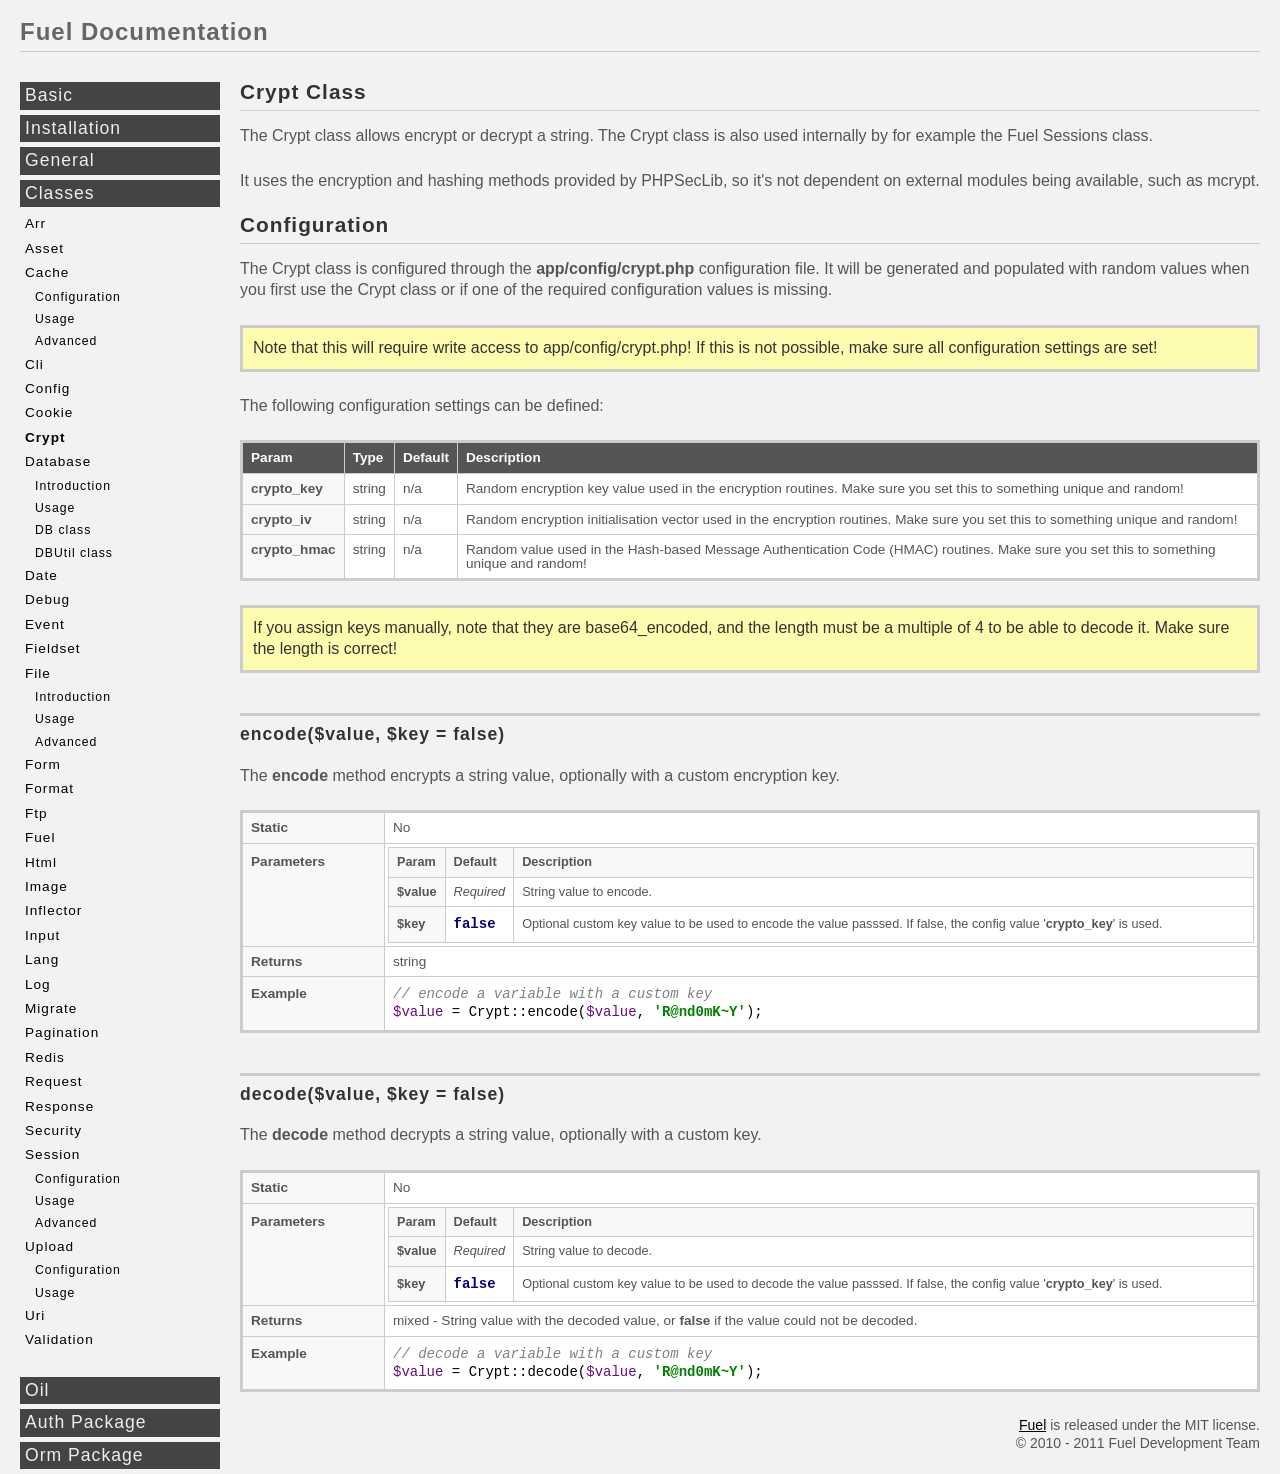
<file: docs/classes/crypt.html>
<!DOCTYPE html>
<html>
<head>
	<meta charset="utf-8">
	<title>Crypt Class - Fuel Documentation</title>
	<link href="../assets/css/main.css" media="screen" rel="stylesheet" />
	<script type="text/javascript" src="../assets/js/jquery-1.4.4.min.js"></script>
	<script type="text/javascript" src="../assets/js/nav.js"></script>
	<script type="text/javascript" src="../assets/js/highlight.pack.js"></script>
	<script type="text/javascript">
		$(function() {
			show_nav('classes', '../');
		});
		hljs.tabReplace = '    ';
		hljs.initHighlightingOnLoad();
	</script>
</head>
<body>

	<header>
		<h1>Fuel Documentation</h1>
	</header>

	<div id="main-nav"></div>

	<section id="content">
		<h2>Crypt Class</h2>

		<p>
			The Crypt class allows encrypt or decrypt a string. The Crypt class is also used internally by for example the Fuel Sessions class.
		</p>
		<p>It uses the encryption and hashing methods provided by PHPSecLib, so it's not dependent on external modules being available, such as mcrypt.</p>

		<section>
			<h2>Configuration</h2>

			<p>
				The Crypt class is configured through the <kbd>app/config/crypt.php</kbd> configuration file. It will be generated and populated with random values when you first use the Crypt class or if one of the required configuration values is missing.
			</p>
			<p class="note">
				Note that this will require write access to app/config/crypt.php! If this is not possible, make sure all configuration settings are set!
			</p>
			<p>The following configuration settings can be defined:</p>
			<table class="config">
				<tbody>
					<tr class="header">
						<th>Param</th>
						<th>Type</th>
						<th>Default</th>
						<th>Description</th>
					</tr>
					<tr>
						<th>crypto_key</th>
						<td>string</td>
						<td>n/a</td>
						<td>
							Random encryption key value used in the encryption routines. Make sure you set this to something unique and random!
						</td>
					</tr>
					<tr>
						<th>crypto_iv</th>
						<td>string</td>
						<td>n/a</td>
						<td>
							Random encryption initialisation vector used in the encryption routines. Make sure you set this to something unique and random!
						</td>
					</tr>
					<tr>
						<th>crypto_hmac</th>
						<td>string</td>
						<td>n/a</td>
						<td>
							Random value used in the Hash-based Message Authentication Code (HMAC) routines. Make sure you set this to something unique and random!
						</td>
					</tr>
				</tbody>
			</table>
			<p class="note">
				If you assign keys manually, note that they are base64_encoded, and the length must be a multiple of 4 to be able to decode it. Make sure the length is correct!
			</p>
		</section>

		<article>
			<h4>encode($value, $key = false)</h4>
			<p>The <strong>encode</strong> method encrypts a string value, optionally with a custom encryption key.</p>
			<table class="method">
				<tbody>
				<tr>
					<th class="legend">Static</th>
					<td>No</td>
				</tr>
				<tr>
					<th>Parameters</th>
					<td>
						<table class="parameters">
							<tr>
								<th>Param</th>
								<th>Default</th>
								<th class="description">Description</th>
							</tr>
							<tr>
								<th><kbd>$value</kbd></th>
								<td><i>Required</i></td>
								<td>String value to encode.</td>
							</tr>
							<tr>
								<th><kbd>$key</kbd></th>
								<td><pre class="php"><code>false</code></pre></td>
								<td>Optional custom key value to be used to encode the value passsed. If false, the config value '<strong>crypto_key</strong>' is used.</td>
							</tr>
						</table>
					</td>
				</tr>
				<tr>
					<th>Returns</th>
					<td>string</td>
				</tr>
				<tr>
					<th>Example</th>
					<td>
<pre class="php"><code>// encode a variable with a custom key
$value = Crypt::encode($value, 'R@nd0mK~Y');</code></pre>
					</td>
				</tr>
				</tbody>
			</table>
		</article>

		<article>
			<h4>decode($value, $key = false)</h4>
			<p>The <strong>decode</strong> method decrypts a string value, optionally with a custom key.</p>
			<table class="method">
				<tbody>
				<tr>
					<th class="legend">Static</th>
					<td>No</td>
				</tr>
				<tr>
					<th>Parameters</th>
					<td>
						<table class="parameters">
							<tr>
								<th>Param</th>
								<th>Default</th>
								<th class="description">Description</th>
							</tr>
							<tr>
								<th><kbd>$value</kbd></th>
								<td><i>Required</i></td>
								<td>String value to decode.</td>
							</tr>
							<tr>
								<th><kbd>$key</kbd></th>
								<td><pre class="php"><code>false</code></pre></td>
								<td>Optional custom key value to be used to decode the value passsed. If false, the config value '<strong>crypto_key</strong>' is used.</td>
							</tr>
						</table>
					</td>
				</tr>
				<tr>
					<th>Returns</th>
					<td>mixed - String value with the decoded value, or <kbd>false</kbd> if the value could not be decoded.</td>
				</tr>
				<tr>
					<th>Example</th>
					<td>
<pre class="php"><code>// decode a variable with a custom key
$value = Crypt::decode($value, 'R@nd0mK~Y');</code></pre>
					</td>
				</tr>
				</tbody>
			</table>
		</article>


	</section>

	<section id="footer">
		<p>
			<a href="http://fuelphp.com">Fuel</a> is released under the MIT license.<br />
			&copy; 2010 - 2011 Fuel Development Team
		</p>
	</section>

</body>
</html>
</file>
<file: docs/assets/css/main.css>
/*
    Document   : main
    Created on : Nov 29, 2010, 8:39:50 PM
    Author     : dhorrigan
    Description:
        Purpose of the stylesheet follows.
*/

html, body, div, span, applet, object, iframe,
h1, h2, h3, h4, h5, h6, p, blockquote, pre,
a, abbr, acronym, address, big, cite, code,
del, dfn, em, font, img, ins, kbd, q, s, samp,
small, strike, strong, sub, sup, tt, var,
b, u, i, center,
dl, dt, dd, ol, ul, li,
fieldset, form, label, legend,
table, caption, tbody, tfoot, thead, tr, th, td,
article, aside, canvas, details, figcaption, figure,
footer, header, hgroup, menu, nav, section, summary,
time, mark, audio, video {
	margin: 0;
	padding: 0;
	border: 0;
	outline: 0;
	font-size: 100%;
	vertical-align: baseline;
	background: transparent;
}
article,aside,details,figcaption,figure,
footer,header,hgroup,menu,nav,section {
    display:block;
}
body {
	line-height: 1;
}
ol, ul {
	list-style: none;
}
blockquote, q {
	quotes: none;
}
blockquote:before, blockquote:after,
q:before, q:after {
	content: '';
	content: none;
}

/* remember to define focus styles! */
:focus {
	outline: 0;
}

/* remember to highlight inserts somehow! */
ins {
	text-decoration: none;
}
del {
	text-decoration: line-through;
}

/* tables still need 'cellspacing="0"' in the markup */
table {
	border-collapse: collapse;
	border-spacing: 0;
}

/* End CSS Reset */


/* Base Styles */
body {
	background-color: #F2F2F2;
	margin: 20px;
	font-family: Arial, Tahoma, Geneva, sans-serif;
	font-size: 100%;
	color: #555;
}

h1, h2, h3, h4, h5, h6 {
	color: #333333;
	font-weight: bold;
	font-family: Tahoma, Geneva, sans-serif;
	letter-spacing: 1px;
	margin: 0 0 15px 0;
	padding: 0 0 7px 0;
}

h1 {
	font-size: 150%;
}

h2 {
	font-size: 130%;
	border-bottom: 1px solid #CCC;
}

h3 {
	font-size: 120%;
}

h4 {
	font-size: 110%;
}

h5 {
	font-size: 100%;
}

h6 {
	font-size: 90%;
}

p {
	margin: 0 0 1.5em 0;
	line-height: 1.3em;
}

pre, code {
	padding: 15px;
	background-color: #FFF;
	font-size: 14px;
	display: block;
	line-height: 1.3em;
}
pre {
	border: 3px solid #CCC;
	margin: 0 0 1.5em 0;
}
pre.cli {
    background-color: #121212;
    color: #CCCCCC;
}
a {
	color: #000;
}

ul {
	list-style: disc;
	margin: 0 0 1.5em 0;
}

ol {
	list-style: decimal;
	margin: 0 0 1.5em 0;
}

li {
	margin-left: 2em;
	line-height: 1.5em;
}

dfn, var, samp, kbd {
 font-family: Tahoma, Geneva, sans-serif;
 font-weight: bold;
 font-style: normal;
}

.note {
	background: #FEFCAF;
	border: 3px solid #CCCCCC;
	color: #333333;
	padding: 10px;
}

article {
	padding-top: 10px;
	margin-top: 40px;
	border-top: 3px solid #CCC;
}

/* End Base Styles */

header {
	margin-bottom: 30px;
}

header h1 {
	border-bottom: 1px solid #CCC;
	color: #666;
}

#main-nav {
	width: 200px;
	float: left;
	font-family: Tahoma, Geneva, sans-serif;
}

#main-nav ul {
	list-style: none;
}

#main-nav li {
	margin: 0px;
	font-size: 85%;
	letter-spacing: 1px;
}

#main-nav li ul {
	padding-left: 10px;
	margin: 0px;
}

#main-nav li ul li {
	font-size: 90%;
	letter-spacing: 1px;
}

#main-nav li a {
	display: block;
	padding: 2px 5px;
	text-decoration: none;
}

#main-nav li a:hover {
	background-color: #DDD;
}

#main-nav li a.active {
	font-weight: bold;
}

#main-nav h3 {
	padding: 5px;
	color: #EEE;
	background-color: #444;
	font-weight: normal;
	font-size: 110%;
	margin: 0 0 5px 0;
	cursor: pointer;
}

table {
	margin-bottom: 1.5em;
}

table.method {
	border: 3px solid #CCC;
	width: 100%;
}

table.method td,
table.method th {
	border-collapse: collapse;
	font-size: 85%;
	border: 1px solid #CCC;
}

table.method td,
table.method th {
	padding: 8px;
}

table.method td {
	background-color: #FFF;
}

table.method tbody th {
	text-align: left;
	background-color: #f8f8f8;
}

table.method td pre,
table.method td code {
	margin: 0px;
	padding: 0px;
	border: 0px;
}

table.config {
	border: 3px solid #CCC;
	width: 100%;
}

table.config td,
table.config th {
	border-collapse: collapse;
	font-size: 85%;
	border: 1px solid #CCC;
}

table.config td,
table.config th {
	padding: 8px;
}

table.config td {
	background-color: #FFF;
}

table.config tbody th {
	text-align: left;
	background-color: #f8f8f8;
}

table.config td pre,
table.config td code {
	margin: 0px;
	padding: 0px;
	border: 0px;
}

table tr.header th {
	background-color: #555;
	color: #FFF;
}

table.parameters {
	margin: -5px;
}

th.description {
	width: 100%;
}

th.legend {
	width: 125px;
}

table table {
	font-size: 110%;
}

section#content {
	margin-left: 220px;
}
section#footer p {
	font-size: 14px;
	text-align: right;
}


/* Syntax Highlighting */
/*

Intellij Idea-like styling (c) Vasily Polovnyov <vast@whiteants.net>

*/

pre code {
  display: block; padding: 0.5em;
  color: #000;
  background: #fff;
}

pre .subst,
pre .title {
  font-weight: normal;
  color: #000;
}

pre .comment,
pre .template_comment,
pre .javadoc,
pre .diff .header {
  color: #808080;
  font-style: italic;
}

pre .annotation,
pre .decorator,
pre .preprocessor,
pre .doctype,
pre .pi,
pre .chunk,
pre .shebang,
pre .apache .cbracket {
  color: #808000;
}

pre .tag,
pre .pi {
}

pre .tag .title,
pre .id,
pre .attr_selector,
pre .pseudo,
pre .literal,
pre .keyword,
pre .hexcolor,
pre .css .function,
pre .ini .title,
pre .css .class,
pre .list .title,
pre .tex .command {
  font-weight: bold;
  color: #000080;
}

pre .attribute,
pre .rules .keyword,
pre .number,
pre .date,
pre .regexp,
pre .tex .special {
  font-weight: bold;
  color: #0000ff;
}

pre .number,
pre .regexp {
  font-weight: normal;
}

pre .string,
pre .value,
pre .filter .argument,
pre .css .function .params,
pre .apache .tag {
  color: #008000;
  font-weight: bold;
}

pre .symbol,
pre .ruby .symbol .string,
pre .ruby .symbol .keyword,
pre .ruby .symbol .keymethods,
pre .char,
pre .tex .formula {
  color: #000;
  background: #d0eded;
  font-style: italic;
}

pre .phpdoc,
pre .yardoctag,
pre .javadoctag {
  text-decoration: underline;
}

pre .variable,
pre .envvar,
pre .apache .sqbracket,
pre .nginx .built_in {
  color: #660e7a;
}

pre .addition {
  background: #baeeba;
}

pre .deletion {
  background: #ffc8bd;
}

pre .diff .change {
  background: #bccff9;
}
</file>
<file: assets/admin_template/css/theme.css>
body{
	background:#f7f6f0 url(../img/bg.jpg) repeat-x top;
	color: #202020;
}
a, a:visited{
	color:#a43708;
}
input{
	border:1px solid #e8e7e1;
}
select{
	border:1px solid #e8e7e1;
}
#header h2{
	color:#FFF;
}
#content{
	background:#FFF;
}
#sidebar{
	background:#FFF;
}
#sidebar h3{
	background:#f7f6f0;
	border-bottom:1px solid #e8e7e1;
}
#topmenu a,#topmenu a:visited{
	color:#f7f6f0;
	background:#bd3f09;
}
#topmenu a:hover{
	color: #FFF;
}
#topmenu .current a, #topmenu .current a:hover, #topmenu .current a:visited{
	color:#993400;
	background: #FFF url(../img/bg_menu_red.jpg) repeat-x top;
	border-left: #FFF 1px solid;
	border-right: #FFF 1px solid;
}
#top-panel{
	background:#FFF;
}
table{
	background:none;
}
td, th{
	border:1px solid #e8e7e1;
} 
thead{
	background:#f7f6f0;
}
#styleswitcher{
	background:#FFFFFF;
}
#footer{
	background:#FFF;
}
#box{
	border:1px solid #e8e7e1;
}
#box h3{
	background:#f7f6f0;
	border-bottom:1px solid #e8e7e1;
	color:#a43708;
}
/***************
	  Forms
***************/
form#form fieldset {
	border:1px solid #e8e7e1;
}
form#form legend {
	border:1px solid #e8e7e1;
	background:#fff url(../img/form_red.gif) repeat-x center left;
	color:#a43708;
}
form#form input {
	border:1px solid #e8e7e1;
	background:#fff url(../img/form_red.gif) repeat-x top left;
}
form#form textarea {
	border:1px solid #e8e7e1;
	background:#fff url(../img/form_red.gif) repeat-x bottom left;
}
form#form option {
	background:#FFF;
}
form#form optgroup {
	background:#e8e7e1;
}
form#form optgroup option {

}
form#form #button1, form#form #button2 {
	color:#c00;
}
form#form #button1:hover, form#form #button2:hover {
	color:#000;
}
/***************
	Home
***************/
#infobox{
	border:1px solid #e8e7e1;
}
#infobox h3{
	background:#f7f6f0;
	border-bottom:1px solid #e8e7e1;
	color:#a43708;
}
#rightnow {
	border:1px solid #e8e7e1;
}
#rightnow .reallynow {
	background:#f7f6f0;
	color:#a43708;
}
#rightnow h3{
	background:#f7f6f0;
	border-bottom:1px solid #e8e7e1;
}
</file>
<file: assets/admin_template/css/style.css>
/*********************
	HTML Elements
*********************/
*{
	margin:0;
	padding:0;
}
img, div,a { behavior: url(css/iepngfix.htc) }
body{
	font-size: 12px;
	font-family: Arial, Tahoma, Verdana;
}
a, a:visited{
	text-decoration:none;
}
img{
	border:0;
	margin:1px;
}
p{
	padding:3px;
}
h2{

}
input{
	padding:2px;
}
select{
	padding:2px;
}
/*********************
	Structure
*********************/
#container{
	width:960px;
	margin-left:auto;
	margin-right:auto;
}
#header{
	width:960px;
}
#header h2{
margin-top:20px;
}
#content{
	width:740px;
	float:left;
	margin:10px 0 10px 0;
	padding:10px;
}
#sidebar{
	background:#FFF;
	width:170px;
	float:right;
	margin:10px 0 10px 0;
	padding:10px;
}
#footer{
	clear:both;
	padding:5px;
	margin-top:10px;
}
#box h3{
	padding:5px;
	font-size:14px;
}
/*********************
	Sidebar
*********************/
#sidebar ul{
	list-style:none;
	line-height:22px;
}
#sidebar ul li a,#sidebar ul li a:visited{
	padding-left:19px;
	text-decoration:none;
	margin:0 3px;
	display:block;
}
#sidebar ul li a:hover{
	text-decoration:underline;
}
#sidebar ul li ul{
	margin-left:10px;
}
#sidebar h3{
	padding:2px;
	font-size:14px;
}
/*********************
  TopMenu, Top-Panel
*********************/
#topmenu{
	margin-top:33px;
	width:700px;
	float:left;
	voice-family:inherit;
}
#topmenu ul{
	list-style:none;
	line-height:25px;
}
#topmenu li{
	display:inline;
}
#topmenu a,#topmenu a:visited{
	padding:5px 12px 5px 12px;
	text-decoration:none;
}
#topmenu .current a, #topmenu .current a:hover, #topmenu .current a:visited{
	padding:5px 12px 5px 12px;
	font-weight:bold;
	
}
#top-panel{
	background:#FFF;
	padding:5px;
	height:20px;
	float:left;
	width:950px;
}
#top-panel ul{
	list-style:none;
}
#top-panel ul li{
	display:inline;
	line-height:20px;
}
#top-panel ul li a{
	padding-left:19px;
	text-decoration:none;
	margin:0 3px;
	display:inline-block;
}
#top-panel a:hover{
	text-decoration:underline;
}
/*********************
		Other
*********************/
.a-right{text-align:right;}
.a-left{text-align:left;}
.a-center{text-align:center;}
#pager{
	margin:5px;
	height:25px;
}
#styleswitcher{
	float:right;
}
#styleswitcher ul{
	list-style:none;
	line-height:10px;
}
#styleswitcher li{
	height:12px;
	display:inline;
}
#footer ul {
	list-style:none;
}
#footer li {
	display:inline;
}
a#defswitch {
	width:15px;
	height:10px;
	margin: 3px 0 3px 0;
	background-color:#bd3f09;
	font-size: 8px;
	color:#bd3f09;
	display:inline-block;
}
a#blueswitch {
	width:15px;
	height:10px;
	margin: 3px 0 3px 0;
	background-color:#375b91;
	font-size: 8px;
	color:#375b91;
	display:inline-block;
}
a#greenswitch {
	width:15px;
	height:10px;
	margin: 3px 0 3px 0;
	background-color:#d0e0b8;
	font-size: 8px;
	color:#d0e0b8;
	display:inline-block;
}
a#brownswitch {
	width:15px;
	height:10px;
	margin: 3px 0 3px 0;
	background-color:#654322;
	font-size: 8px;
	color:#654322;
	display:inline-block;
}
a#mixswitch {
	width:15px;
	height:10px;
	margin: 3px 0 3px 0;
	background-color:#294145;
	font-size: 8px;
	color:#294145;
	display:inline-block;
}
#credits{
clear:both;
	width:200px;
	float:left;
}
/*********************
		Tables
*********************/
table{
	margin:5px;
	border-collapse: collapse;
	table-layout:automatic;
	width:98%;
}
td, th{
	padding: 2px;
} 
thead{

}
/*********************
		Home
*********************/
#infowrap li{
	display:inline:
}
#infobox{
	width:365px;
	float:left;
	margin-top:10px;
}
#infobox h3{
	padding:5px;
	font-size:14px;
}
.margin-left{
	margin-left:5px;
}
#rightnow .reallynow {
	padding: 5px;
	font-size:14px;
}
#rightnow h3{
	padding:2px;
	padding: 0 10px;
	font-size:14px;
}
#rightnow .reallynow span {
	display: block;
	text-align: left;
	float: left;
	padding:0 2px;
	font-size:14px
}
#rightnow .reallynow a {
	text-decoration:none;
	display: block;
	text-align: right;
	float: right;
	padding:0 0 0 18px;
	margin-left:4px;
	font-weight:normal;
	font-size:12px;
}
#rightnow .reallynow a:hover{
	text-decoration:underline;
}
#rightnow .youhave {
	font-size:  12px;
	padding: 10px;
}
#rightnow a {
	font-weight: bold;
}
/*********************
		Forms
*********************/
form{
	padding:10px;
	margin:0 auto;
}
form#form fieldset {
	display:block;
	padding:5px 10px 5px 10px;
	line-height:20px;
	margin-bottom:10px;
}
form#form legend {
	font-size:12px;
	font-weight:bold;
	margin-bottom:5px;
	padding:3px;
	width:254px;
}
form#form label {
	clear:left;
	display:block;
	float:left;
	width:100px;
	text-align:right;
	padding-right:10px;
	margin-bottom:5px;
}
form#form input {
	padding:3px;
	margin-bottom:5px;
}
form#form select {
	margin-left:5px;
}
form#form textarea {
	width:410px;
	height:200px;
	padding:5px;
	overflow:auto;
}
form#form option {
	background:#FFF;
}
form#form optgroup option {

}
form#form #button1, form#form #button2 {
	padding-right:5px;
	cursor:pointer;
	width:205px;
	margin-left:8px;
	font-weight:bold;
}
form#form #button1:hover, form#form #button2:hover {
	background-position:center left;
}

/*********************
	Icons
*********************/
.icon{
	padding-left:19px;
	text-decoration:none;
	height:20px;
	font-size:12x;
	margin:0 3px;
	display:inline-block;
	line-height:20px;
}
.user{background:transparent url(../img/icons/user.png) no-repeat left;}
.useradd{background:transparent url(../img/icons/user_add.png) no-repeat left;}
.group{background:transparent url(../img/icons/group.png) no-repeat left;}
.search{background:transparent url(../img/icons/magnifier.png) no-repeat left;}
.online{background:transparent url(../img/icons/world.png) no-repeat left;}
.pagenew{background:transparent url(../img/icons/page_add.png) no-repeat left;}
.rss{background:transparent url(../img/icons/rss.png) no-repeat left;}
.feed{background:transparent url(../img/icons/feed.png) no-repeat left;}
.report{background:transparent url(../img/icons/report.png) no-repeat left;}
.house{background:transparent url(../img/icons/house.png) no-repeat left;}
.manage{background:transparent url(../img/icons/cog.png) no-repeat left;}
.manage_page{background:transparent url(../img/icons/page_gear.png) no-repeat left;}
.folder{background:transparent url(../img/icons/folder.png) no-repeat left;}
.promotions{background:transparent url(../img/icons/coins.png) no-repeat left;}
.cart{background:transparent url(../img/icons/cart.png) no-repeat left;}
.folder_table{background:transparent url(../img/icons/folder_page.png) no-repeat left;}
.shipping{background:transparent url(../img/icons/car.png) no-repeat left;}
.invoices{background:transparent url(../img/icons/page_white_text_width.png) no-repeat left;}
.addorder{background:transparent url(../img/icons/folder_page_add.png) no-repeat left;}
.add{background:transparent url(../img/icons/add.png) no-repeat left;}
.app_add{background:transparent url(../img/icons/application_add.png) no-repeat left;}
.report_seo{background:transparent url(../img/icons/report_link.png) no-repeat left;}
.modules{background:transparent url(../img/icons/bricks.png) no-repeat left;}
.modules_manage{background:transparent url(../img/icons/bricks_gear.png) no-repeat left;}
</file>
<file: assets/admin_template/css/ie-sucks.css>
#content{
	width:740px;
}
#topmenu{
	margin-top:26px;
}
#sidebar{
	width:160px;
}
#sidebar ul{
	width:150px;
}
#sidebar ul li ul{
	width:140px;
}
#sidebar h3{
	margin-bottom:5px;
}
#rightnow .reallynow a {
	padding:0 0 0 10px;
}
</file>
